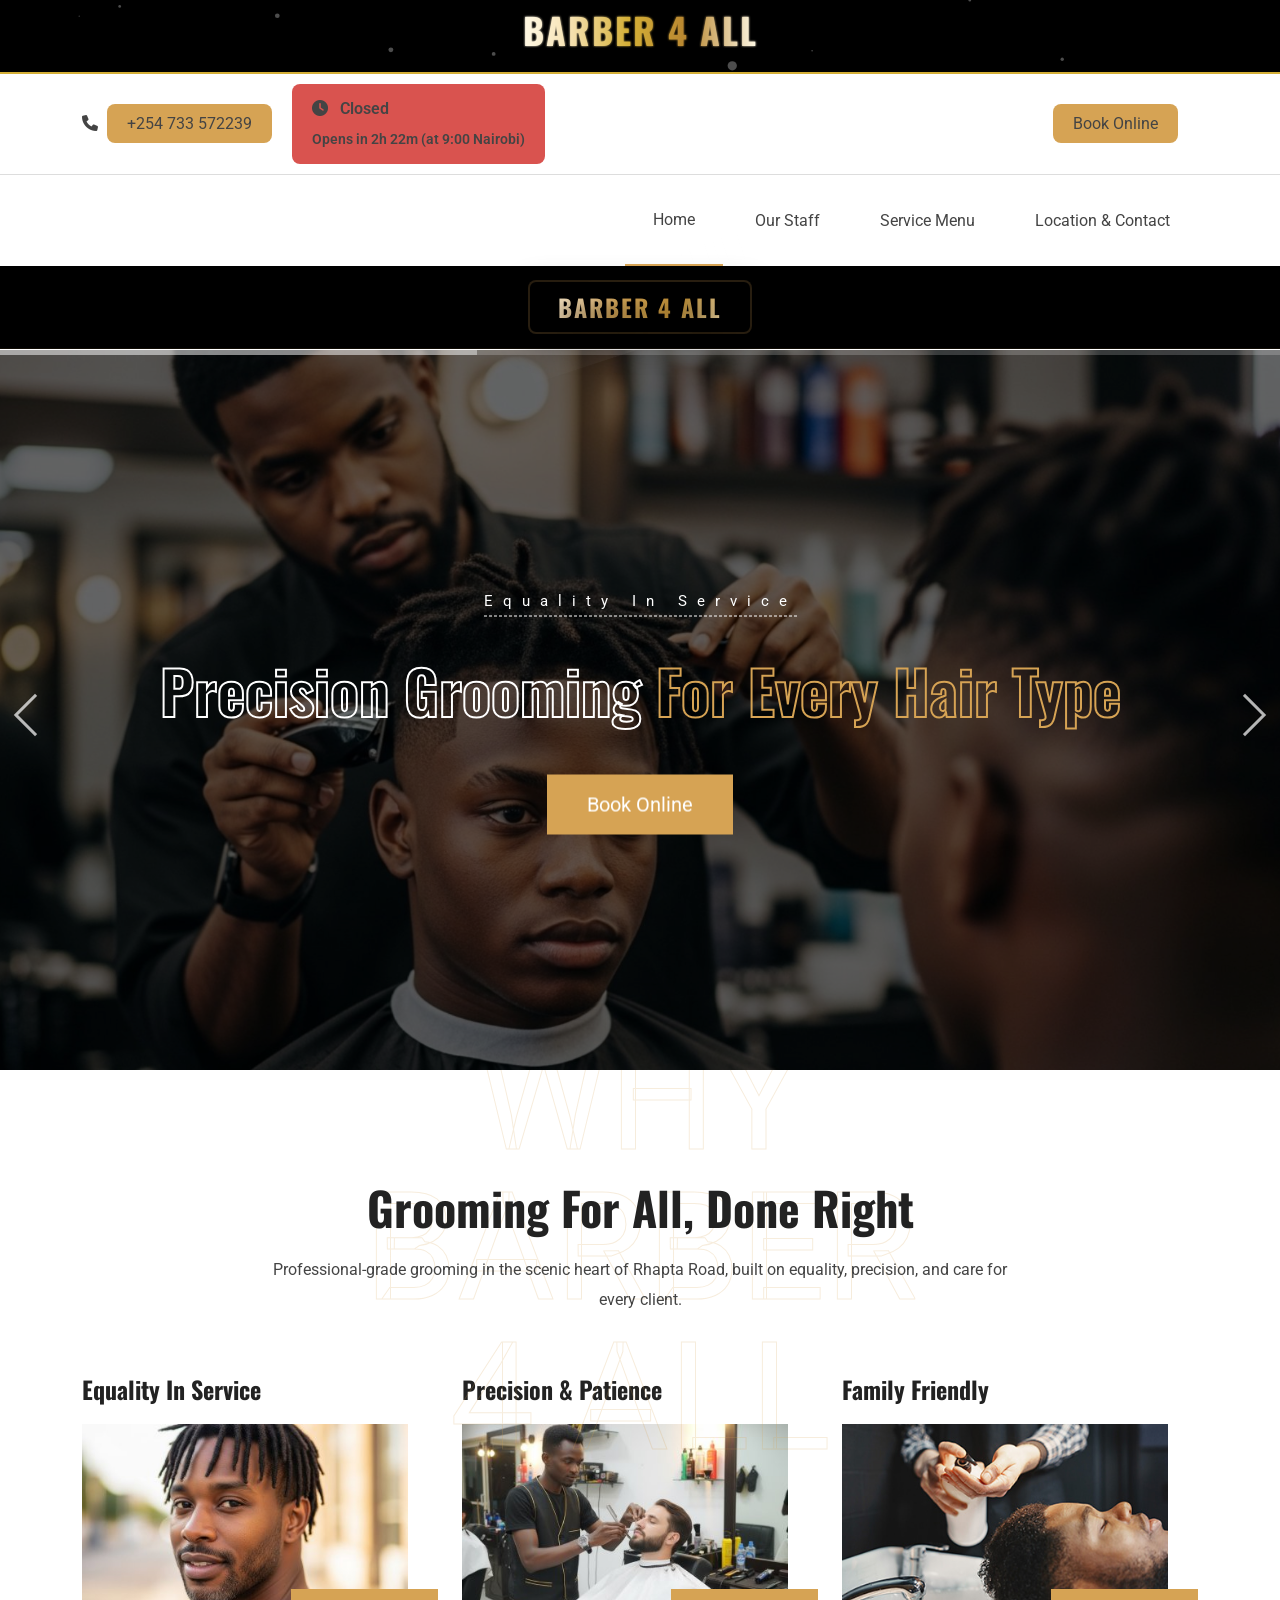
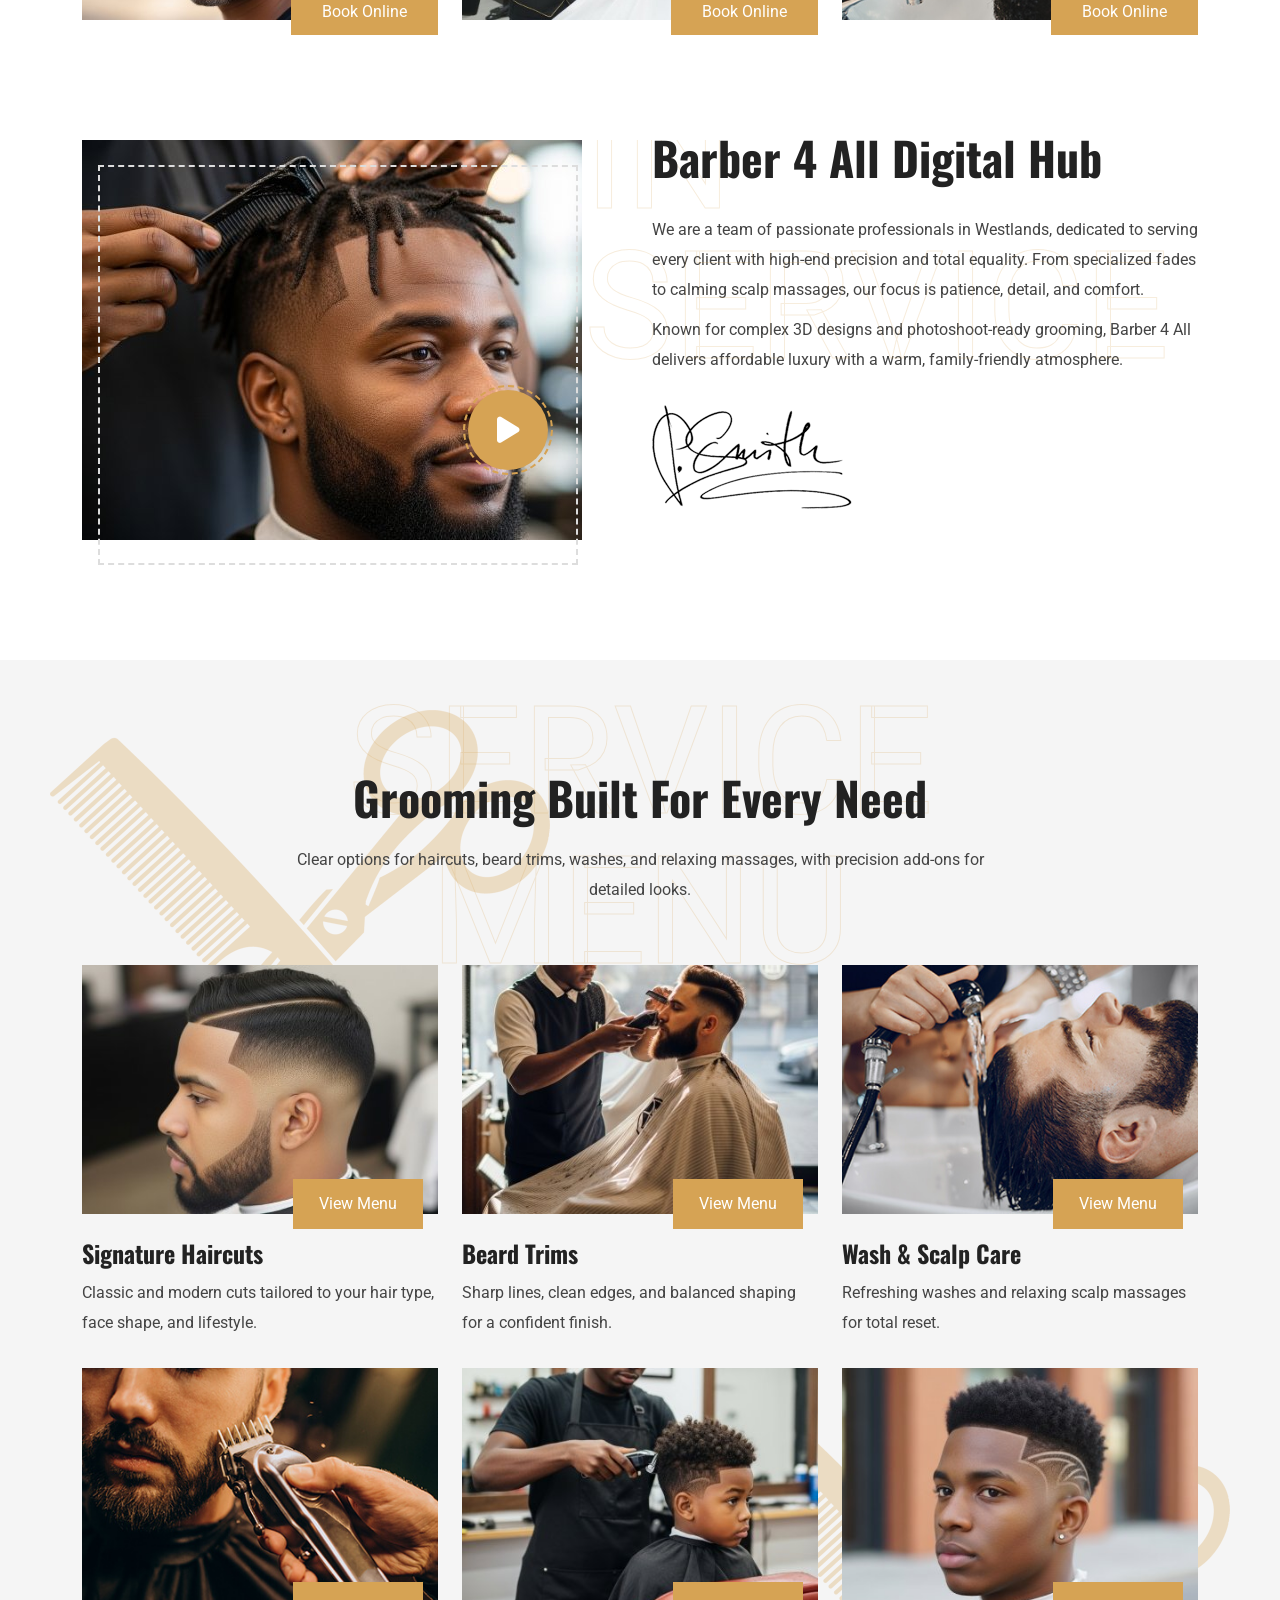
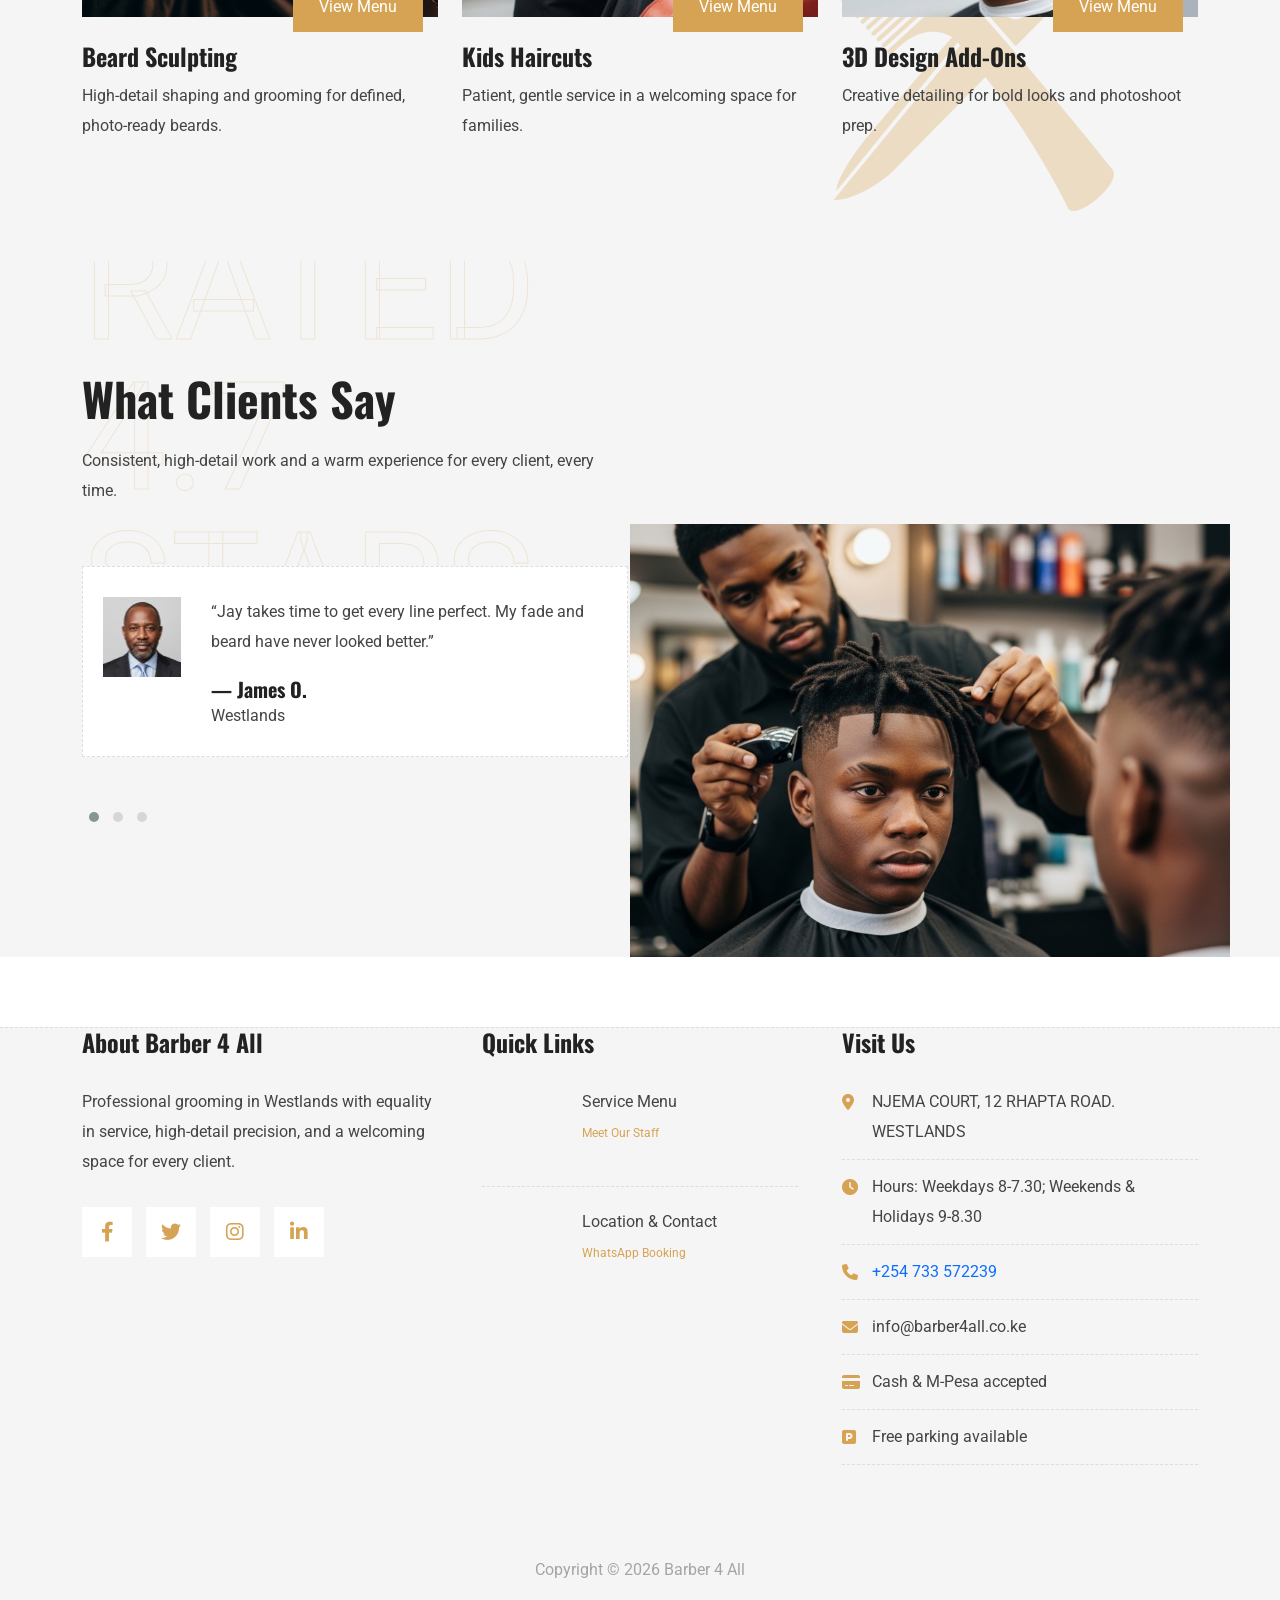
<file: index.html>
<!DOCTYPE html>
<!-- time -->
<html lang="en">


<!-- Mirrored from gico.io/wowhair/index.html by HTTrack Website Copier/3.x [XR&CO'2014], Fri, 20 Feb 2026 07:55:39 GMT -->
    <style>
    /* Badge/button styles are in style.css; keep small overrides here to ensure precedence for the header area */
    .header-topbar { background-color: #ffffff !important; color: inherit !important; background-image: none !important; }
    .header-topbar, .header-area .header-topbar { background-repeat: no-repeat !important; }
    .header-topbar .container { background: transparent !important; }
    .header-topbar * { color: inherit !important; }
    </style>
    <meta name="viewport" content="width=device-width, initial-scale=1">
    <!-- Google Fonts -->
    <link rel="preconnect" href="https://fonts.googleapis.com/">
    <link rel="preconnect" href="https://fonts.gstatic.com/" crossorigin>
    <link href="https://fonts.googleapis.com/css2?family=Oswald:wght@400;500;600;700&amp;display=swap" rel="stylesheet">
    <link href="https://fonts.googleapis.com/css2?family=Roboto:wght@400;500&amp;display=swap" rel="stylesheet">

    <!-- Bootstrap CSS -->
    <link href="css/bootstrap.min.css" rel="stylesheet">
    <!-- font-awesome CSS -->
    <link href="css/font-awesome.min.css" rel="stylesheet">
    <!-- stellarnav.min CSS -->
    <link href="css/stellarnav.min.css" rel="stylesheet">
    <!-- aos CSS -->
    <link href="css/aos.css" rel="stylesheet">
    <!-- flashy.min CSS -->
    <link href="css/flashy.min.css" rel="stylesheet">
    <!-- owl CSS -->
    <link href="css/owl.css" rel="stylesheet">
    <!-- jarallax CSS -->
    <link href="css/jarallax.css" rel="stylesheet">
    <!-- isotop CSS -->
    <link href="css/isotop.css" rel="stylesheet">
    <!-- pogo-slider.min CSS -->
    <link href="css/pogo-slider.min.css" rel="stylesheet">

    <!-- Style CSS -->
    <link href="css/style.css" rel="stylesheet">

    <!-- Responsive CSS -->
    <link href="css/responsive.css" rel="stylesheet">

    <!-- header overrides kept minimal; badge/button styling lives in css/style.css -->

    <!-- HTML5 Shim and Respond.js IE8 support of HTML5 elements and media queries -->
    <!-- WARNING: Respond.js doesn't work if you view the page via file:// -->
    <!--[if lt IE 9]>
        <script src="https://oss.maxcdn.com/libs/html5shiv/3.7.0/html5shiv.js"></script>
        <script src="https://oss.maxcdn.com/libs/respond.js/1.4.2/respond.min.js"></script>
    <![endif]-->


</head>

<body>

    <!-- Preloader start -->
    <div id="preloader"></div>

    <!-- Top full-width SVG banner -->
    <div class="top-full-banner">
        <svg viewBox="0 0 1400 72" preserveAspectRatio="xMidYMid slice" xmlns="http://www.w3.org/2000/svg" aria-hidden="true" role="img">
            <defs>
                <linearGradient id="goldGrad" x1="0" x2="1">
                    <stop offset="0%" stop-color="#fff9e6"/>
                    <stop offset="20%" stop-color="#f6e2b3"/>
                    <stop offset="45%" stop-color="#D4AF37"/>
                    <stop offset="70%" stop-color="#b8862f"/>
                    <stop offset="100%" stop-color="#fff9e6"/>
                </linearGradient>
                <linearGradient id="sheen" x1="0" x2="1">
                    <stop offset="0%" stop-color="#fff" stop-opacity="0"/>
                    <stop offset="50%" stop-color="#fff" stop-opacity="0.38"/>
                    <stop offset="100%" stop-color="#fff" stop-opacity="0"/>
                </linearGradient>
                <filter id="soft" x="-20%" y="-20%" width="140%" height="140%">
                    <feGaussianBlur stdDeviation="1" result="b"/>
                    <feMerge><feMergeNode in="b"/><feMergeNode in="SourceGraphic"/></feMerge>
                </filter>
            </defs>
            <rect width="100%" height="72" fill="#000"/>
            <g class="svg-inner" transform="translate(700,36)">
                <text x="0" y="0" text-anchor="middle" dominant-baseline="middle" font-size="36" fill="url(#goldGrad)" filter="url(#soft)">BARBER 4 ALL</text>
                <rect x="-800" y="-40" width="1600" height="80" fill="url(#sheen)" transform="rotate(-18 0 0)" opacity="0.0">
                    <animate attributeName="opacity" values="0;0.28;0" dur="2.8s" repeatCount="indefinite" />
                    <animate attributeName="x" from="-1200" to="1200" dur="2.8s" repeatCount="indefinite" />
                </rect>
            </g>
        </svg>
    </div>

    <!-- Header Start -->
    <header class="header-area header-two-area">
        <div class="header-topbar">
            <div class="container">
                <div class="row">
                    <div class="col-lg-12">
                        <div class="header-topbar-col topbar-info">
                            <ul>
                                <li><i class="fa-solid fa-phone"></i> <a href="tel:+254733572239">+254 733 572239</a></li>
                                <li class="time-badge" id="opening-status" data-check-hours="4">
                                    <i class="fa-solid fa-clock"></i>
                                    <span class="status-text">Checking hours…</span><br>
                                    <small class="next-text"></small>
                                </li>
                                <li><a href="contact.html#b4a-booking-form">Book Online</a></li>
                            </ul>
                        </div>
                    </div>
                </div>
            </div>
        </div>
        <div class="header-menu sticky">
            <div class="container">
                <div class="row">
                    <div class="col-lg-12 col-md-12 col-sm-12 col-12">
                        <div id="main-nav" class="stellarnav">
                            <ul>
                                <li class="current-menu-item"><a href="index.html">Home</a></li>
                                <li><a href="team.html">Our Staff</a></li>
                                <li><a href="service.html">Service Menu</a></li>
                                <li><a href="contact.html">Location &amp; Contact</a></li>
                            </ul>
                        </div>
                    </div>
                </div>
            </div>
        </div>
        <!-- Brand banner (black & gold) -->
        <div class="brand-banner">
            <div class="container text-center">
                <div class="brand-banner-inner">BARBER 4 ALL</div>
            </div>
        </div>
    </header>

    <!-- Live queue / wait time -->
    <div id="live-queue-bar"></div>

    <!-- Main Slider Start -->
    <section class="main-slider-area">
        <div id="particles-js"></div>
        <!-- Pogo Silder Start -->
        <div class="pogoSlider" id="pogo-slider">
            <div class="pogoSlider-slide" data-transition="fade" data-duration="1000" style="background-image:url(images/slider/1.jpg);">
                <!-- Slider Elements -->
                <div class="silder-elements container">
                    <p class="pogoSlider-slide-element slider-para" data-in="slideDown" data-out="slideDown" data-duration="1000" data-delay="500">Equality in Service</p>
                    <h2 class="pogoSlider-slide-element slider-main-title" data-in="slideUp" data-out="slideUp" data-duration="1000" data-delay="500">Precision grooming <span>for every hair type</span></h2>
                    <div class="pogoSlider-slide-element" data-in="expand" data-out="slideUp" data-duration="1000" data-delay="500">
                        <a class="btn btn-primary theme-btn" href="contact.html#b4a-booking-form" role="button">Book Online</a>
                    </div>
                </div>
            </div>
            <div class="pogoSlider-slide" data-transition="fade" data-duration="1000" style="background-image:url(images/slider/2.jpg);">
                <!-- Slider Elements -->
                <div class="silder-elements container">
                    <p class="pogoSlider-slide-element slider-para" data-in="slideDown" data-out="slideDown" data-duration="1000" data-delay="500">NJEMA COURT, 12 RHAPTA ROAD. WESTLANDS</p>
                    <h2 class="pogoSlider-slide-element slider-main-title" data-in="slideUp" data-out="slideUp" data-duration="1000" data-delay="500">Detailed fades, <span>beard sculpting</span> &amp; 3D designs</h2>
                    <div class="pogoSlider-slide-element" data-in="expand" data-out="slideUp" data-duration="1000" data-delay="500">
                        <a class="btn btn-primary theme-btn" href="service.html" role="button">View Service Menu</a>
                    </div>
                </div>
            </div>
            <div class="pogoSlider-slide" data-transition="fade" data-duration="1000" style="background-image:url(images/slider/3.jpg);">
                <!-- Slider Elements -->
                <div class="silder-elements container">
                    <p class="pogoSlider-slide-element slider-para" data-in="slideDown" data-out="slideDown" data-duration="1000" data-delay="500">Family friendly &amp; patient</p>
                    <h2 class="pogoSlider-slide-element slider-main-title" data-in="slideUp" data-out="slideUp" data-duration="1000" data-delay="500">Kids friendly, <span>free parking</span> &amp; wheelchair access</h2>
                    <div class="pogoSlider-slide-element" data-in="expand" data-out="slideUp" data-duration="1000" data-delay="500">
                        <a class="btn btn-primary theme-btn" href="contact.html" role="button">Find Us</a>
                    </div>
                </div>
            </div>
        </div>
        <!--Pogo Silder End -->
    </section>

    <!-- features start -->
    <section class="features-area">
      <div class="container">
            <div class="row justify-content-center">
                <div class="col-lg-8">
                    <div class="title-col text-center">
                        <span>Why Barber 4 All</span>
                        <h2>Grooming for all, done right</h2>
                        <p>Professional-grade grooming in the scenic heart of Rhapta Road, built on equality, precision, and care for every client.</p>
                    </div>
                </div>
            </div>
            <div class="row">
                <div class="col-lg-4 col-md-6">
                    <div class="feature-col" data-aos="zoom-out" data-aos-offset="-300" data-aos-delay="50" data-aos-duration="1000" data-aos-easing="ease-in-out" data-aos-mirror="true" data-aos-once="true" data-aos-anchor-placement="top-center">
                        <h4>Equality in Service</h4>
                        <div class="feature-img">
                            <img src="images/haircut/1.jpg" alt="" class="img-fluid">
                            <a href="contact.html#b4a-booking-form" class="btn btn-primary theme-btn">Book Online</a>
                        </div>
                    </div>
                </div>
                <div class="col-lg-4 col-md-6">
                    <div class="feature-col" data-aos="zoom-out" data-aos-offset="-300" data-aos-delay="50" data-aos-duration="1000" data-aos-easing="ease-in-out" data-aos-mirror="true" data-aos-once="true" data-aos-anchor-placement="top-center">
                        <h4>Precision &amp; Patience</h4>
                        <div class="feature-img">
                            <img src="images/haircut/2.jpg" alt="" class="img-fluid">
                            <a href="contact.html#b4a-booking-form" class="btn btn-primary theme-btn">Book Online</a>
                        </div>
                    </div>
                </div>
                <div class="col-lg-4 col-md-6">
                    <div class="feature-col" data-aos="zoom-out" data-aos-offset="-300" data-aos-delay="50" data-aos-duration="1000" data-aos-easing="ease-in-out" data-aos-mirror="true" data-aos-once="true" data-aos-anchor-placement="top-center">
                        <h4>Family Friendly</h4>
                        <div class="feature-img">
                            <img src="images/haircut/3.jpg" alt="" class="img-fluid">
                            <a href="contact.html#b4a-booking-form" class="btn btn-primary theme-btn">Book Online</a>
                        </div>
                    </div>
                </div>
            </div>
      </div>  
    </section>

    <!-- about start -->
    <section class="about-area">
        <div class="container">
            <div class="row">
                <div class="col-lg-6">
                    <div class="about-col" data-aos="fade-right" data-aos-offset="-300" data-aos-delay="50" data-aos-duration="1000" data-aos-easing="ease-in-out" data-aos-mirror="true" data-aos-once="true" data-aos-anchor-placement="top-center">
                            <div class="about-img">
                            <img src="images/about/1.jpg" alt="" class="img-fluid">
                            <div class="myvideo">
                                <a class="mixed" data-flashy-type="video" href="https://www.instagram.com/reel/DQoDodHiDBh/?igsh=dzluMm9uYmM0cTJ5"><i class="fa-solid fa-play"></i></a>
                            </div>
                        </div>
                    </div>
                </div>
                <div class="col-lg-6">
                    <div class="about-col" data-aos="fade-left" data-aos-offset="-300" data-aos-delay="50" data-aos-duration="1000" data-aos-easing="ease-in-out" data-aos-mirror="true" data-aos-once="true" data-aos-anchor-placement="top-center">
                        <div class="title-col">
                            <span>Equality in Service</span>
                            <h2>Barber 4 All Digital Hub</h2>
                        </div>
                        <p>We are a team of passionate professionals in Westlands, dedicated to serving every client with high-end precision and total equality. From specialized fades to calming scalp massages, our focus is patience, detail, and comfort.</p>
                        <p>Known for complex 3D designs and photoshoot-ready grooming, Barber 4 All delivers affordable luxury with a warm, family-friendly atmosphere.</p>
                        <img src="images/about/signature.png" alt="" class="img-fluid signature">
                    </div>
                </div>
            </div>
        </div>  
    </section>

    <!-- Service Start -->
    <section class="service-area service-two-area">
        <div class="service-bg-img1">
            <img src="images/img4.png" alt="" class="img-fluid">
        </div>
        <div class="container">
            <div class="row justify-content-center">
                <div class="col-lg-8">
                    <div class="title-col text-center">
                        <span>Service Menu</span>
                        <h2>Grooming built for every need</h2>
                        <p>Clear options for haircuts, beard trims, washes, and relaxing massages, with precision add-ons for detailed looks.</p>
                    </div>
                </div>
            </div>
            <div class="row">
                <div class="col-lg-4 col-md-6">
                    <div class="service-col">
                        <div class="service-item" data-aos="zoom-in-down" data-aos-offset="-300" data-aos-delay="50" data-aos-duration="1000" data-aos-easing="ease-in-out" data-aos-mirror="true" data-aos-once="true" data-aos-anchor-placement="top-center">
                            <div class="service-img">
                                <img src="images/service/1.jpg" alt="" class="img-fluid">
                                <a class="btn btn-primary theme-btn" href="service.html" role="button">View Menu</a>
                            </div>
                            <h4>Signature Haircuts</h4>
                            <p>Classic and modern cuts tailored to your hair type, face shape, and lifestyle.</p>
                        </div>
                    </div>
                </div>  
                <div class="col-lg-4 col-md-6">
                    <div class="service-col">
                        <div class="service-item" data-aos="zoom-in-down" data-aos-offset="-300" data-aos-delay="50" data-aos-duration="1000" data-aos-easing="ease-in-out" data-aos-mirror="true" data-aos-once="true" data-aos-anchor-placement="top-center">
                            <div class="service-img">
                                <img src="images/service/2.jpg" alt="" class="img-fluid">
                                <a class="btn btn-primary theme-btn" href="service.html" role="button">View Menu</a>
                            </div>
                            <h4>Beard Trims</h4>
                            <p>Sharp lines, clean edges, and balanced shaping for a confident finish.</p>
                        </div>
                    </div>
                </div>
                <div class="col-lg-4 col-md-6">
                    <div class="service-col">
                        <div class="service-item" data-aos="zoom-in-down" data-aos-offset="-300" data-aos-delay="50" data-aos-duration="1000" data-aos-easing="ease-in-out" data-aos-mirror="true" data-aos-once="true" data-aos-anchor-placement="top-center">
                            <div class="service-img">
                                <img src="images/service/3.jpg" alt="" class="img-fluid">
                                <a class="btn btn-primary theme-btn" href="service.html" role="button">View Menu</a>
                            </div>
                            <h4>Wash &amp; Scalp Care</h4>
                            <p>Refreshing washes and relaxing scalp massages for total reset.</p>
                        </div>
                    </div>
                </div>
                <div class="col-lg-4 col-md-6">
                    <div class="service-col">
                        <div class="service-item" data-aos="zoom-in-down" data-aos-offset="-300" data-aos-delay="50" data-aos-duration="1000" data-aos-easing="ease-in-out" data-aos-mirror="true" data-aos-once="true" data-aos-anchor-placement="top-center">
                            <div class="service-img">
                                <img src="images/service/4.jpg" alt="" class="img-fluid">
                                <a class="btn btn-primary theme-btn" href="service.html" role="button">View Menu</a>
                            </div>
                            <h4>Beard Sculpting</h4>
                            <p>High-detail shaping and grooming for defined, photo-ready beards.</p>
                        </div>
                    </div>
                </div>
                <div class="col-lg-4 col-md-6">
                    <div class="service-col">
                        <div class="service-item" data-aos="zoom-in-down" data-aos-offset="-300" data-aos-delay="50" data-aos-duration="1000" data-aos-easing="ease-in-out" data-aos-mirror="true" data-aos-once="true" data-aos-anchor-placement="top-center">
                            <div class="service-img">
                                <img src="images/service/5.jpg" alt="" class="img-fluid">
                                <a class="btn btn-primary theme-btn" href="service.html" role="button">View Menu</a>
                            </div>
                            <h4>Kids Haircuts</h4>
                            <p>Patient, gentle service in a welcoming space for families.</p>
                        </div>
                    </div>
                </div>
                <div class="col-lg-4 col-md-6">
                    <div class="service-col">
                        <div class="service-item" data-aos="zoom-in-down" data-aos-offset="-300" data-aos-delay="50" data-aos-duration="1000" data-aos-easing="ease-in-out" data-aos-mirror="true" data-aos-once="true" data-aos-anchor-placement="top-center">
                            <div class="service-img">
                                <img src="images/service/6.jpg" alt="" class="img-fluid">
                                <a class="btn btn-primary theme-btn" href="service.html" role="button">View Menu</a>
                            </div>
                            <h4>3D Design Add-ons</h4>
                            <p>Creative detailing for bold looks and photoshoot prep.</p>
                        </div>
                    </div>
                </div>
            </div>
        </div>  
        <div class="service-bg-img2">
            <img src="images/img4.png" alt="" class="img-fluid">
        </div>
    </section>

    <!-- Testimonial Start -->
    <section class="testimonial-area">
        <div id="particles-js-2"></div>
        <div class="container">
            <div class="row">
                <div class="col-xl-6">
                    <div class="row justify-content-center">
                        <div class="col-lg-12">
                            <div class="title-col">
                                <span>Rated 4.7 Stars</span>
                                <h2>What clients say</h2>
                                <p>Consistent, high-detail work and a warm experience for every client, every time.</p>
                            </div>
                        </div>
                    </div>
                    <div class="testimonial-col">
                        <div class="testimonial-slider">
                            <div class="testimonial-item">
                                <div class="testimonial-img">
                                    <img src="images/testimonial/1.jpg" alt="">
                                </div>
                                <div class="testimonial-content">
                                    <p>“Jay takes time to get every line perfect. My fade and beard have never looked better.”</p>
                                    <h5>— James O.</h5>
                                    <span>Westlands</span>
                                </div>
                            </div>
                            <div class="testimonial-item">
                                <div class="testimonial-img">
                                    <img src="images/testimonial/2.jpg" alt="">
                                </div>
                                <div class="testimonial-content">
                                    <p>“Friendly with kids and super patient. We finally found a barber our son enjoys visiting.”</p>
                                    <h5>— Neema K.</h5>
                                    <span>Rhapta Road</span>
                                </div>
                            </div>
                            <div class="testimonial-item">
                                <div class="testimonial-img">
                                    <img src="images/testimonial/3.jpg" alt="">
                                </div>
                                <div class="testimonial-content">
                                    <p>“Clean shop, detailed work, and fair prices. The 4.7-star rating makes sense.”</p>
                                    <h5>— Brian M.</h5>
                                    <span>Riverside</span>
                                </div>
                            </div>
                        </div>
                    </div>
                </div>
            </div>
        </div>  
        <div class="testimonial-man-img" data-aos="fade-left" data-aos-offset="-100" data-aos-delay="50" data-aos-duration="1000" data-aos-easing="ease-in-out" data-aos-mirror="true" data-aos-once="true" data-aos-anchor-placement="top-center">
            <img src="images/img3.png" alt="" class="img-fluid">
        </div>
    </section>

    <!-- Footer Start -->
    <section class="footer-area">
        <div class="container">
            <div class="row">
                <div class="col-lg-4 col-md-6">
                    <div class="footer-col footer-about">
                        <h4>About Barber 4 All</h4>
                        <p>Professional grooming in Westlands with equality in service, high-detail precision, and a welcoming space for every client.</p>
                        <ul>
                            <li><a href="#"><i class="fa-brands fa-facebook-f"></i></a></li>
                            <li><a href="#"><i class="fa-brands fa-twitter"></i></a></li>
                            <li><a href="#"><i class="fa-brands fa-instagram"></i></a></li>
                            <li><a href="#"><i class="fa-brands fa-linkedin-in"></i></a></li>
                        </ul>
                    </div>
                </div>
                <div class="col-lg-4 col-md-6">
                    <div class="footer-col footer-news">
                        <h4>Quick Links</h4>
                        <div class="news-item">
                            <a href="service.html">Service Menu</a>
                            <span><a href="team.html">Meet Our Staff</a></span>
                        </div>
                        <div class="news-item">
                            <a href="contact.html">Location &amp; Contact</a>
                            <span><a href="https://wa.me/254733572239">WhatsApp Booking</a></span>
                        </div>
                    </div>
                </div>
                <div class="col-lg-4 col-md-6">
                    <div class="footer-col footer-contact">
                        <h4>Visit Us</h4>
                        <ul>
                            <li>
                                <i class="fa-solid fa-location-dot"></i>
                                NJEMA COURT, 12 RHAPTA ROAD. WESTLANDS
                            </li>
                            <li>
                                <i class="fa-solid fa-clock"></i>
                                Hours: Weekdays 8-7.30; Weekends &amp; Holidays 9-8.30
                            </li>
                            <li>
                                <i class="fa-solid fa-phone"></i>
                                <a href="tel:+254733572239">+254 733 572239</a>
                            </li>
                            <li>
                                <i class="fa-solid fa-envelope"></i>
                                info@barber4all.co.ke
                            </li>
                            <li>
                                <i class="fa-solid fa-credit-card"></i>
                                Cash &amp; M-Pesa accepted
                            </li>
                            <li>
                                <i class="fa-solid fa-square-parking"></i>
                                Free parking available
                            </li>
                        </ul>
                    </div>
                </div>
            </div>
        </div>  
        <div class="copyright">
            <p>Copyright © 2026 Barber 4 All</p>
        </div>
    </section>

    <!-- Opening status handled by site script below (keeps topbar unmodified, badge only) -->

    <a href="#" id="back-to-top" title="Back to top"><i class="fa-solid fa-up-long"></i></a>

    <!-- <section>
        <div class="container">
            <div class="row">
                <div class="col-lg-12">

                </div>
            </div>
        </div>  
    </section> -->

        <script>
        (function(){
            const el = document.getElementById('opening-status');
            if(!el) return;
            const checkHours = parseFloat(el.dataset.checkHours) || 4;
            const ENDPOINT = "https://script.google.com/macros/s/AKfycbxu6UuYGuvO0h1t6TkJ67Ls8FyGRZryWK29j2BAtWGs6oE418os8Wti5BjLDWyOf5bK/exec";
            const closedDates = new Map();
            function nowNairobi(){
                const now = new Date();
                return new Date(now.getTime() + 3*60*60*1000);
            }
            function pad(n){return n<10?'0'+n:n;}
            function todayKey(){
                const n = nowNairobi();
                return n.getUTCFullYear() + '-' + pad(n.getUTCMonth()+1) + '-' + pad(n.getUTCDate());
            }
            function dateKey(d){
                return d.getUTCFullYear() + '-' + pad(d.getUTCMonth()+1) + '-' + pad(d.getUTCDate());
            }
            function isClosed(d){
                return closedDates.has(dateKey(d));
            }
            function closedReason(d){
                return closedDates.get(dateKey(d)) || "";
            }
            function fetchClosedDates(){
                var cb = "_b4aClosed" + Date.now();
                var s = document.createElement("script");
                window[cb] = function(data){
                    delete window[cb];
                    if(s.parentNode) s.parentNode.removeChild(s);
                    if(data && data.closedDays){
                        data.closedDays.forEach(function(d){ closedDates.set(d.date, d.reason || ""); });
                        render();
                    }
                };
                s.onerror = function(){ delete window[cb]; if(s.parentNode) s.parentNode.removeChild(s); };
                s.src = ENDPOINT + "?closed=1&callback=" + encodeURIComponent(cb) + "&v=" + Date.now();
                document.head.appendChild(s);
            }
            function getStatus(){
                const n = nowNairobi();
                const day = n.getUTCDay();
                const h = n.getUTCHours();
                const m = n.getUTCMinutes();
                const weekdayOpen = {open: 8*60, close: 19*60 + 30};
                const weekendOpen = {open: 9*60, close: 20*60 + 30};
                const isWeekend = (day===0||day===6);
                const minutes = h*60 + m;
                const openRange = isWeekend ? weekendOpen : weekdayOpen;
                const todayClosed = isClosed(n);
                const openNow = !todayClosed && minutes >= openRange.open && minutes < openRange.close;
                const closingSoon = minutes >= 19*60 && minutes < openRange.close && !todayClosed;
                return {openNow,minutes,openRange,day,n,closingSoon,todayClosed,closedReason: closedReason(n)};
            }
            function nextOpeningInfo(){
                const s = getStatus();
                let base = s.n;
                for(let add=0; add<14; add++){
                    const test = new Date(base.getTime() + add*24*60*60*1000);
                    if(isClosed(test)) continue;
                    const day = test.getUTCDay();
                    const isWeekend = (day===0||day===6);
                    const openMins = (isWeekend ? 9*60 : 8*60);
                    const openLocal = new Date(test);
                    openLocal.setUTCHours(Math.floor(openMins/60), openMins%60,0,0);
                    if(openLocal.getTime() > s.n.getTime()){
                        return {opensAt: openLocal};
                    }
                }
                return null;
            }
            function humanDiff(ms){
                const mins = Math.round(ms/60000);
                const h = Math.floor(mins/60);
                const m = mins%60;
                if(h>0) return h+'h '+m+'m';
                return m+'m';
            }
            function render(){
                const s = getStatus();
                const statusText = el.querySelector('.status-text');
                const nextText = el.querySelector('.next-text');
                el.classList.remove('open','closed','opening-soon','closing-soon');

                if(s.openNow){
                    if(s.closingSoon){
                        statusText.textContent = 'Open • Closing soon';
                        el.classList.add('closing-soon');
                        nextText.textContent = 'Closes at ' + (function(){ const c = s.openRange.close; return Math.floor(c/60)+':'+pad(c%60); })();
                    } else {
                        statusText.textContent = 'Open • Closes at ' + (function(){ const c = s.openRange.close; return Math.floor(c/60)+':'+pad(c%60); })();
                        nextText.textContent = '';
                        el.classList.add('open');
                    }
                } else {
                    statusText.textContent = s.todayClosed ? ('Closed' + (s.closedReason ? ' (' + s.closedReason + ')' : '')) : 'Closed';
                    const next = nextOpeningInfo();
                    if(next){
                        const diffMs = next.opensAt.getTime() - s.n.getTime();
                        const hours = diffMs/3600000;
                        nextText.textContent = 'Opens in ' + humanDiff(diffMs) + ' (at ' + (function(){ const d=next.opensAt; return d.getUTCHours()+':'+pad(d.getUTCMinutes()); })() + ' Nairobi)';
                        if(hours <= checkHours){
                            el.classList.add('opening-soon');
                        }
                    } else {
                        nextText.textContent = 'Opening schedule unavailable';
                    }
                    el.classList.add('closed');
                }
            }
            fetchClosedDates();
            render();
            setInterval(render, 60*1000);
        })();
        </script>

        <!-- jQuery -->
        <script src="js/jquery.min.js"></script>

    <!-- Bootstrap Core JavaScript -->
    <script src="js/bootstrap.min.js"></script>

    <!-- All Included JavaScript -->
    <script src="js/stellarnav.min.js"></script>
    <script src="js/jquery.pogo-slider.min.js"></script>
    <script src="js/aos.js"></script>
    <script src="js/jarallax.min.js"></script>
    <script src="js/particles.js"></script>
    <script src="js/app.js"></script>
    <script src="js/owl.carousel.min.js"></script>
    <script src="js/jquery.flashy.min.js"></script>
    <script src="js/isotope.js"></script>
    <script src="js/jquery.waypoints.min.js"></script>
    <script src="js/jquery.countup.min.js"></script>
    
    <!-- Custom Js -->
    <script src="js/main.js"></script>

        <!-- Operational status color-sync script -->
        <script>
        (function(){
            function applyStatusStyles(){
                var el = document.getElementById('opening-status');
                if(!el) return;
                var statusEl = el.querySelector('.status-text');
                var nextEl = el.querySelector('.next-text');
                var text = (statusEl && statusEl.textContent) ? statusEl.textContent.trim().toLowerCase() : el.textContent.trim().toLowerCase();
                // unify padding/border-radius/font-weight to match WhatsApp button
                el.style.padding = '10px 20px';
                el.style.borderRadius = '8px';
                el.style.fontWeight = '600';
                el.style.boxShadow = 'none';
                el.style.color = '#ffffff';
                // determine color
                var bg = '';
                if(text.indexOf('closed') !== -1){
                    bg = '#d9534f'; // muted red
                } else if(text.indexOf('open') !== -1){
                    // prefer soon states if present
                    if(el.classList.contains('closing-soon') || el.classList.contains('opening-soon') || text.indexOf('soon') !== -1){
                        bg = '#f0ad4e'; // light orange
                    } else {
                        bg = '#5cb85c'; // green
                    }
                } else if(el.classList.contains('opening-soon') || el.classList.contains('closing-soon') || (nextEl && nextEl.textContent && nextEl.textContent.toLowerCase().indexOf('opens in') !== -1)){
                    bg = '#f0ad4e';
                }
                if(bg){ el.style.background = bg; el.style.color = '#ffffff'; }
            }
            // run after initial render and then periodically
            setTimeout(applyStatusStyles, 300);
            setInterval(applyStatusStyles, 30*1000);
        })();
        </script>

    <!-- Live queue + barber status -->
    <script src="live-status.js"></script>

</body>


<!-- Mirrored from gico.io/wowhair/index.html by HTTrack Website Copier/3.x [XR&CO'2014], Fri, 20 Feb 2026 07:55:41 GMT -->
</html>
</file>
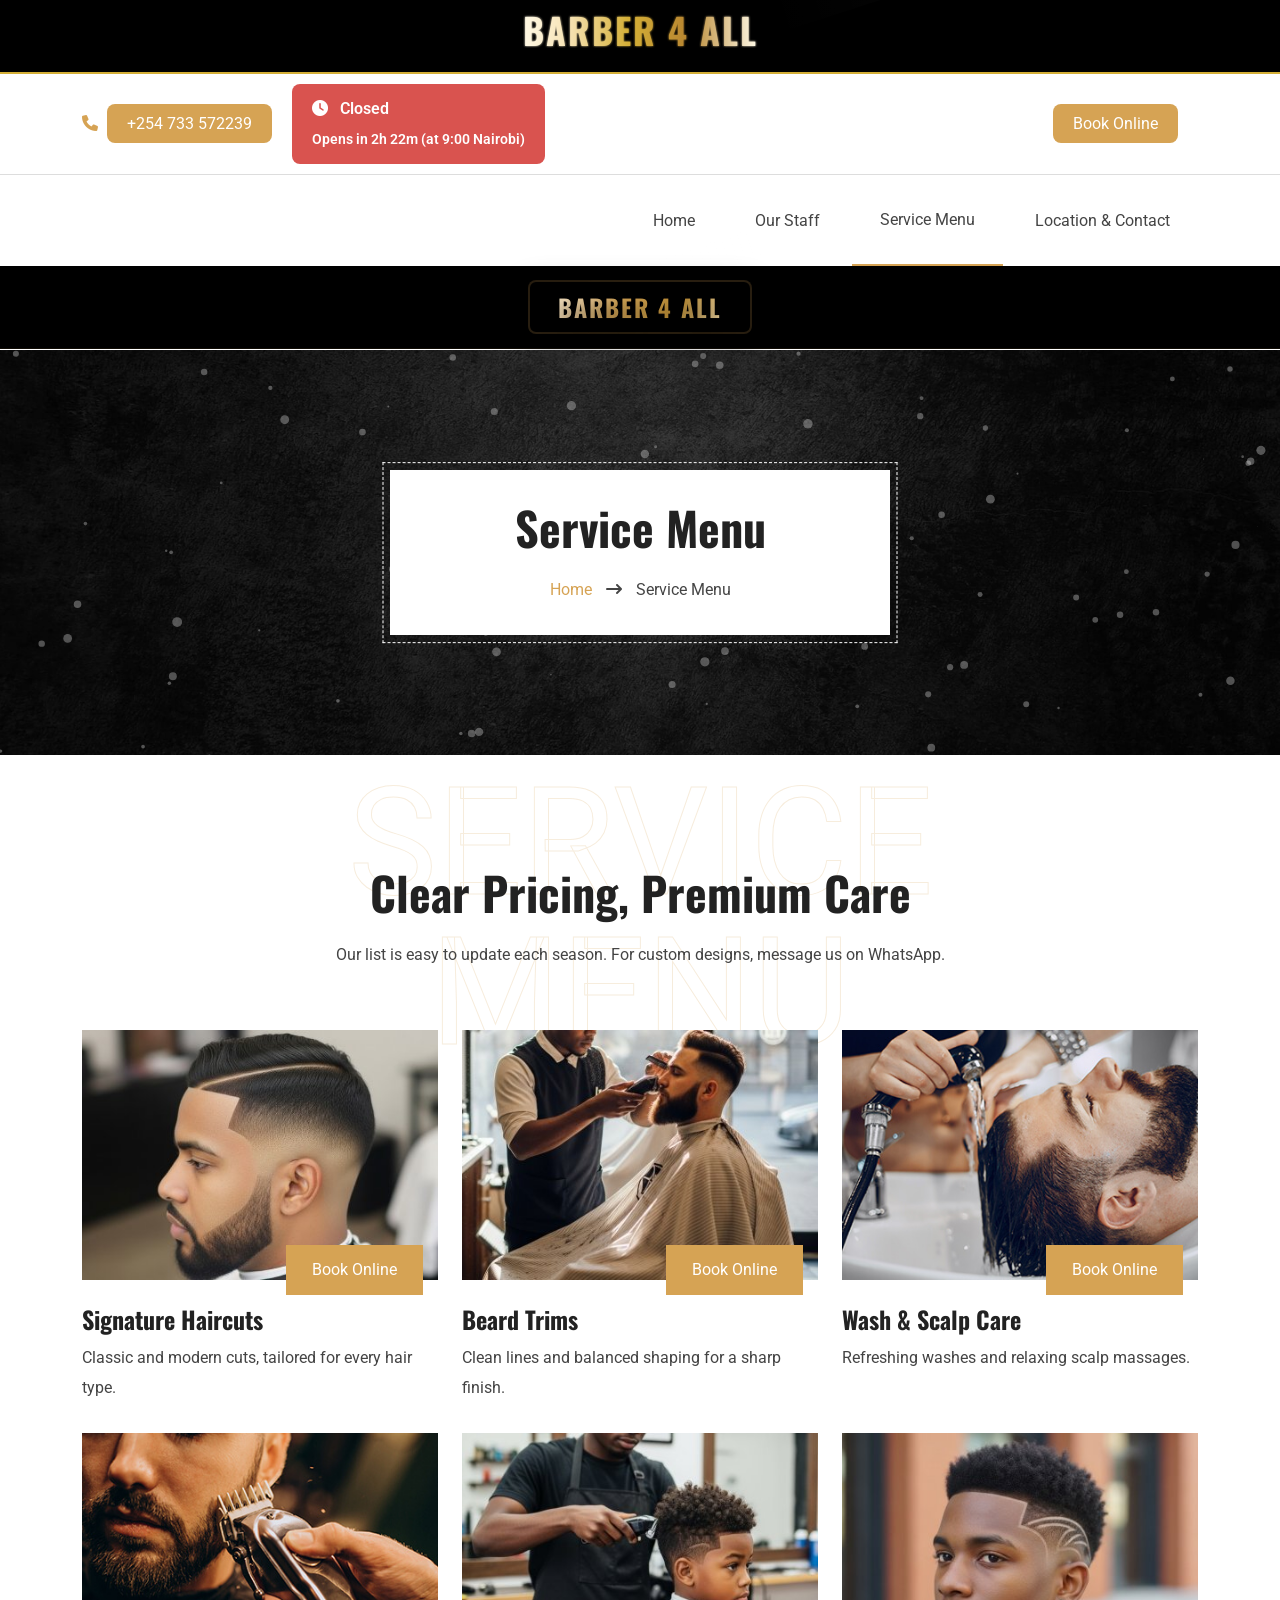
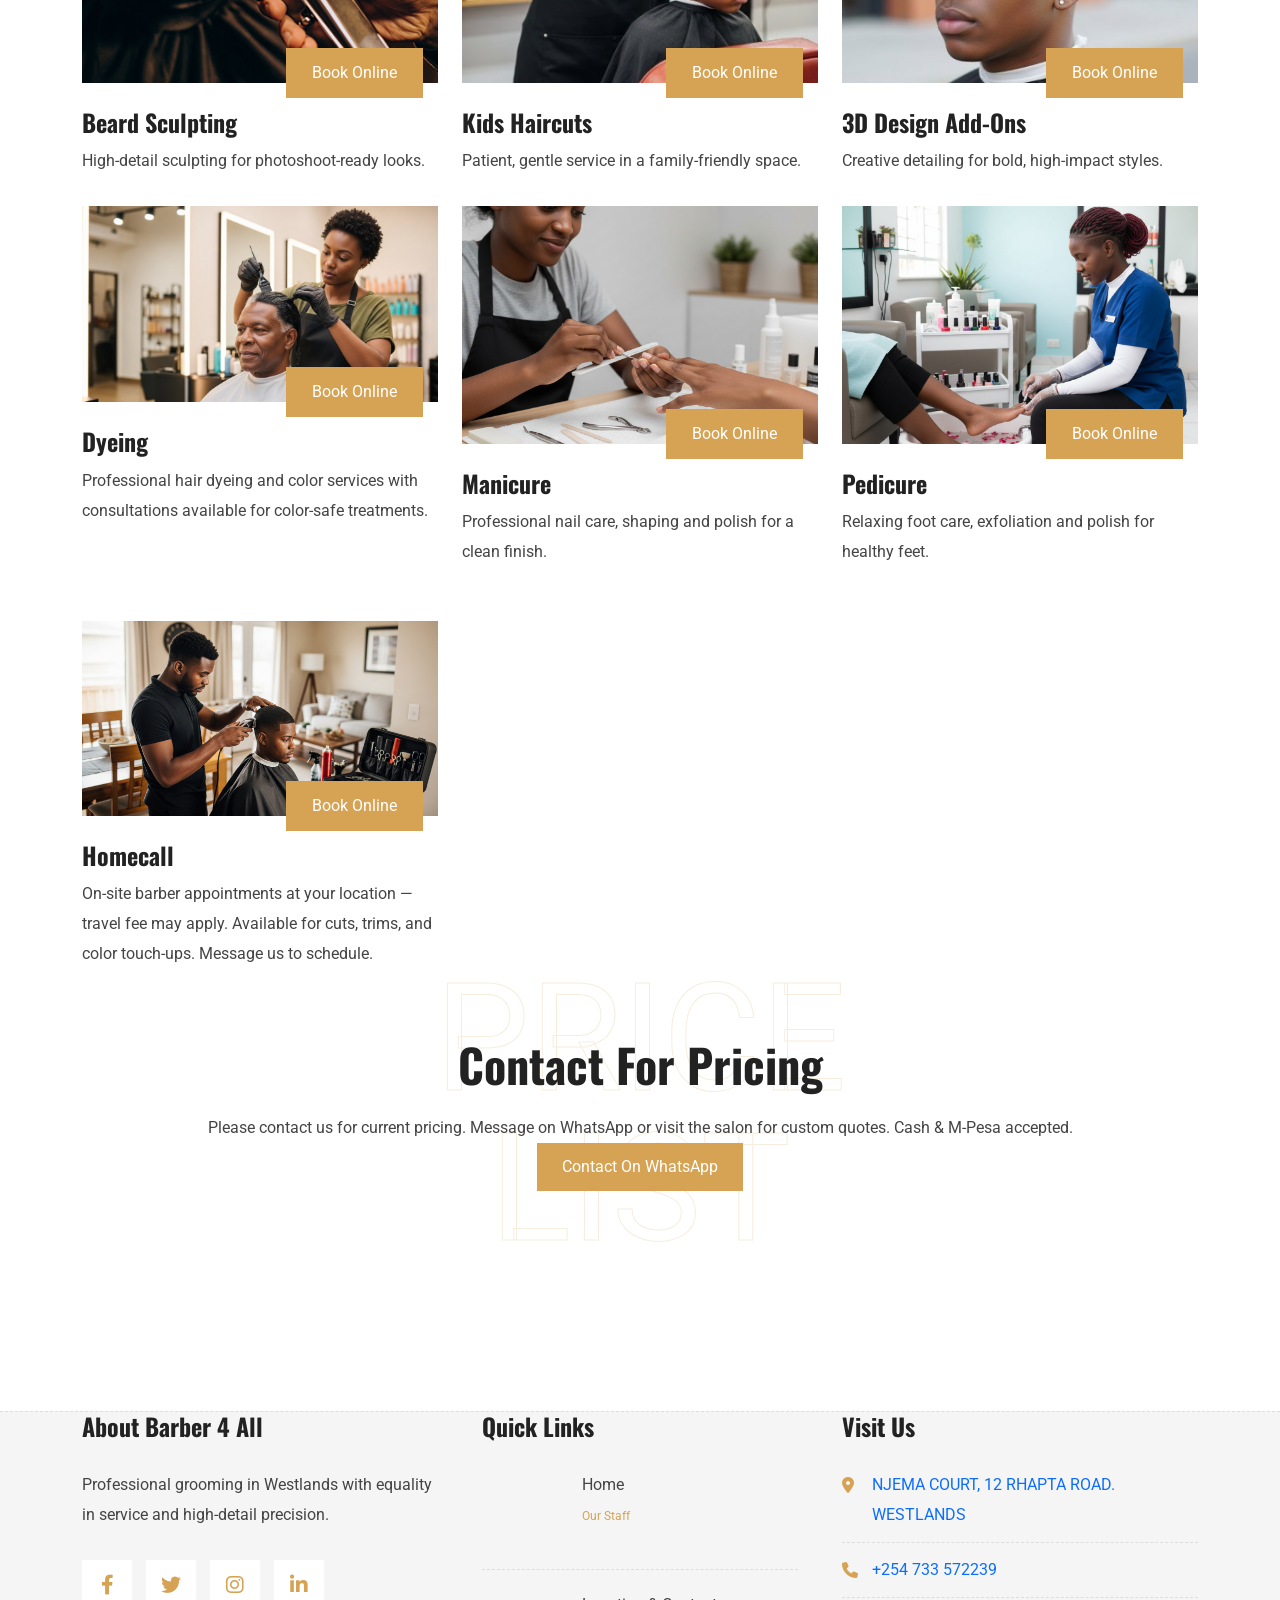
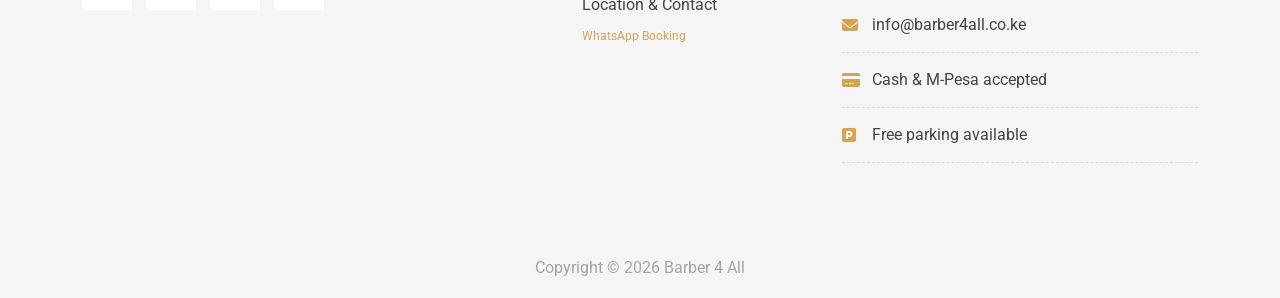
<file: service.html>
<!DOCTYPE html>
<!-- time -->
<html lang="en">


<!-- Mirrored from gico.io/wowhair/service.html by HTTrack Website Copier/3.x [XR&CO'2014], Fri, 20 Feb 2026 07:55:43 GMT -->
<head>

    <meta charset="utf-8">
    <meta http-equiv="X-UA-Compatible" content="IE=edge">
    <meta name="viewport" content="width=device-width, initial-scale=1">
    <meta name="description" content="Explore the Barber 4 All service menu with clear pricing for haircuts, beard trims, washes, and relaxing massages in Westlands.">
    <meta name="keywords" content="Barber 4 All Nairobi, Best barber Rhapta Road, Affordable luxury grooming Westlands, Kids barber Nairobi">
    <meta name="author" content="irstheme">

    <title>Service Menu | Barber 4 All</title>

    <!-- Favicon -->
    <link href="images/favicon.png" rel="shortcut icon" type="image/png">
    <link href="images/apple-icon.png" rel="icon" type="image/png">

    <!-- Google Fonts -->
    <link rel="preconnect" href="https://fonts.googleapis.com/">
    <link rel="preconnect" href="https://fonts.gstatic.com/" crossorigin>
    <link href="https://fonts.googleapis.com/css2?family=Oswald:wght@400;500;600;700&amp;display=swap" rel="stylesheet">
    <link href="https://fonts.googleapis.com/css2?family=Roboto:wght@400;500&amp;display=swap" rel="stylesheet">

    <!-- Bootstrap CSS -->
    <link href="css/bootstrap.min.css" rel="stylesheet">
    <!-- font-awesome CSS -->
    <link href="css/font-awesome.min.css" rel="stylesheet">
    <!-- stellarnav.min CSS -->
    <link href="css/stellarnav.min.css" rel="stylesheet">
    <!-- aos CSS -->
    <link href="css/aos.css" rel="stylesheet">
    <!-- flashy.min CSS -->
    <link href="css/flashy.min.css" rel="stylesheet">
    <!-- owl CSS -->
    <link href="css/owl.css" rel="stylesheet">
    <!-- jarallax CSS -->
    <link href="css/jarallax.css" rel="stylesheet">
    <!-- isotop CSS -->
    <link href="css/isotop.css" rel="stylesheet">
    <!-- pogo-slider.min CSS -->
    <link href="css/pogo-slider.min.css" rel="stylesheet">

    <!-- Style CSS -->
    <link href="css/style.css" rel="stylesheet">

    <!-- Responsive CSS -->
    <link href="css/responsive.css" rel="stylesheet">

    <!-- header badge overrides moved to css/style.css -->

    <!-- HTML5 Shim and Respond.js IE8 support of HTML5 elements and media queries -->
    <!-- WARNING: Respond.js doesn't work if you view the page via file:// -->
    <!--[if lt IE 9]>
        <script src="https://oss.maxcdn.com/libs/html5shiv/3.7.0/html5shiv.js"></script>
        <script src="https://oss.maxcdn.com/libs/respond.js/1.4.2/respond.min.js"></script>
    <![endif]-->


</head>

<body>

    <!-- Preloader start -->
    <div id="preloader"></div>

    <!-- Top full-width SVG banner -->
    <div class="top-full-banner">
        <svg viewBox="0 0 1400 72" preserveAspectRatio="xMidYMid slice" xmlns="http://www.w3.org/2000/svg" aria-hidden="true" role="img">
            <defs>
                <linearGradient id="goldGrad" x1="0" x2="1">
                    <stop offset="0%" stop-color="#fff9e6"/>
                    <stop offset="20%" stop-color="#f6e2b3"/>
                    <stop offset="45%" stop-color="#D4AF37"/>
                    <stop offset="70%" stop-color="#b8862f"/>
                    <stop offset="100%" stop-color="#fff9e6"/>
                </linearGradient>
                <linearGradient id="sheen" x1="0" x2="1">
                    <stop offset="0%" stop-color="#fff" stop-opacity="0"/>
                    <stop offset="50%" stop-color="#fff" stop-opacity="0.38"/>
                    <stop offset="100%" stop-color="#fff" stop-opacity="0"/>
                </linearGradient>
                <filter id="soft" x="-20%" y="-20%" width="140%" height="140%">
                    <feGaussianBlur stdDeviation="1" result="b"/>
                    <feMerge><feMergeNode in="b"/><feMergeNode in="SourceGraphic"/></feMerge>
                </filter>
            </defs>
            <rect width="100%" height="72" fill="#000"/>
            <g class="svg-inner" transform="translate(700,36)">
                <text x="0" y="0" text-anchor="middle" dominant-baseline="middle" font-size="36" fill="url(#goldGrad)" filter="url(#soft)">BARBER 4 ALL</text>
                <rect x="-800" y="-40" width="1600" height="80" fill="url(#sheen)" transform="rotate(-18 0 0)" opacity="0.0">
                    <animate attributeName="opacity" values="0;0.28;0" dur="2.8s" repeatCount="indefinite" />
                    <animate attributeName="x" from="-1200" to="1200" dur="2.8s" repeatCount="indefinite" />
                </rect>
            </g>
        </svg>
    </div>

    <!-- Header Start -->
    <header class="header-area header-two-area">
        <div class="header-topbar">
            <div class="container">
                <div class="row">
                    <div class="col-lg-12">
                        <div class="header-topbar-col topbar-info">
                            <ul>
                                <li><i class="fa-solid fa-phone"></i> <a href="tel:+254733572239">+254 733 572239</a></li>
                                <li class="time-badge" id="opening-status" data-check-hours="4">
                                    <i class="fa-solid fa-clock"></i>
                                    <span class="status-text">Checking hours…</span><br>
                                    <small class="next-text"></small>
                                </li>
                                <li><a href="contact.html#b4a-booking-form">Book Online</a></li>
                            </ul>
                        </div>
                    </div>
                </div>
            </div>
        </div>
        <div class="header-menu sticky">
            <div class="container">
                <div class="row">
                    <div class="col-lg-12 col-md-12 col-sm-12 col-12">
                        <div id="main-nav" class="stellarnav">
                            <ul>
                                <li><a href="index.html">Home</a></li>
                                <li><a href="team.html">Our Staff</a></li>
                                <li class="current-menu-item"><a href="service.html">Service Menu</a></li>
                                <li><a href="contact.html">Location &amp; Contact</a></li>
                            </ul>
                        </div>
                    </div>
                </div>
            </div>
        </div>
        <div class="brand-banner">
            <div class="container text-center">
                <div class="brand-banner-inner">BARBER 4 ALL</div>
            </div>
        </div>
    </header>

    <!-- Pagename Start -->
    <section class="pagename-area jarallax background-image" data-src="images/bg/1.jpg">
        <div id="particles-js"></div>
        <div class="container">
            <div class="row">
                <div class="col-lg-12">
                    <div class="pagename-col">
                        <h2>Service Menu</h2>
                        <ul>
                            <li><a href="index.html">Home</a></li>
                            <li><i class="fa-solid fa-arrow-right-long"></i></li>
                            <li>Service Menu</li>
                        </ul>
                    </div>
                </div>
            </div>
        </div>  
    </section>

    <!-- Service Start -->
    <section class="service-area service-two-area bg-transparent">
        <div class="container">
            <div class="row justify-content-center">
                <div class="col-lg-8">
                    <div class="title-col text-center">
                        <span>Service Menu</span>
                        <h2>Clear pricing, premium care</h2>
                        <p>Our list is easy to update each season. For custom designs, message us on WhatsApp.</p>
                    </div>
                </div>
            </div>
            <div class="row">
                <div class="col-lg-4 col-md-6">
                    <div class="service-col">
                        <div class="service-item" data-aos="zoom-in-down" data-aos-offset="-300" data-aos-delay="50" data-aos-duration="1000" data-aos-easing="ease-in-out" data-aos-mirror="true" data-aos-once="true" data-aos-anchor-placement="top-center">
                            <div class="service-img">
                                <img src="images/service/1.jpg" alt="" class="img-fluid">
                                <a class="btn btn-primary theme-btn" href="contact.html#b4a-booking-form" role="button">Book Online</a>
                            </div>
                            <h4>Signature Haircuts</h4>
                            <p>Classic and modern cuts, tailored for every hair type.</p>
                        </div>
                    </div>
                </div>  
                <div class="col-lg-4 col-md-6">
                    <div class="service-col">
                        <div class="service-item" data-aos="zoom-in-down" data-aos-offset="-300" data-aos-delay="50" data-aos-duration="1000" data-aos-easing="ease-in-out" data-aos-mirror="true" data-aos-once="true" data-aos-anchor-placement="top-center">
                            <div class="service-img">
                                <img src="images/service/2.jpg" alt="" class="img-fluid">
                                <a class="btn btn-primary theme-btn" href="contact.html#b4a-booking-form" role="button">Book Online</a>
                            </div>
                            <h4>Beard Trims</h4>
                            <p>Clean lines and balanced shaping for a sharp finish.</p>
                        </div>
                    </div>
                </div>
                <div class="col-lg-4 col-md-6">
                    <div class="service-col">
                        <div class="service-item" data-aos="zoom-in-down" data-aos-offset="-300" data-aos-delay="50" data-aos-duration="1000" data-aos-easing="ease-in-out" data-aos-mirror="true" data-aos-once="true" data-aos-anchor-placement="top-center">
                            <div class="service-img">
                                <img src="images/service/3.jpg" alt="" class="img-fluid">
                                <a class="btn btn-primary theme-btn" href="contact.html#b4a-booking-form" role="button">Book Online</a>
                            </div>
                            <h4>Wash &amp; Scalp Care</h4>
                            <p>Refreshing washes and relaxing scalp massages.</p>
                        </div>
                    </div>
                </div>
                <div class="col-lg-4 col-md-6">
                    <div class="service-col">
                        <div class="service-item" data-aos="zoom-in-down" data-aos-offset="-300" data-aos-delay="50" data-aos-duration="1000" data-aos-easing="ease-in-out" data-aos-mirror="true" data-aos-once="true" data-aos-anchor-placement="top-center">
                            <div class="service-img">
                                <img src="images/service/4.jpg" alt="" class="img-fluid">
                                <a class="btn btn-primary theme-btn" href="contact.html#b4a-booking-form" role="button">Book Online</a>
                            </div>
                            <h4>Beard Sculpting</h4>
                            <p>High-detail sculpting for photoshoot-ready looks.</p>
                        </div>
                    </div>
                </div>
                <div class="col-lg-4 col-md-6">
                    <div class="service-col">
                        <div class="service-item" data-aos="zoom-in-down" data-aos-offset="-300" data-aos-delay="50" data-aos-duration="1000" data-aos-easing="ease-in-out" data-aos-mirror="true" data-aos-once="true" data-aos-anchor-placement="top-center">
                            <div class="service-img">
                                <img src="images/service/5.jpg" alt="" class="img-fluid">
                                <a class="btn btn-primary theme-btn" href="contact.html#b4a-booking-form" role="button">Book Online</a>
                            </div>
                            <h4>Kids Haircuts</h4>
                            <p>Patient, gentle service in a family-friendly space.</p>
                        </div>
                    </div>
                </div>
                <div class="col-lg-4 col-md-6">
                    <div class="service-col">
                        <div class="service-item" data-aos="zoom-in-down" data-aos-offset="-300" data-aos-delay="50" data-aos-duration="1000" data-aos-easing="ease-in-out" data-aos-mirror="true" data-aos-once="true" data-aos-anchor-placement="top-center">
                            <div class="service-img">
                                <img src="images/service/6.jpg" alt="" class="img-fluid">
                                <a class="btn btn-primary theme-btn" href="contact.html#b4a-booking-form" role="button">Book Online</a>
                            </div>
                            <h4>3D Design Add-ons</h4>
                            <p>Creative detailing for bold, high-impact styles.</p>
                        </div>
                    </div>
                </div>
                <div class="col-lg-4 col-md-6">
                    <div class="service-col">
                        <div class="service-item" data-aos="zoom-in-down" data-aos-offset="-300" data-aos-delay="50" data-aos-duration="1000" data-aos-easing="ease-in-out" data-aos-mirror="true" data-aos-once="true" data-aos-anchor-placement="top-center">
                            <div class="service-img">
                                <img src="images/service/big.jpg" alt="Dyeing" class="img-fluid">
                                <a class="btn btn-primary theme-btn" href="contact.html#b4a-booking-form" role="button">Book Online</a>
                            </div>
                            <h4>Dyeing</h4>
                            <p>Professional hair dyeing and color services with consultations available for color-safe treatments.</p>
                        </div>
                    </div>
                </div>
                <div class="col-lg-4 col-md-6">
                    <div class="service-col">
                        <div class="service-item" data-aos="zoom-in-down" data-aos-offset="-300" data-aos-delay="50" data-aos-duration="1000" data-aos-easing="ease-in-out" data-aos-mirror="true" data-aos-once="true" data-aos-anchor-placement="top-center">
                            <div class="service-img">
                                <img src="images/service/manicure.svg" alt="Manicure" class="img-fluid">
                                <a class="btn btn-primary theme-btn" href="contact.html#b4a-booking-form" role="button">Book Online</a>
                            </div>
                            <h4>Manicure</h4>
                            <p>Professional nail care, shaping and polish for a clean finish.</p>
                        </div>
                    </div>
                </div>
                <div class="col-lg-4 col-md-6">
                    <div class="service-col">
                        <div class="service-item" data-aos="zoom-in-down" data-aos-offset="-300" data-aos-delay="50" data-aos-duration="1000" data-aos-easing="ease-in-out" data-aos-mirror="true" data-aos-once="true" data-aos-anchor-placement="top-center">
                            <div class="service-img">
                                <img src="images/service/pedicure.svg" alt="Pedicure" class="img-fluid">
                                <a class="btn btn-primary theme-btn" href="contact.html#b4a-booking-form" role="button">Book Online</a>
                            </div>
                            <h4>Pedicure</h4>
                            <p>Relaxing foot care, exfoliation and polish for healthy feet.</p>
                        </div>
                    </div>
                </div>
            </div>
            <div class="row mt-4">
                <div class="col-lg-4 col-md-6">
                    <div class="service-col">
                        <div class="service-item" data-aos="zoom-in-down" data-aos-offset="-300" data-aos-delay="50" data-aos-duration="1000" data-aos-easing="ease-in-out" data-aos-mirror="true" data-aos-once="true" data-aos-anchor-placement="top-center">
                            <div class="service-img">
                                <img src="images/service/homecall.jpg" alt="Homecall" class="img-fluid">
                                <a class="btn btn-primary theme-btn" href="contact.html#b4a-booking-form" role="button">Book Online</a>
                            </div>
                            <h4>Homecall</h4>
                            <p>On-site barber appointments at your location — travel fee may apply. Available for cuts, trims, and color touch-ups. Message us to schedule.</p>
                        </div>
                    </div>
                </div>
            </div>
            <div class="row mt-5" id="price-list">
                <div class="col-lg-12">
                    <div class="title-col text-center">
                        <span>Price List</span>
                        <h2>Contact for pricing</h2>
                        <p>Please contact us for current pricing. Message on WhatsApp or visit the salon for custom quotes. Cash &amp; M-Pesa accepted.</p>
                        <a class="btn btn-primary theme-btn" href="https://wa.me/254733572239" role="button">Contact on WhatsApp</a>
                    </div>
                </div>
            </div>
        </div>  
    </section>

    <!-- Footer Start -->
    <section class="footer-area">
        <div class="container">
            <div class="row">
                <div class="col-lg-4 col-md-6">
                    <div class="footer-col footer-about">
                        <h4>About Barber 4 All</h4>
                        <p>Professional grooming in Westlands with equality in service and high-detail precision.</p>
                        <ul>
                            <li><a href="#"><i class="fa-brands fa-facebook-f"></i></a></li>
                            <li><a href="#"><i class="fa-brands fa-twitter"></i></a></li>
                            <li><a href="#"><i class="fa-brands fa-instagram"></i></a></li>
                            <li><a href="#"><i class="fa-brands fa-linkedin-in"></i></a></li>
                        </ul>
                    </div>
                </div>
                <div class="col-lg-4 col-md-6">
                    <div class="footer-col footer-news">
                        <h4>Quick Links</h4>
                        <div class="news-item">
                            <a href="index.html">Home</a>
                            <span><a href="team.html">Our Staff</a></span>
                        </div>
                        <div class="news-item">
                            <a href="contact.html">Location &amp; Contact</a>
                            <span><a href="https://wa.me/254733572239">WhatsApp Booking</a></span>
                        </div>
                    </div>
                </div>
                <div class="col-lg-4 col-md-6">
                    <div class="footer-col footer-contact">
                        <h4>Visit Us</h4>
                        <ul>
                            <li>
                                <i class="fa-solid fa-location-dot"></i>
                                <a href="https://www.google.com/maps/search/?api=1&query=NJEMA+COURT+12+Rhapta+Road+Westlands+Nairobi" target="_blank" rel="noopener">NJEMA COURT, 12 RHAPTA ROAD. WESTLANDS</a>
                            </li>
                            <li>
                                <i class="fa-solid fa-phone"></i>
                                <a href="tel:+254733572239">+254 733 572239</a>
                            </li>
                            <li>
                                <i class="fa-solid fa-envelope"></i>
                                info@barber4all.co.ke
                            </li>
                            <li>
                                <i class="fa-solid fa-credit-card"></i>
                                Cash &amp; M-Pesa accepted
                            </li>
                            <li>
                                <i class="fa-solid fa-square-parking"></i>
                                Free parking available
                            </li>
                        </ul>
                    </div>
                </div>
            </div>
        </div>  
        <div class="copyright">
            <p>Copyright © 2026 Barber 4 All</p>
        </div>
    </section>

    <a href="#" id="back-to-top" title="Back to top"><i class="fa-solid fa-up-long"></i></a>

    <!-- <section>
        <div class="container">
            <div class="row">
                <div class="col-lg-12">

                </div>
            </div>
        </div>  
    </section> -->

        <script>
        (function(){
            const el = document.getElementById('opening-status');
            if(!el) return;
            const checkHours = parseFloat(el.dataset.checkHours) || 4;
            const ENDPOINT = "https://script.google.com/macros/s/AKfycbxu6UuYGuvO0h1t6TkJ67Ls8FyGRZryWK29j2BAtWGs6oE418os8Wti5BjLDWyOf5bK/exec";
            const closedDates = new Map();
            function nowNairobi(){ const now = new Date(); return new Date(now.getTime() + 3*60*60*1000); }
            function pad(n){return n<10?'0'+n:n;}
            function todayKey(){ const n = nowNairobi(); return n.getUTCFullYear()+'-'+pad(n.getUTCMonth()+1)+'-'+pad(n.getUTCDate()); }
            function dateKey(d){ return d.getUTCFullYear()+'-'+pad(d.getUTCMonth()+1)+'-'+pad(d.getUTCDate()); }
            function isClosed(d){ return closedDates.has(dateKey(d)); }
            function closedReason(d){ return closedDates.get(dateKey(d)) || ""; }
            function fetchClosedDates(){
                var cb="_b4aClosed"+Date.now(); var s=document.createElement("script");
                window[cb]=function(data){delete window[cb];if(s.parentNode)s.parentNode.removeChild(s);if(data&&data.closedDays){data.closedDays.forEach(function(d){closedDates.set(d.date,d.reason||"");});render();}};
                s.onerror=function(){delete window[cb];if(s.parentNode)s.parentNode.removeChild(s);};
                s.src=ENDPOINT+"?closed=1&callback="+encodeURIComponent(cb)+"&v="+Date.now();document.head.appendChild(s);
            }
            function getStatus(){
                const n = nowNairobi();
                const day = n.getUTCDay();
                const h = n.getUTCHours();
                const m = n.getUTCMinutes();
                const weekdayOpen = {open: 8*60, close: 19*60 + 30};
                const weekendOpen = {open: 9*60, close: 20*60 + 30};
                const isWeekend = (day===0||day===6);
                const minutes = h*60 + m;
                const openRange = isWeekend ? weekendOpen : weekdayOpen;
                const todayClosed = isClosed(n);
                const openNow = !todayClosed && minutes >= openRange.open && minutes < openRange.close;
                const closingSoon = minutes >= 19*60 && minutes < openRange.close && !todayClosed;
                return {openNow,minutes,openRange,day,n,closingSoon,todayClosed,closedReason: closedReason(n)};
            }
            function nextOpeningInfo(){
                const s = getStatus(); if(s.openNow) return null; let base = s.n;
                for(let add=0; add<14; add++){
                    const test = new Date(base.getTime() + add*24*60*60*1000);
                    if(isClosed(test)) continue;
                    const day = test.getUTCDay();
                    const isWeekend = (day===0||day===6);
                    const openMins = (isWeekend ? 9*60 : 8*60);
                    const openLocal = new Date(test);
                    openLocal.setUTCHours(Math.floor(openMins/60), openMins%60,0,0);
                    if(openLocal.getTime() > s.n.getTime()) return {opensAt: openLocal};
                }
                return null;
            }
            function humanDiff(ms){ const mins = Math.round(ms/60000); const h = Math.floor(mins/60); const m = mins%60; if(h>0) return h+'h '+m+'m'; return m+'m'; }
            function render(){
                const s = getStatus();
                const statusText = el.querySelector('.status-text');
                const nextText = el.querySelector('.next-text');
                el.classList.remove('open','closed','opening-soon','closing-soon');
                if(s.openNow){
                    if(s.closingSoon){ statusText.textContent = 'Open • Closing soon'; el.classList.add('closing-soon'); nextText.textContent = 'Closes at ' + (function(){ const c = s.openRange.close; return Math.floor(c/60)+':'+pad(c%60); })(); }
                    else { statusText.textContent = 'Open • Closes at ' + (function(){ const c = s.openRange.close; return Math.floor(c/60)+':'+pad(c%60); })(); nextText.textContent = ''; el.classList.add('open'); }
                } else {
                    statusText.textContent = s.todayClosed ? ('Closed' + (s.closedReason ? ' (' + s.closedReason + ')' : '')) : 'Closed';
                    const next = nextOpeningInfo();
                    if(next){ const diffMs = next.opensAt.getTime() - s.n.getTime(); const hours = diffMs/3600000; nextText.textContent = 'Opens in ' + humanDiff(diffMs) + ' (at ' + (function(){ const d=next.opensAt; return d.getUTCHours()+':'+pad(d.getUTCMinutes()); })() + ' Nairobi)'; if(hours <= checkHours){ el.classList.add('opening-soon'); } }
                    else { nextText.textContent = 'Opening schedule unavailable'; }
                    el.classList.add('closed');
                }
            }
            fetchClosedDates(); render(); setInterval(render, 60*1000);
        })();
        </script>

        <!-- jQuery -->
        <script src="js/jquery.min.js"></script>

    <!-- Bootstrap Core JavaScript -->
    <script src="js/bootstrap.min.js"></script>

    <!-- All Included JavaScript -->
    <script src="js/stellarnav.min.js"></script>
    <script src="js/jquery.pogo-slider.min.js"></script>
    <script src="js/aos.js"></script>
    <script src="js/jarallax.min.js"></script>
    <script src="js/particles.js"></script>
    <script src="js/app.js"></script>
    <script src="js/owl.carousel.min.js"></script>
    <script src="js/jquery.flashy.min.js"></script>
    <script src="js/isotope.js"></script>
    <script src="js/jquery.waypoints.min.js"></script>
    <script src="js/jquery.countup.min.js"></script>
    
    <!-- Custom Js -->
    <script src="js/main.js"></script>

        <!-- Operational status color-sync script -->
        <script>
        (function(){
            function applyStatusStyles(){
                var el = document.getElementById('opening-status');
                if(!el) return;
                var statusEl = el.querySelector('.status-text');
                var nextEl = el.querySelector('.next-text');
                var text = (statusEl && statusEl.textContent) ? statusEl.textContent.trim().toLowerCase() : el.textContent.trim().toLowerCase();
                el.style.padding = '10px 20px';
                el.style.borderRadius = '8px';
                el.style.fontWeight = '600';
                el.style.boxShadow = 'none';
                el.style.color = '#ffffff';
                var bg = '';
                if(text.indexOf('closed') !== -1){ bg = '#d9534f'; }
                else if(text.indexOf('open') !== -1){ if(el.classList.contains('closing-soon') || el.classList.contains('opening-soon') || text.indexOf('soon') !== -1) bg = '#f0ad4e'; else bg = '#5cb85c'; }
                else if(el.classList.contains('opening-soon') || el.classList.contains('closing-soon')){ bg = '#f0ad4e'; }
                if(bg){ el.style.background = bg; el.style.color = '#ffffff'; }
            }
            setTimeout(applyStatusStyles, 300);
            setInterval(applyStatusStyles, 30*1000);
        })();
        </script>

</body>


<!-- Mirrored from gico.io/wowhair/service.html by HTTrack Website Copier/3.x [XR&CO'2014], Fri, 20 Feb 2026 07:55:43 GMT -->
</html>
</file>
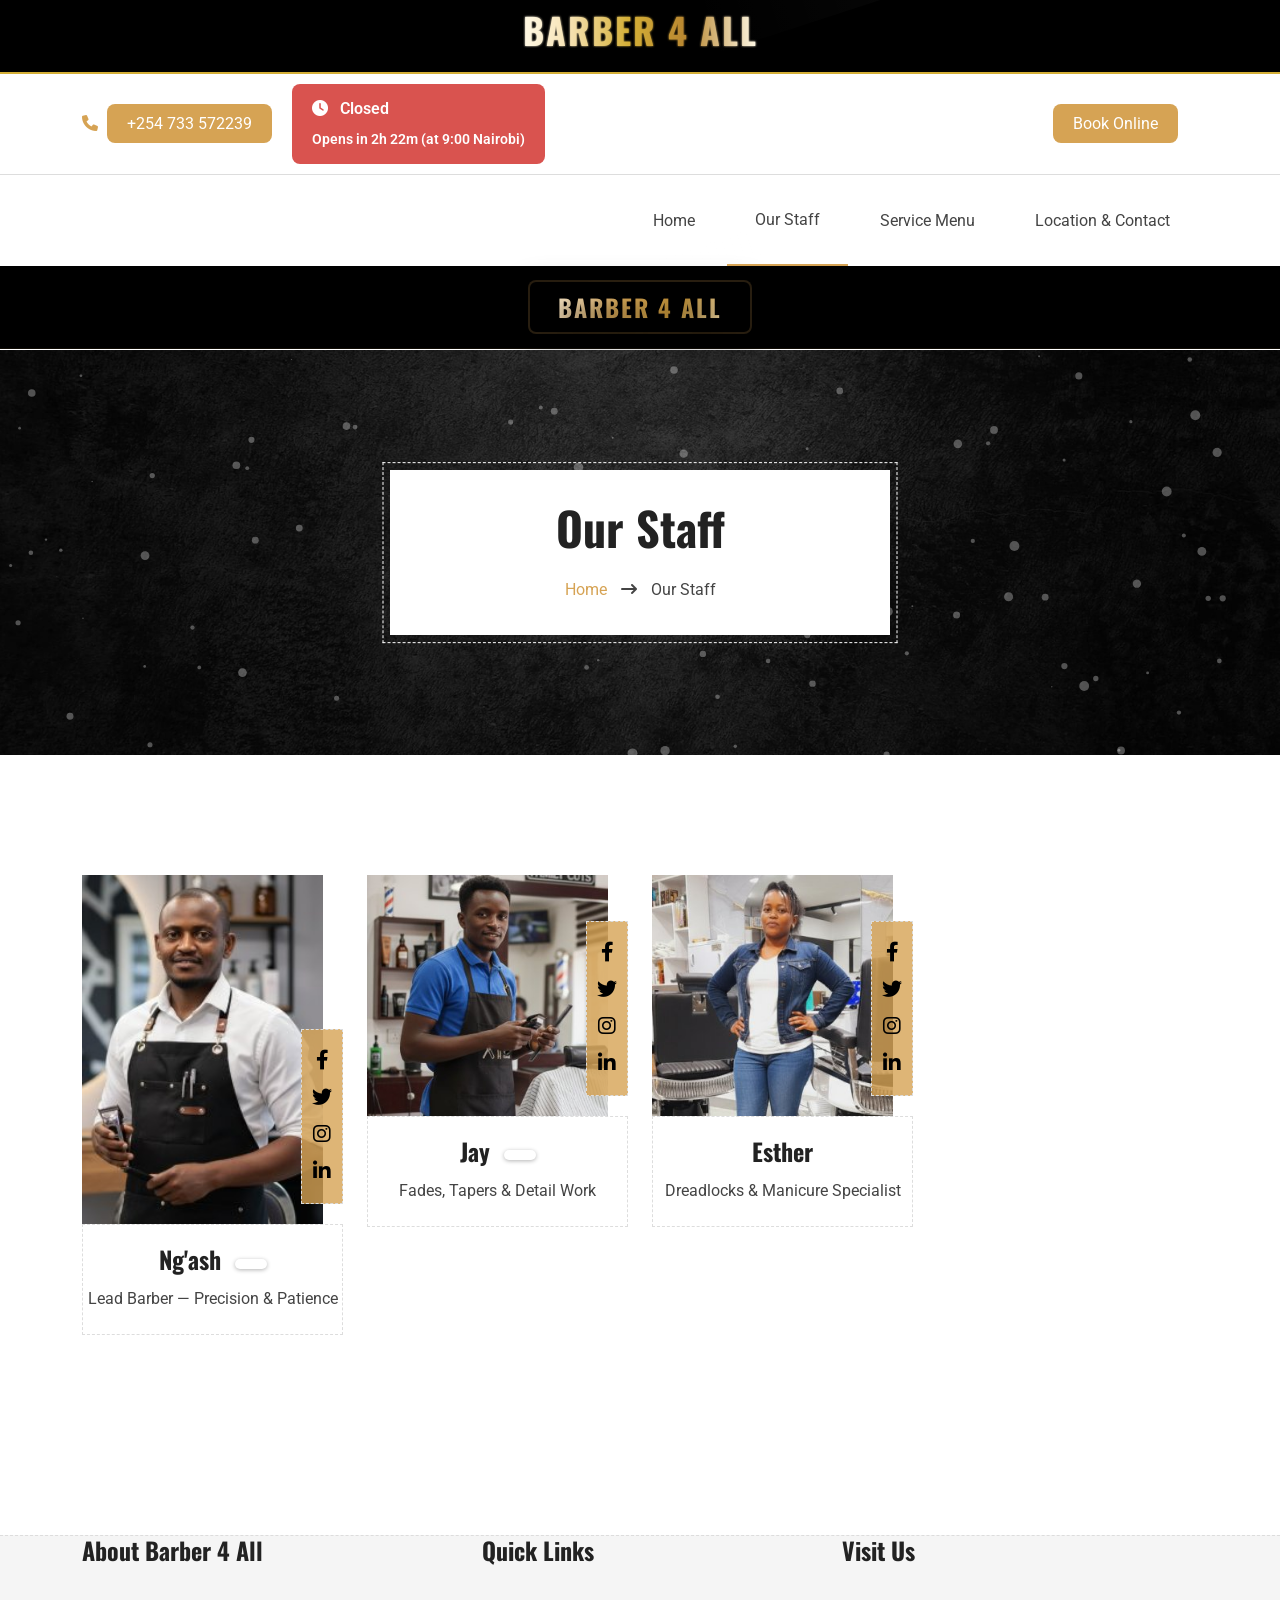
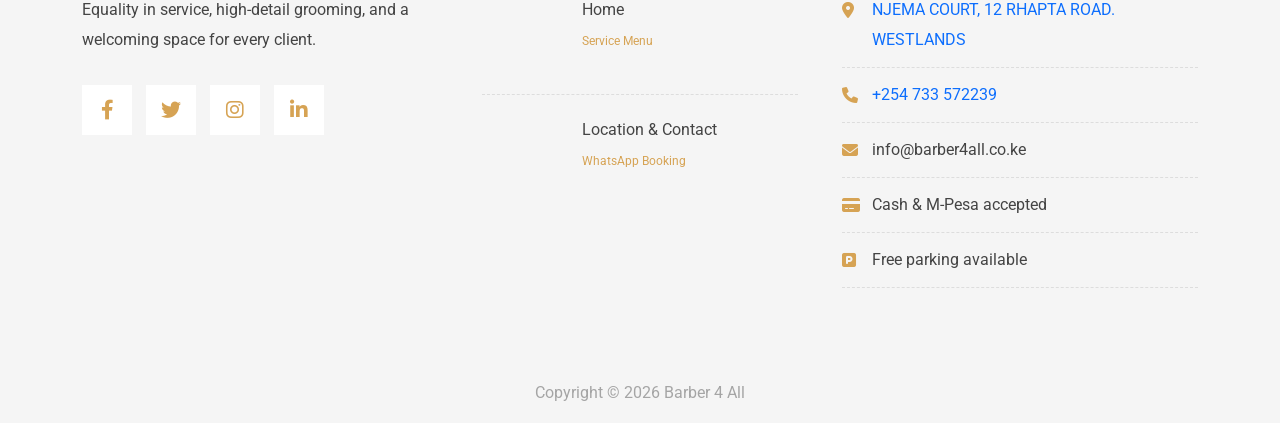
<file: team.html>
<!DOCTYPE html>
<!-- time -->
<html lang="en">


<!-- Mirrored from gico.io/wowhair/team.html by HTTrack Website Copier/3.x [XR&CO'2014], Fri, 20 Feb 2026 07:55:44 GMT -->
<head>

    <meta charset="utf-8">
    <meta http-equiv="X-UA-Compatible" content="IE=edge">
    <meta name="viewport" content="width=device-width, initial-scale=1">
    <meta name="description" content="Meet the Barber 4 All team in Westlands, led by Jay and focused on precision, patience, and equality in service.">
    <meta name="keywords" content="Barber 4 All Nairobi, Best barber Rhapta Road, Affordable luxury grooming Westlands, Kids barber Nairobi">
    <meta name="author" content="irstheme">

    <title>Our Staff | Barber 4 All</title>

    <!-- Favicon -->
    <link href="images/favicon.png" rel="shortcut icon" type="image/png">
    <link href="images/apple-icon.png" rel="icon" type="image/png">

    <!-- Google Fonts -->
    <link rel="preconnect" href="https://fonts.googleapis.com/">
    <link rel="preconnect" href="https://fonts.gstatic.com/" crossorigin>
    <link href="https://fonts.googleapis.com/css2?family=Oswald:wght@400;500;600;700&amp;display=swap" rel="stylesheet">
    <link href="https://fonts.googleapis.com/css2?family=Roboto:wght@400;500&amp;display=swap" rel="stylesheet">

    <!-- Bootstrap CSS -->
    <link href="css/bootstrap.min.css" rel="stylesheet">
    <!-- font-awesome CSS -->
    <link href="css/font-awesome.min.css" rel="stylesheet">
    <!-- stellarnav.min CSS -->
    <link href="css/stellarnav.min.css" rel="stylesheet">
    <!-- aos CSS -->
    <link href="css/aos.css" rel="stylesheet">
    <!-- flashy.min CSS -->
    <link href="css/flashy.min.css" rel="stylesheet">
    <!-- owl CSS -->
    <link href="css/owl.css" rel="stylesheet">
    <!-- jarallax CSS -->
    <link href="css/jarallax.css" rel="stylesheet">
    <!-- isotop CSS -->
    <link href="css/isotop.css" rel="stylesheet">
    <!-- pogo-slider.min CSS -->
    <link href="css/pogo-slider.min.css" rel="stylesheet">

    <!-- Style CSS -->
    <link href="css/style.css" rel="stylesheet">

    <!-- Responsive CSS -->
    <link href="css/responsive.css" rel="stylesheet">

    <!-- header badge overrides moved to css/style.css -->

    <!-- HTML5 Shim and Respond.js IE8 support of HTML5 elements and media queries -->
    <!-- WARNING: Respond.js doesn't work if you view the page via file:// -->
    <!--[if lt IE 9]>
        <script src="https://oss.maxcdn.com/libs/html5shiv/3.7.0/html5shiv.js"></script>
        <script src="https://oss.maxcdn.com/libs/respond.js/1.4.2/respond.min.js"></script>
    <![endif]-->


</head>

<body>

    <!-- Preloader start -->
    <div id="preloader"></div>

    <!-- Top full-width SVG banner -->
    <div class="top-full-banner">
        <svg viewBox="0 0 1400 72" preserveAspectRatio="xMidYMid slice" xmlns="http://www.w3.org/2000/svg" aria-hidden="true" role="img">
            <defs>
                <linearGradient id="goldGrad" x1="0" x2="1">
                    <stop offset="0%" stop-color="#fff9e6"/>
                    <stop offset="20%" stop-color="#f6e2b3"/>
                    <stop offset="45%" stop-color="#D4AF37"/>
                    <stop offset="70%" stop-color="#b8862f"/>
                    <stop offset="100%" stop-color="#fff9e6"/>
                </linearGradient>
                <linearGradient id="sheen" x1="0" x2="1">
                    <stop offset="0%" stop-color="#fff" stop-opacity="0"/>
                    <stop offset="50%" stop-color="#fff" stop-opacity="0.38"/>
                    <stop offset="100%" stop-color="#fff" stop-opacity="0"/>
                </linearGradient>
                <filter id="soft" x="-20%" y="-20%" width="140%" height="140%">
                    <feGaussianBlur stdDeviation="1" result="b"/>
                    <feMerge><feMergeNode in="b"/><feMergeNode in="SourceGraphic"/></feMerge>
                </filter>
            </defs>
            <rect width="100%" height="72" fill="#000"/>
            <g class="svg-inner" transform="translate(700,36)">
                <text x="0" y="0" text-anchor="middle" dominant-baseline="middle" font-size="36" fill="url(#goldGrad)" filter="url(#soft)">BARBER 4 ALL</text>
                <rect x="-800" y="-40" width="1600" height="80" fill="url(#sheen)" transform="rotate(-18 0 0)" opacity="0.0">
                    <animate attributeName="opacity" values="0;0.28;0" dur="2.8s" repeatCount="indefinite" />
                    <animate attributeName="x" from="-1200" to="1200" dur="2.8s" repeatCount="indefinite" />
                </rect>
            </g>
        </svg>
    </div>

    <!-- Header Start -->
    <header class="header-area header-two-area">
        <div class="header-topbar">
            <div class="container">
                <div class="row">
                    <div class="col-lg-12">
                        <div class="header-topbar-col topbar-info">
                            <ul>
                                <li><i class="fa-solid fa-phone"></i> <a href="tel:+254733572239">+254 733 572239</a></li>
                                <li class="time-badge" id="opening-status" data-check-hours="4">
                                    <i class="fa-solid fa-clock"></i>
                                    <span class="status-text">Checking hours…</span><br>
                                    <small class="next-text"></small>
                                </li>
                                <li><a href="contact.html#b4a-booking-form">Book Online</a></li>
                            </ul>
                        </div>
                    </div>
                </div>
            </div>
        </div>
        <div class="header-menu sticky">
            <div class="container">
                <div class="row">
                    <div class="col-lg-12 col-md-12 col-sm-12 col-12">
                        <div id="main-nav" class="stellarnav">
                            <ul>
                                <li><a href="index.html">Home</a></li>
                                <li class="current-menu-item"><a href="team.html">Our Staff</a></li>
                                <li><a href="service.html">Service Menu</a></li>
                                <li><a href="contact.html">Location &amp; Contact</a></li>
                            </ul>
                        </div>
                    </div>
                </div>
            </div>
        </div>
        <div class="brand-banner">
            <div class="container text-center">
                <div class="brand-banner-inner">BARBER 4 ALL</div>
            </div>
        </div>
    </header>

    <!-- Live queue / wait time -->
    <div id="live-queue-bar"></div>

    <!-- Pagename Start -->
    <section class="pagename-area jarallax background-image" data-src="images/bg/1.jpg">
        <div id="particles-js"></div>
        <div class="container">
            <div class="row">
                <div class="col-lg-12">
                    <div class="pagename-col">
                        <h2>Our Staff</h2>
                        <ul>
                            <li><a href="index.html">Home</a></li>
                            <li><i class="fa-solid fa-arrow-right-long"></i></li>
                            <li>Our Staff</li>
                        </ul>
                    </div>
                </div>
            </div>
        </div>  
    </section>

    <!-- Team Start -->
    <section class="team-area pb-100">
        <div class="container">
            <div class="row">
                <div class="col-lg-3 col-md-6">
                    <div class="team-col">
                        <div class="team-img">
                            <img src="images/team/1.jpg" alt="" class="img-fluid">
                            <ul>
                                <li><a href="#."><i class="fa-brands fa-facebook-f"></i></a></li>
                                <li><a href="#."><i class="fa-brands fa-twitter"></i></a></li>
                                <li><a href="#."><i class="fa-brands fa-instagram"></i></a></li>
                                <li><a href="#."><i class="fa-brands fa-linkedin-in"></i></a></li>
                            </ul>
                        </div>
                        <div class="team-content">
                            <h4>Ng'ash <span class="barber-status" data-barber="Ng'ash"></span></h4>
                            <p>Lead Barber — precision &amp; patience</p>
                        </div>
                    </div>
                </div>
                <div class="col-lg-3 col-md-6">
                    <div class="team-col">
                        <div class="team-img">
                            <img src="images/team/2.jpg" alt="" class="img-fluid">
                            <ul>
                                <li><a href="#."><i class="fa-brands fa-facebook-f"></i></a></li>
                                <li><a href="#."><i class="fa-brands fa-twitter"></i></a></li>
                                <li><a href="#."><i class="fa-brands fa-instagram"></i></a></li>
                                <li><a href="#."><i class="fa-brands fa-linkedin-in"></i></a></li>
                            </ul>
                        </div>
                        <div class="team-content">
                            <h4>Jay <span class="barber-status" data-barber="Jay"></span></h4>
                            <p>Fades, tapers &amp; detail work</p>
                        </div>
                    </div>
                </div>
                <div class="col-lg-3 col-md-6">
                    <div class="team-col">
                        <div class="team-img">
                            <img src="images/team/4.jpg" alt="" class="img-fluid">
                            <ul>
                                <li><a href="#."><i class="fa-brands fa-facebook-f"></i></a></li>
                                <li><a href="#."><i class="fa-brands fa-twitter"></i></a></li>
                                <li><a href="#."><i class="fa-brands fa-instagram"></i></a></li>
                                <li><a href="#."><i class="fa-brands fa-linkedin-in"></i></a></li>
                            </ul>
                        </div>
                        <div class="team-content">
                            <h4>Esther</h4>
                            <p>Dreadlocks &amp; Manicure Specialist</p>
                        </div>
                    </div>
                </div>
            </div>
        </div>  
    </section>

    <!-- Footer Start -->
    <section class="footer-area">
        <div class="container">
            <div class="row">
                <div class="col-lg-4 col-md-6">
                    <div class="footer-col footer-about">
                        <h4>About Barber 4 All</h4>
                        <p>Equality in service, high-detail grooming, and a welcoming space for every client.</p>
                        <ul>
                            <li><a href="#"><i class="fa-brands fa-facebook-f"></i></a></li>
                            <li><a href="#"><i class="fa-brands fa-twitter"></i></a></li>
                            <li><a href="#"><i class="fa-brands fa-instagram"></i></a></li>
                            <li><a href="#"><i class="fa-brands fa-linkedin-in"></i></a></li>
                        </ul>
                    </div>
                </div>
                <div class="col-lg-4 col-md-6">
                    <div class="footer-col footer-news">
                        <h4>Quick Links</h4>
                        <div class="news-item">
                            <a href="index.html">Home</a>
                            <span><a href="service.html">Service Menu</a></span>
                        </div>
                        <div class="news-item">
                            <a href="contact.html">Location &amp; Contact</a>
                            <span><a href="https://wa.me/254733572239">WhatsApp Booking</a></span>
                        </div>
                    </div>
                </div>
                <div class="col-lg-4 col-md-6">
                    <div class="footer-col footer-contact">
                        <h4>Visit Us</h4>
                        <ul>
                            <li>
                                <i class="fa-solid fa-location-dot"></i>
                                <a href="https://www.google.com/maps/search/?api=1&query=NJEMA+COURT+12+Rhapta+Road+Westlands+Nairobi" target="_blank" rel="noopener">NJEMA COURT, 12 RHAPTA ROAD. WESTLANDS</a>
                            </li>
                            <li>
                                <i class="fa-solid fa-phone"></i>
                                <a href="tel:+254733572239">+254 733 572239</a>
                            </li>
                            <li>
                                <i class="fa-solid fa-envelope"></i>
                                info@barber4all.co.ke
                            </li>
                            <li>
                                <i class="fa-solid fa-credit-card"></i>
                                Cash &amp; M-Pesa accepted
                            </li>
                            <li>
                                <i class="fa-solid fa-square-parking"></i>
                                Free parking available
                            </li>
                        </ul>
                    </div>
                </div>
            </div>
        </div>  
        <div class="copyright">
            <p>Copyright © 2026 Barber 4 All</p>
        </div>
    </section>

    <a href="#" id="back-to-top" title="Back to top"><i class="fa-solid fa-up-long"></i></a>

    <!-- <section>
        <div class="container">
            <div class="row">
                <div class="col-lg-12">

                </div>
            </div>
        </div>  
    </section> -->

        <script>
        (function(){
            const el = document.getElementById('opening-status');
            if(!el) return;
            const checkHours = parseFloat(el.dataset.checkHours) || 4;
            const ENDPOINT = "https://script.google.com/macros/s/AKfycbxu6UuYGuvO0h1t6TkJ67Ls8FyGRZryWK29j2BAtWGs6oE418os8Wti5BjLDWyOf5bK/exec";
            const closedDates = new Map();
            function nowNairobi(){ const now = new Date(); return new Date(now.getTime() + 3*60*60*1000); }
            function pad(n){return n<10?'0'+n:n;}
            function todayKey(){ const n = nowNairobi(); return n.getUTCFullYear()+'-'+pad(n.getUTCMonth()+1)+'-'+pad(n.getUTCDate()); }
            function dateKey(d){ return d.getUTCFullYear()+'-'+pad(d.getUTCMonth()+1)+'-'+pad(d.getUTCDate()); }
            function isClosed(d){ return closedDates.has(dateKey(d)); }
            function closedReason(d){ return closedDates.get(dateKey(d)) || ""; }
            function fetchClosedDates(){
                var cb="_b4aClosed"+Date.now(); var s=document.createElement("script");
                window[cb]=function(data){delete window[cb];if(s.parentNode)s.parentNode.removeChild(s);if(data&&data.closedDays){data.closedDays.forEach(function(d){closedDates.set(d.date,d.reason||"");});render();}};
                s.onerror=function(){delete window[cb];if(s.parentNode)s.parentNode.removeChild(s);};
                s.src=ENDPOINT+"?closed=1&callback="+encodeURIComponent(cb)+"&v="+Date.now();document.head.appendChild(s);
            }
            function getStatus(){
                const n = nowNairobi();
                const day = n.getUTCDay();
                const h = n.getUTCHours();
                const m = n.getUTCMinutes();
                const weekdayOpen = {open: 8*60, close: 19*60 + 30};
                const weekendOpen = {open: 9*60, close: 20*60 + 30};
                const isWeekend = (day===0||day===6);
                const minutes = h*60 + m;
                const openRange = isWeekend ? weekendOpen : weekdayOpen;
                const todayClosed = isClosed(n);
                const openNow = !todayClosed && minutes >= openRange.open && minutes < openRange.close;
                const closingSoon = minutes >= 19*60 && minutes < openRange.close && !todayClosed;
                return {openNow,minutes,openRange,day,n,closingSoon,todayClosed,closedReason: closedReason(n)};
            }
            function nextOpeningInfo(){
                const s = getStatus(); if(s.openNow) return null; let base = s.n;
                for(let add=0; add<14; add++){
                    const test = new Date(base.getTime() + add*24*60*60*1000);
                    if(isClosed(test)) continue;
                    const day = test.getUTCDay();
                    const isWeekend = (day===0||day===6);
                    const openMins = (isWeekend ? 9*60 : 8*60);
                    const openLocal = new Date(test);
                    openLocal.setUTCHours(Math.floor(openMins/60), openMins%60,0,0);
                    if(openLocal.getTime() > s.n.getTime()) return {opensAt: openLocal};
                }
                return null;
            }
            function humanDiff(ms){ const mins = Math.round(ms/60000); const h = Math.floor(mins/60); const m = mins%60; if(h>0) return h+'h '+m+'m'; return m+'m'; }
            function render(){
                const s = getStatus();
                const statusText = el.querySelector('.status-text');
                const nextText = el.querySelector('.next-text');
                el.classList.remove('open','closed','opening-soon','closing-soon');
                if(s.openNow){
                    if(s.closingSoon){ statusText.textContent = 'Open • Closing soon'; el.classList.add('closing-soon'); nextText.textContent = 'Closes at ' + (function(){ const c = s.openRange.close; return Math.floor(c/60)+':'+pad(c%60); })(); }
                    else { statusText.textContent = 'Open • Closes at ' + (function(){ const c = s.openRange.close; return Math.floor(c/60)+':'+pad(c%60); })(); nextText.textContent = ''; el.classList.add('open'); }
                } else {
                    statusText.textContent = s.todayClosed ? ('Closed' + (s.closedReason ? ' (' + s.closedReason + ')' : '')) : 'Closed';
                    const next = nextOpeningInfo();
                        if(next){ const diffMs = next.opensAt.getTime() - s.n.getTime(); const hours = diffMs/3600000; nextText.textContent = 'Opens in ' + humanDiff(diffMs) + ' (at ' + (function(){ const d=next.opensAt; return d.getUTCHours()+':'+pad(d.getUTCMinutes()); })() + ' Nairobi)'; if(hours <= checkHours){ el.classList.add('opening-soon'); } }
                    else { nextText.textContent = 'Opening schedule unavailable'; }
                    el.classList.add('closed');
                }
            }
            fetchClosedDates(); render(); setInterval(render, 60*1000);
        })();
        </script>

        <!-- jQuery -->
        <script src="js/jquery.min.js"></script>

    <!-- Bootstrap Core JavaScript -->
    <script src="js/bootstrap.min.js"></script>

    <!-- All Included JavaScript -->
    <script src="js/stellarnav.min.js"></script>
    <script src="js/jquery.pogo-slider.min.js"></script>
    <script src="js/aos.js"></script>
    <script src="js/jarallax.min.js"></script>
    <script src="js/particles.js"></script>
    <script src="js/app.js"></script>
    <script src="js/owl.carousel.min.js"></script>
    <script src="js/jquery.flashy.min.js"></script>
    <script src="js/isotope.js"></script>
    <script src="js/jquery.waypoints.min.js"></script>
    <script src="js/jquery.countup.min.js"></script>
    
    <!-- Custom Js -->
    <script src="js/main.js"></script>

        <!-- Operational status color-sync script -->
        <script>
        (function(){
            function applyStatusStyles(){
                var el = document.getElementById('opening-status');
                if(!el) return;
                var statusEl = el.querySelector('.status-text');
                var nextEl = el.querySelector('.next-text');
                var text = (statusEl && statusEl.textContent) ? statusEl.textContent.trim().toLowerCase() : el.textContent.trim().toLowerCase();
                el.style.padding = '10px 20px';
                el.style.borderRadius = '8px';
                el.style.fontWeight = '600';
                el.style.boxShadow = 'none';
                el.style.color = '#ffffff';
                var bg = '';
                if(text.indexOf('closed') !== -1){ bg = '#d9534f'; }
                else if(text.indexOf('open') !== -1){ if(el.classList.contains('closing-soon') || el.classList.contains('opening-soon') || text.indexOf('soon') !== -1) bg = '#f0ad4e'; else bg = '#5cb85c'; }
                else if(el.classList.contains('opening-soon') || el.classList.contains('closing-soon')){ bg = '#f0ad4e'; }
                if(bg){ el.style.background = bg; el.style.color = '#ffffff'; }
            }
            setTimeout(applyStatusStyles, 300);
            setInterval(applyStatusStyles, 30*1000);
        })();
        </script>

    <!-- Live barber status + queue -->
    <script src="live-status.js"></script>

</body>


<!-- Mirrored from gico.io/wowhair/team.html by HTTrack Website Copier/3.x [XR&CO'2014], Fri, 20 Feb 2026 07:55:45 GMT -->
</html>
</file>
<file: css/jarallax.css>
.jarallax {
    position: relative;
    z-index: 0;
}
.jarallax > .jarallax-img {
    position: absolute;
    object-fit: cover;
    /* support for plugin https://github.com/bfred-it/object-fit-images */
    font-family: 'object-fit: cover;';
    top: 0;
    left: 0;
    width: 100%;
    height: 100%;
    z-index: -1;
}
</file>
<file: css/isotop.css>
// ========== 	isotope
.isotope,.isotope .isotope-item{-webkit-transition-duration:.8s;-moz-transition-duration:.8s;-o-transition-duration:.8s;transition-duration:.8s}.isotope{-webkit-transition-property:height,width;-moz-transition-property:height,width;-o-transition-property:height,width;transition-property:height,width}.isotope .isotope-item{-webkit-transition-property:-webkit-transform,opacity;-moz-transition-property:-moz-transform,opacity;-o-transition-property:top,left,opacity;transition-property:transform,opacity}.isotope .isotope-item.no-transition,.isotope.no-transition,.isotope.no-transition .isotope-item{-webkit-transition-duration:0s;-moz-transition-duration:0s;-o-transition-duration:0s;transition-duration:0s}.isotope.infinite-scrolling{-webkit-transition:none;-moz-transition:none;-o-transition:none;transition:none}.isotope-item{z-index:2}.isotope-hidden.isotope-item{pointer-events:none;z-index:1}
</file>
<file: css/style.css>
/* time */
/* CSS Document
Project Name: Wowhair
Version:  1.0
Author Name: gicotech (https://themeforest.net/user/gicotech)
*/
/*

01. General CSS
        -> Common CSS
        -> Form CSS
        -> Background Over Layer CSS
        -> Section Title CSS
        -> Theme btn CSS
        -> Preloader CSS
        -> Scroll To Top CSS
        -> Pagination CSS
02. Header CSS
03. Banner CSS



*/


/*-------------------------------------------------
            01. General CSS 
---------------------------------------------------*/
 body {
     background: #ffffff;
     font-family: 'Roboto', sans-serif;
     font-size: 16px;
     font-weight: 400;
     line-height: 30px;
     color: #444444;
     overflow-x: hidden;
}

/* Custom Container */
@media (min-width: 1366px) {
    .container {
        max-width: 1280px;
    }
}

/* Common CSS */
 h1, h2, h3, h4, h5, h6 {
     font-family: 'Oswald', sans-serif;
     color: #222222;
     line-height: 1.2;
     font-weight: 700;
     margin-top: 0;
     margin-bottom: 10px;
     padding: 0;
     text-transform: capitalize;
}
p {
     margin: 0;
     padding: 0;
}
a {
     margin: 0;
     padding: 0;
     text-decoration: none;
     -webkit-transition: all 0.3s ease-in-out;
     -moz-transition: all 0.3s ease-in-out;
     -o-transition: all 0.3s ease-in-out;
     -ms-transition: all 0.3s ease-in-out;
     transition: all 0.3s ease-in-out;
}
 a:focus, a:hover {
     text-decoration: none;
     -webkit-transition: all 0.3s ease-in-out;
     -moz-transition: all 0.3s ease-in-out;
     -o-transition: all 0.3s ease-in-out;
     -ms-transition: all 0.3s ease-in-out;
     transition: all 0.3s ease-in-out;
}
 ul {
     margin: 0;
     padding: 0;
}
 ul li {
     list-style-type: none;
     margin: 0;
     padding: 0;
}
 img {
     max-width: 100%;
     height: auto;
}
/* Form CSS */
 .form-control {
     height: 45px;
     margin-bottom: 30px;
     box-shadow: none;
     border: 1px solid #e4e4e4;
     -webkit-box-shadow: none;
     -moz-box-shadow: none;
     border-radius: 0px;
     -moz-border-radius: 0px;
     -webkit-border-radius: 0px;
}
 .form-control:focus {
     border-color: #999999;
     box-shadow: none;
     -webkit-box-shadow: none;
     -moz-box-shadow: none;
}

 ::-webkit-input-placeholder {
     color: #676767 !important;
}
 ::-moz-placeholder {
     color: #676767 !important;
}
 ::-o-placeholder {
     color: #676767 !important;
}
 :-ms-input-placeholder {
     color: #676767 !important;
}
 input:-moz-placeholder {
     color: #676767 !important;
}

/* Background Over Layer CSS */
 .over-layer-black {
     position: relative;
}
 .over-layer-black:before {
     content: "";
     position: absolute;
     top: 0;
     left: 0;
     width: 100%;
     height: 100%;
     z-index: 0;
     background-color: rgba(34, 34, 34, 0.8);
}
 .over-layer-white {
     position: relative;
}
 .over-layer-white:before {
     content: "";
     position: absolute;
     top: 0;
     left: 0;
     width: 100%;
     height: 100%;
     z-index: 0;
     background-color: rgba(255, 255, 255, 0.8);
}




/* Theme btn CSS */
 .theme-btn {
     display: inline-block;
     vertical-align: middle;
     -webkit-transform: perspective(0px) translateZ(0);
     transform: perspective(0px) translateZ(0);
     position: relative;
     background: #D6A354;
     border: none;
     text-transform: capitalize;
     padding: 12px 25px 12px;
     border-radius: 0;
     -webkit-transition-property: color;
     transition-property: color;
     -webkit-transition-duration: 0.3s;
     transition-duration: 0.3s;
}
 .theme-btn i {
    font-size: 30px;
    position: relative;
    bottom: -5px;
 }
 .theme-btn:hover {
     background: #D6A354;
}
 .theme-btn:before {
     content: "";
     position: absolute;
     z-index: -1;
     top: 0;
     bottom: 0;
     left: 0;
     right: 0;
      border-radius: 0;
     background: #efefef;
     -webkit-transform: scaleX(0);
     transform: scaleX(0);
     -webkit-transform-origin: 50%;
     transform-origin: 50%;
     -webkit-transition-property: transform;
     transition-property: transform;
     -webkit-transition-duration: 0.3s;
     transition-duration: 0.3s;
     -webkit-transition-timing-function: ease-out;
     transition-timing-function: ease-out;
}
 .theme-btn:hover, .theme-btn:focus, .theme-btn:active {
     color: #D6A354;
     box-shadow: none;
}
 .theme-btn:hover:before, .theme-btn:focus:before, .theme-btn:active:before {
     -webkit-transform: scaleX(1);
     transform: scaleX(1);
}


/* Preloader CSS */
 #preloader {
     position: fixed;
     left: 0;
     top: 0;
     z-index: 99999999;
     width: 100%;
     height: 100%;
     overflow: visible;
     background: #ffffff url("../images/preloader.gif") no-repeat center center;
}



/* back-to-top CSS */
 #back-to-top {
    position: fixed;
    bottom: 100%;
    right: 15px;
    z-index: 9999;
    width: 40px;
    height: 40px;
    padding-bottom: 15px;
    text-align: center;
    font-size: 20px;
    line-height: 40px;
    color: #ffffff;
    cursor: pointer;
    text-decoration: none;
    transition: opacity 0.2s ease-out;
    opacity: 0;
    background: #D6A354;
}

 #back-to-top.show {
    opacity: 1;
    bottom: 15px;
    transition: 1s ease-out;
}




/* Pagination CSS */
 .my-pagination {
     text-align: center;
     display: flex;
     justify-content: center;
}
 .my-pagination {
     margin-top: 20px;
}
 .my-pagination .page-link {
     color: #D6A354;
     margin: 0 10px;
     padding: 3px 15px;
     border: 1px dashed #D6A354;
}
 .my-pagination .page-link:hover {
    background: #D6A354;
    border-color: #D6A354;
    color: #ffffff;
 }
 .my-pagination .page-item.active .page-link {
     background: #D6A354;
     border-color: #D6A354;
}




/*------------------------------------------------ 
          02. Header CSS 
--------------------------------------------------*/
.header-area {
  position: absolute;
  left: 0;
  top: 0;
  z-index: 9999;
  width: 100%;
    background-color: transparent;
    border-bottom: 1px solid rgba(255,255,255,0.2);
    -webkit-transition: all 0.3s ease-in-out;
    -moz-transition: all 0.3s ease-in-out;
    -o-transition: all 0.3s ease-in-out;
    -ms-transition: all 0.3s ease-in-out;
    transition: all 0.3s ease-in-out;
}
.header-area .container-fluid {
    padding: 0 150px;
}
/* Header Nav CSS Start */
.header-navbar {
   
}
.header-logo {
    display: flex;
    align-items: center;
    height: 100%;
    -webkit-transition: all 0.3s ease-in-out;
    -moz-transition: all 0.3s ease-in-out;
    -o-transition: all 0.3s ease-in-out;
    -ms-transition: all 0.3s ease-in-out;
    transition: all 0.3s ease-in-out;
}
.header-logo img {
    height: auto;
}
.stellarnav ul {
    text-align: right;
}
.stellarnav>ul>li>a {
    color: #ffffff !important;
    font-size: 16px;
    font-weight: 400;
    text-transform: capitalize;
    padding: 35px 28px;
    position: relative;
}
.stellarnav>ul>li.menu-item-has-children>a:before {
    content: "\f107";
    font-family: 'FontAwesome';
    color: #D6A354;
    position: absolute;
    right: 10px;
    top: 50%;
    transform: translateY(-50%);
    z-index: 0;
    -webkit-transition: all 0.3s ease-in-out;
    -moz-transition: all 0.3s ease-in-out;
    -o-transition: all 0.3s ease-in-out;
    -ms-transition: all 0.3s ease-in-out;
    transition: all 0.3s ease-in-out;
}
.stellarnav.light {
  background: transparent;
}
.stellarnav>ul>li>a:hover {
    border-bottom-color: #D6A354;
}
.stellarnav>ul>li.active>a {
    border-bottom-color: #D6A354 !important;
}
.stellarnav ul ul {
    border-radius: 0;
    border-top: 2px solid #D6A354;
    background-color: #efefef !important;
}
.stellarnav ul li ul li a {
    padding: 15px 15px;
    border-bottom: 1px solid rgba(0,0,0,.15);
    text-transform: capitalize;
}
.logo-white {
  display: block;
}
.logo-black {
  display: none;
}



/* Header Top Bar CSS */
.header-topbar {
  padding: 10px 0 0;
  border-bottom: 1px solid rgba(255,255,255,0.2);
}
.header-topbar-col {
  margin-bottom: 10px;
}
.topbar-info ul li {
  display: inline-block;
  color: #ffffff;
  margin-right: 20px;
}
.topbar-info ul li i {
  color: #D6A354;
  margin-right: 5px;
}
.topbar-info ul {
  display: flex; /* Use flexbox for layout */
  align-items: center; /* Align items vertically */
  justify-content: space-between; /* Distribute space between items */
  flex-wrap: wrap; /* Allow wrapping on smaller screens */
}
.topbar-info ul li:last-child {
  margin-left: auto;
  float: none;
}
.topbar-info ul li a {
  background-color: #D6A354;
  color: #ffffff;
  padding: 10px 20px;
  border-radius: 8px;
}

/* Timing badge: match WhatsApp button background and padding */
.topbar-info ul li.time-badge {
  /* Button-like badge that is colored via .time-badge.open/.closed/.opening-soon/.closing-soon */
  display: inline-block;
  padding: 10px 20px;
  border-radius: 8px;
  font-weight: 600;
  box-shadow: none;
  transition: all 180ms ease-in-out;
  color: #fff; /* JS will set text color to white for readability */
  background: transparent;
}
/* State colors (defaults; JS will apply exact colors) */
.time-badge.open { background: #5cb85c; color: #ffffff; }
.time-badge.closed { background: #d9534f; color: #ffffff; }
.time-badge.opening-soon, .time-badge.closing-soon { background: #f0ad4e; color: #ffffff; }
.time-badge i { margin-right: 8px; }
.topbar-info ul li.time-badge i {
  color: #ffffff;
  margin-right: 8px;
}


/* Header Two CSS */
.header-two-area {
  position: relative;
}
.header-two-area .header-topbar {
  border-color: #dddddd;
}
.header-two-area .topbar-info ul li {
  color: #444444;
}
.header-two-area .stellarnav>ul>li>a {
  color: #444444 !important;
}

/* Brand banner - black & gold premium look */
.brand-banner {
  background: #000000;
  padding: 14px 0;
  border-bottom: 1px solid rgba(214,163,84,0.08);
}
.brand-banner-inner {
  display: inline-block;
  padding: 10px 28px;
  font-family: 'Oswald', sans-serif;
  font-weight: 800;
  text-transform: uppercase;
  color: transparent; /* fill via gradient */
  font-size: 24px;
  letter-spacing: 2px;
  border: 2px solid rgba(214,163,84,0.18);
  border-radius: 8px;
  box-shadow: 0 8px 30px rgba(0,0,0,0.45);
  position: relative;
  /* Metallic gradient text */
  background-image: linear-gradient(120deg, #fff9e6 0%, #f6dfb8 18%, #D6A354 40%, #b8862f 65%, #fff7d8 100%);
  -webkit-background-clip: text;
  background-clip: text;
  -webkit-text-fill-color: transparent;
  text-shadow: 0 1px 0 rgba(255,255,255,0.02), 0 6px 18px rgba(0,0,0,0.6);
}

/* Subtle sheen for metallic effect */
.brand-banner-inner::after {
  content: "";
  position: absolute;
  left: -10%;
  top: -30%;
  width: 120%;
  height: 160%;
  background: linear-gradient(90deg, rgba(255,255,255,0) 0%, rgba(255,255,255,0.35) 50%, rgba(255,255,255,0) 100%);
  transform: rotate(-18deg);
  opacity: 0.18;
  pointer-events: none;
  mix-blend-mode: overlay;
}

/* Top full-width banner (very top) */
.top-full-banner {
  width: 100%;
  background: #000000;
  border-bottom: 2px solid #D4AF37; /* gold bottom border */
}
.top-full-banner .top-full-inner {
  color: #D4AF37;
  font-weight: 700;
  font-size: 1.5rem;
  letter-spacing: 2px;
  padding: 6px 0;
}

/* SVG banner tweaks */
.top-full-banner svg { display: block; width: 100%; height: 72px; }
.top-full-banner .svg-inner { max-width: 1400px; margin: 0 auto; }
.top-full-banner text { font-family: 'Oswald', sans-serif; font-weight: 800; letter-spacing: 2px; }
@media (max-width: 768px) { .top-full-banner svg { height: 56px; } .top-full-banner text { font-size: 22px; } }

/* NavBar Fixed CSS */
.fixed-header {
    position: fixed;
    right: 0;
    left: 0;
    top: 0;
    z-index: 999999;
    background: #ffffff;
    border-bottom: 1px solid #dddddd;
    -webkit-transition: all 0.3s ease-in-out;
    -moz-transition: all 0.3s ease-in-out;
    -o-transition: all 0.3s ease-in-out;
    -ms-transition: all 0.3s ease-in-out;
    transition: all 0.3s ease-in-out;
}
.fixed-header .header-logo .logo-white {
  display: none;
}
.fixed-header .header-logo .logo-black {
  display: block;
}
.fixed-header .stellarnav>ul>li>a {
    color: #333333 !important;
}
.fixed-header .stellarnav>ul>li>a:before {
    
    -webkit-transition: all 0.3s ease-in-out;
    -moz-transition: all 0.3s ease-in-out;
    -o-transition: all 0.3s ease-in-out;
    -ms-transition: all 0.3s ease-in-out;
    transition: all 0.3s ease-in-out;
}
.current-menu-item {
  border-bottom: 2px solid #D6A354;
}








/*------------------------------------------------ 
            03. Banner CSS 
--------------------------------------------------*/
.banner-area {
  position: relative;
  background-size: cover;
  background-position: bottom center;
  background-repeat: no-repeat;
  overflow: hidden;
}
.banner-col {
  height: 100vh;
  padding: 100px 0;
  display: flex;
  align-items: center;
  flex-wrap: wrap;
  position: relative;
  z-index: 1;
}
.banner-col-content {
  width: 100%;
}
.banner-col-content h1 {
  color: #ffffff;
  margin-bottom: 20px;
  font-size: 100px;
  -webkit-text-fill-color: transparent; 
  -webkit-text-stroke-width: 2px;
  -webkit-text-stroke-color: #ffffff;
}
.banner-col-content p {
  color: #ffffff;
  margin-bottom: 30px;
}
.banner-col-content .theme-btn {
  padding: 15px 50px;
}
.haircut-img {
  position: absolute;
  right: 0;
  bottom: 0;
  z-index: 0;
  max-width: 930px;
}
.social-icons {
  position: absolute;
  left: 30px;
  top: 50%;
  z-index: 1;
  text-align: center;
  -webkit-transform: translateY(-50%);
  -moz-transform: translateY(-50%);
  -ms-transform: translateY(-50%);
  -o-transform: translateY(-50%);
  transform: translateY(-50%);
}
.social-icons:before {
  content: "";
  position: absolute;
  top: -60px;
  left: 50%;
  z-index: 1;
  width: 1px;
  height: 50px;
  border-right: 1px dashed #ffffff;
  margin-left: -0.5px;
}
.social-icons:after {
  content: "";
  position: absolute;
  bottom: -60px;
  left: 50%;
  z-index: 1;
  width: 1px;
  height: 50px;
  border-right: 1px dashed #ffffff;
  margin-left: -0.5px;
}
.social-icons ul li {
  margin: 15px 0;
}
.social-icons ul li a i {
  color: #D6A354;
  font-size: 24px;
}
#particles-js {
  width: 100%;
  height: 100%;
  position: absolute;
  left: 0;
  top: 0;
  z-index: 0;
  overflow: hidden;
}
.jarallax {
  position: relative;
  z-index: 0;
}
.jarallax > .jarallax-img {
  position: absolute;
  object-fit: cover;
  /* support for plugin https://github.com/bfred-it/object-fit-images */
  font-family: 'object-fit: cover;';
  top: 0;
  left: 0;
  width: 100%;
  height: 100%;
  z-index: -1;
}


/*------------------------------------------------ 
              04. Features CSS
--------------------------------------------------*/
.features-area {
  padding: 120px 0 90px;
  overflow: hidden;
}
.title-col {
  position: relative;
  z-index: 1;
  margin-bottom: 60px;
}
.title-col h2 {
  font-size: 46px;
  position: relative;
  z-index: 1;
  margin-bottom: 20px;
  margin-top: -10px;
}
.title-col p {
  position: relative;
  z-index: 1;
}
.title-col span {
  font-size: 150px;
  line-height: 1.0;
  -webkit-text-fill-color: transparent;
  -webkit-text-stroke-width: 1px;
  -webkit-text-stroke-color: #D6A354;
  position: absolute;
  left: 50%;
  top: 50%;
  z-index: 0;
  transform: translate(-50%, -50%);
  text-transform: uppercase;
  opacity: 0.2;
}
.feature-col {
  margin-bottom: 30px;
  -webkit-transition: all 0.3s ease-in-out;
  -moz-transition: all 0.3s ease-in-out;
  -o-transition: all 0.3s ease-in-out;
  -ms-transition: all 0.3s ease-in-out;
  transition: all 0.3s ease-in-out;
}
.feature-col h4 {
  margin-bottom: 20px;
}
.feature-img {
  margin-bottom: 30px;
  position: relative;
  padding-right: 30px;
  -webkit-transition: all 0.3s ease-in-out;
  -moz-transition: all 0.3s ease-in-out;
  -o-transition: all 0.3s ease-in-out;
  -ms-transition: all 0.3s ease-in-out;
  transition: all 0.3s ease-in-out;
}
.feature-col:hover .feature-img {
  /*padding-right: 0;*/
  -webkit-transition: all 0.3s ease-in-out;
  -moz-transition: all 0.3s ease-in-out;
  -o-transition: all 0.3s ease-in-out;
  -ms-transition: all 0.3s ease-in-out;
  transition: all 0.3s ease-in-out;
}
.feature-img a {
  position: absolute;
  right: 0;
  bottom: -15px;
  z-index: 0;
  background-color: #D6A354;
  border: 1px dashed transparent;
  padding: 10px 30px;
  color: #ffffff;
  -webkit-transition: all 0.3s ease-in-out;
  -moz-transition: all 0.3s ease-in-out;
  -o-transition: all 0.3s ease-in-out;
  -ms-transition: all 0.3s ease-in-out;
  transition: all 0.3s ease-in-out;
}
.feature-img a:hover {
  border: 1px dashed #D6A354;
  background-color: #ffffff;
}
.feature-col:hover .feature-img a {
  border: 1px dashed #D6A354;
  -webkit-transition: all 0.3s ease-in-out;
  -moz-transition: all 0.3s ease-in-out;
  -o-transition: all 0.3s ease-in-out;
  -ms-transition: all 0.3s ease-in-out;
  transition: all 0.3s ease-in-out;
}
.feature-img img {
  width: 100%;
}



/*------------------------------------------------ 
              05. About CSS
--------------------------------------------------*/
.about-area {
  padding: 0 0 120px;
  overflow: hidden;
}
.about-area .title-col {
  margin-bottom: 30px;
}
.about-col p {
  margin-bottom: 10px;
}
.signature {
  margin-top: 20px;
}
.about-img {
  position: relative;
}
.about-img:before {
  content: "";
  position: absolute;
  right: 50px;
  bottom: -25px;
  z-index: 0;
  width: 88%;
  height: 100%;
  border: 2px dashed #dddddd;
}
.myvideo {
  position: absolute;
  right: 80px;
  bottom: 70px;
  z-index: 1;
}
.myvideo a {
  position: relative;
  z-index: 1;
}
.myvideo a i {
  width: 80px;
  height: 80px;
  border-radius: 50%;
  background: #D6A354;
  text-align: center;
  line-height: 80px;
  color: #ffffff;
  font-size: 30px;
}
.myvideo:before {
  content: "";
  width: 90px;
  height: 90px;
  position: absolute;
  left: -5px;
  top: -5px;
  z-index: 0;
  border-radius: 50%;
  border: 2px dashed #D6A354;
}

/* About Two CSS Start */
.about-two-area {
  padding: 120px 0 90px;
}
.about-two-col {
  margin-bottom: 30px;
}
.about-two-img {
  margin-right: 20px;
  position: relative;
}
.about-two-img {
  width: 100%;
  max-width: 500px;
  padding: 10px;
  border: 1px dashed #dddddd;
  -webkit-transition: all .3s ease-out;
  -moz-transition: all .3s ease-out;
  transition: all .3s ease-out;
}
.about-img-2 {
  position: absolute;
  right: -100px;
  top: 0;
  z-index: 0;
  width: 200px;
  height: 200px;
  border-radius: 50%;
  padding: 10px;
  background-color: #ffffff;
  border: 1px dashed #dddddd;
  -webkit-transition: all .3s ease-out;
  -moz-transition: all .3s ease-out;
  transition: all .3s ease-out;
}
.about-two-col:hover .about-img-2 {
  transform: scale(1.2);
  -webkit-transition: all .3s ease-out;
  -moz-transition: all .3s ease-out;
  transition: all .3s ease-out;
}
.about-two-area .myvideo {
  right: auto;
  left: 40px;
  bottom: 40px;
}
.about-two-img h5 {
  position: absolute;
  right: -170px;
  top: 360px;
  z-index: 1;
  transform: rotate(-90deg);
  color: #D6A354;
}
.about-two-area .title-col {
    margin-bottom: 30px;
}
.about-two-col p {
  margin-bottom: 20px;
}
.counter-cols {
  display: flex;
  align-items: center;
  justify-content: space-between;
}
.counter-col {
  width: 30%;
  text-align: center;
  padding: 30px 20px;
  border: 1px dashed #dddddd;
}
.counter-col span {
  text-transform: capitalize;
  display: block;
  margin-bottom: 10px;
  font-weight: bold;
}
.counter-col h4 {
  position: relative;
  display: inline-block;
}
.counter-col h4:before {
  content: "+";
  position: absolute;
  right: -15px;
  top: 0;
  z-index: 0;
}
.hilight-text {
  background-color: #f5f5f5;
  padding: 20px 20px;
  margin-bottom: 30px;
}
.hilight-text h5 {
  margin-bottom: 0;
  font-weight: bold;
  line-height: 1.5;
}
.pb-100 {
  padding-bottom: 100px !important;
}


/*------------------------------------------------ 
              06. Service CSS
--------------------------------------------------*/
.service-area {
  padding: 120px 0 90px;
  background-color: #f5f5f5;
  position: relative;
  overflow: hidden;
}
.service-area .row {
  align-items: center;
}
.service-col {
  position: relative;
  z-index: 1;
  margin-bottom: 0;
  display: flex;
  justify-content: space-between;
  flex-wrap: wrap;
}
.service-img {
  position: relative;
  margin-bottom: 25px;
}
.service-img img {
  width: 100%;
}
.service-img .theme-btn {
  position: absolute;
  right: 15px;
  bottom: -15px;
  z-index: 0;
  border: 1px dashed transparent;
}
.service-img .theme-btn:hover {
  border: 1px dashed #D6A354;
  background-color: #ffffff;
}
.service-item {
  width: 100%;
  margin-bottom: 30px;
}
.service-col-img {
  margin-bottom: 30px;
  padding: 0 50px;
  text-align: center;
}
.service-col-img img {
  margin-bottom: 30px;
}

/* Service two CSS */
.service-two-area {
  position: relative;
}
.service-two-area .row {
  align-items: inherit;
}
.service-bg-img1 {
  position: absolute;
  left: 50px;
  top: 50px;
  z-index: 0;
  opacity: 0.3;
}
.service-bg-img2 {
  position: absolute;
  right: 50px;
  bottom: 50px;
  z-index: 0;
  opacity: 0.3;
}


/* service details CSS */
.service-details-area {
  padding: 120px 0;
}
.service-details-col h2 {
  margin-bottom: 20px;
}
.service-details-content {
  position: relative;
  padding-left: 200px;
  margin-top: 30px;
}
.service-details-review-col {
  width: 180px;
  position: absolute;
  left: 0;
  top: 0;
  z-index: 0;
}
.service-details-review-col ul li {
  display: inline-block;
}
.service-details-review-col ul li i {
  color: #FFA41B;
}
.service-details-content-col ul {
  margin-top: 20px;
}
.service-details-content-col ul li {
  margin-bottom: 5px;
  position: relative;
  padding-left: 30px;
}
.service-details-content-col ul li:before {
  content: "\f178";
  font-family: FontAwesome;
  position: absolute;
  left: 0;
  top: 0;
  z-index: 0;
  font-size: 16px;
  color: #D6A354;
}
.service-details-content-col ul li:last-child {
  margin: 0;
}


/*------------------------------------------------ 
              07. Gallery CSS
--------------------------------------------------*/
.gallery-area {
  padding: 120px 0 90px;
}
.gallery-area .gallery-filters ul {
  padding: 0;
  margin: 0;
  text-align: center;
  margin-bottom: 80px;
}

.gallery-area .gallery-filters ul li {
  display: inline-block;
  margin: 0 10px;
}

.gallery-area .gallery-filters ul li a {
  color: #484848;
  font-size: 16px;
  font-weight: 500;
  text-transform: capitalize;
  padding: 10px 30px;
  border-radius: 30px;
  border: 1px dashed #D6A354;
}

.gallery-area .gallery-filters ul li a:hover {
  color: #ffffff;
  background: #D6A354;
  border: 1px dashed #D6A354;
  -webkit-transition: all 0.3s ease-in-out;
  -moz-transition: all 0.3s ease-in-out;
  -o-transition: all 0.3s ease-in-out;
  -ms-transition: all 0.3s ease-in-out;
  transition: all 0.3s ease-in-out;
}

.gallery-area .gallery-filters ul li a.active {
  color: #ffffff;
  background: #D6A354;
  border: 2px solid #D6A354;
  -webkit-transition: all 0.3s ease-in-out;
  -moz-transition: all 0.3s ease-in-out;
  -o-transition: all 0.3s ease-in-out;
  -ms-transition: all 0.3s ease-in-out;
  transition: all 0.3s ease-in-out;
}

.gallery-area .masonry-gallery .grid {
  width: 33.33%;
  float: left;
  padding: 0 15px;
  padding-bottom: 30px;
}

.gallery-area .grid img {
  width: 100%;
  height: auto;
  -webkit-transition: all .3s ease;
  -moz-transition: all .3s ease;
  -o-transition: all .3s ease;
  transition: all .3s ease;
}

.gallery-item {
  position: relative;
  overflow: hidden;
}

.gallery-layer {
  position: absolute;
  left: 0;
  top: 0;
  z-index: 0;
  width: 100%;
  height: 0;
  background: rgba(214, 163, 84, 0.8);
  -webkit-transition: all 0.3s ease-in-out;
  -moz-transition: all 0.3s ease-in-out;
  -o-transition: all 0.3s ease-in-out;
  -ms-transition: all 0.3s ease-in-out;
  transition: all 0.3s ease-in-out;
}

.gallery-item:hover .gallery-layer {
  height: 100%;
  -webkit-transition: all 0.3s ease-in-out;
  -moz-transition: all 0.3s ease-in-out;
  -o-transition: all 0.3s ease-in-out;
  -ms-transition: all 0.3s ease-in-out;
  transition: all 0.3s ease-in-out;
}

.gallery-layer i {
  position: absolute;
  right: 0;
  left: 0;
  top: 20%;
  text-align: center;
  font-size: 48px;
  color: #ffffff;
  opacity: 0;
  -webkit-transition: all 0.3s ease-in-out;
  -moz-transition: all 0.3s ease-in-out;
  -o-transition: all 0.3s ease-in-out;
  -ms-transition: all 0.3s ease-in-out;
  transition: all 0.3s ease-in-out;
}

.gallery-item:hover .gallery-layer i {
  opacity: 1;
  top: 50%;
  -webkit-transition: all 1s ease-in-out;
  -moz-transition: all 1s ease-in-out;
  -o-transition: all 1s ease-in-out;
  -ms-transition: all 1s ease-in-out;
  transition: all 1s ease-in-out;
  -ms-transform: translateY(-50%);
  -webkit-transform: translateY(-50%);
  transform: translateY(-50%);
}

.gallery-two-area .masonry-gallery .grid {
  width: 25%;
}




/*------------------------------------------------ 
              08. Testimonial CSS
--------------------------------------------------*/
.testimonial-area {
  padding: 120px 0;
  background-color: #f5f5f5;
  position: relative;
  overflow: hidden;
}
.testimonial-area .title-col span {
  left: 0;
  transform: translate(0, -50%);
}
.testimonial-col {
  position: relative;
  z-index: 1;
}
.testimonial-item {
  position: relative;
  padding: 30px 20px 25px;
  border: 1px dashed #dddddd;
  background-color: #ffffff;
  display: flex;
  width: 100%;
}
.testimonial-img {
  width: 80px;
  height: 80px;
}
.testimonial-img img {
  width: 80px;
  height: 80px;
}
.testimonial-content {
  width: 80%;
  margin-left: 30px;
}
.testimonial-content p {
  margin-bottom: 20px;
}
.testimonial-content h5 {
  margin-bottom: 0;
}
.testimonial-man-img {
  position: absolute;
  right: 50px;
  bottom: 0;
  z-index: 1;
}
.testimonial-man-img img {
  max-width: 900px;
}
#particles-js-2 {
  width: 100%;
  height: 100%;
  position: absolute;
  left: 0;
  top: 0;
  z-index: 0;
  overflow: hidden;
}
.testimonial-area .owl-theme .owl-nav {
  margin-top: 50px;
}
.testimonial-area .owl-theme .owl-dots, .testimonial-area .owl-theme .owl-nav {
  text-align: left;
}



/*------------------------------------------------ 
              09. Blog CSS
--------------------------------------------------*/
.blog-area {
  padding: 120px 0 70px;
  overflow: hidden;
}
.blog-col {
  margin-bottom: 50px;
  padding: 5px 5px;
  border: 1px dashed #dddddd;
}
.blog-img {
  overflow: hidden;
}
.blog-img img {
  width: 100%;
  -webkit-transition: all 0.3s ease-in-out;
  -moz-transition: all 0.3s ease-in-out;
  -o-transition: all 0.3s ease-in-out;
  -ms-transition: all 0.3s ease-in-out;
  transition: all 0.3s ease-in-out;
}
.blog-col:hover .blog-img img {
  transform: scale(1.2);
  -webkit-transition: all 0.3s ease-in-out;
  -moz-transition: all 0.3s ease-in-out;
  -o-transition: all 0.3s ease-in-out;
  -ms-transition: all 0.3s ease-in-out;
  transition: all 0.3s ease-in-out;
}
.blog-content {
  padding: 20px 15px 15px;
}
.blog-content h4 {
  margin-bottom: 20px;
}
.blog-content h4 a {
  line-height: 1.4;
  margin-bottom: 15px;
  color: #222222;
}
.blog-infobar {
  margin-bottom: 10px;
}
.blog-infobar ul li {
  display: inline-block;
  margin-right: 15px;
  text-transform: capitalize;
}
.blog-infobar ul li a {
  color: #222222;
}
.blog-infobar ul li a i {
  margin-right: 5px;
}
.blog-btn {
  margin-bottom: -45px;
  text-align: right;
}
.blog-btn .theme-btn {
  border: 1px solid transparent;
}
.blog-btn .theme-btn:hover {
  border: 1px dashed #dddddd;
}

/* Blog Two Start */
.blog-two-area {

}
.blog-two-area .my-pagination {
  justify-content: flex-start;
}



/* Blog Sidebar CSS */
.blog-sidebar-col {
    margin-bottom: 30px;
}
.sidebar-box {
  border: 1px dashed #dddddd;
  padding: 30px 30px;
  margin-bottom: 30px !important;
}
.blog-sidebar-col .sidebar-search-box {
    margin-bottom: 50px;
}
.sidebar-search-box .input-group-text {
    padding-left: 20px;
    padding-right: 20px;
    background: #D6A354;    
    border: none;
    color: #ffffff;
    font-size: 25px;
    border-radius: 0;
}
.sidebar-search-box .form-control {
    border: none;
    background: #f5f5f5;
    border-bottom: 1px solid #D6A354;
    margin-bottom: 0;
    height: 50px;
}
.sidebar-title {
    margin-bottom: 40px;
    margin-top: -5px;
    position: relative;
}
.sidebar-title:before {
  content: "";
  position: absolute;
  left: 0;
  bottom: -15px;
  z-index: 0;
  width: 100%;
  height: 1px;
  border-bottom: 1px dashed #D6A354;
}
.sidebar-title h4 {
    margin-bottom: 0;
}
.categories-box {
    margin-bottom: 50px;
}
.categories-box ul li {
    display: block;
}
.categories-box ul li a {
    color: #333333;
    text-transform: capitalize;
    padding: 10px 0;
    border-bottom: 1px solid #dddddd;
    display: block;
    -webkit-transition: all 0.3s ease-in-out;
    -moz-transition: all 0.3s ease-in-out;
    -o-transition: all 0.3s ease-in-out;
    -ms-transition: all 0.3s ease-in-out;
    transition: all 0.3s ease-in-out;
}
.categories-box ul li a:hover {
    padding: 10px 15px;
    color: #ffffff;
  background: #D6A354;
  -webkit-transition: all 0.3s ease-in-out;
    -moz-transition: all 0.3s ease-in-out;
    -o-transition: all 0.3s ease-in-out;
    -ms-transition: all 0.3s ease-in-out;
    transition: all 0.3s ease-in-out;
}
.categories-box ul li a span {
    float: right;
}
.recent-post-box {
    margin-bottom: 50px;
}
.recent-post-box ul li {
    position: relative;
    padding-left: 100px;
    min-height: 100px;
    margin-bottom: 20px;
    border-bottom: 1px solid #dddddd;
}
.recent-post-box ul li:last-child {
    border-bottom: none;
    margin-bottom: 0;
}
.recent-post-box ul li img {
    position: absolute;
    left: 0;
    top: 0;
    z-index: 0;
    width: 80px;
    height: 80px;
}
.recent-post-box ul li h5 {
    font-size: 16px;
    line-height: 24px;
    margin-bottom: 5px;
}
.recent-post-box ul li h5 a {
    color: #222222;
    padding-bottom: 50px;
}
.recent-post-box ul li span a {
    color: #969696;
}
.popular-tags {

}
.popular-tags ul li {
    display: inline-block;
    margin-bottom: 12px;
    margin-right: 2px;
    height: 35px;
}
.popular-tags ul li a {
    color: #444444;
    background: #dddddd;    
    padding: 12px 18px;
    text-transform: uppercase;
}
.popular-tags ul li a:hover {
  background: #D6A354; 
  color: #ffffff;
}
.ads-img {
  position: relative;
}
.ads-img img {
  width: 100%;
}
.ads-img a {
  line-height: 25px;
  position: absolute;
  bottom: 20px;
  left: 0;
  right: 0;
  z-index: 0;
  text-align: center;
  width: 80%;
  background-color: rgba(214,163,84,0.8);
  color: #ffffff;
  margin: 0 auto;
  padding: 5px 10px;
}
.blog-two-area .my-pagination {
  margin-bottom: 30px;
}

/* Blog Details CSS */
.blog-details-area {

}
.blog-details-col {
  margin-bottom: 30px;
}
.blog-details-area .blog-col {
  padding: 0;
  margin: 0;
  border: none;
}
.blog-details-area .blog-col:hover .blog-img img {
    transform: scale(1);
    -webkit-transition: all 0.3s ease-in-out;
    -moz-transition: all 0.3s ease-in-out;
    -o-transition: all 0.3s ease-in-out;
    -ms-transition: all 0.3s ease-in-out;
    transition: all 0.3s ease-in-out;
}
.blog-details-area .blog-content {
  padding: 0;
  margin-top: 30px;
}
.blog-details-col h2 {
  margin-bottom: 20px;
}
.blog-details-col p {
  margin-bottom: 15px;
}
.hilightbox {
  border: 1px dashed #dddddd;
  padding: 30px 30px;
  margin-top: 20px;
  margin-bottom: 30px;
}
.hilightbox p {
  margin-bottom: 0;
}
.hilightbox p i {
  font-size: 30px;
  margin: 0 10px;
  color: #D6A354;
}
.imgbox-col {
  margin-bottom: 25px;
}
.shairebox {
  display: flex;
  align-items: center;
  margin-top: 10px;
  margin-bottom: 40px;
}
.shairebox p {
  margin-bottom: 0;
  margin-right: 15px;
}
.shairebox ul li {
  display: inline-block;
  margin-right: 5px;
}
.shairebox ul li a i {
  width: 40px;
  height: 40px;
  border: 1px dashed #dddddd;
  text-align: center;
  line-height: 40px;
  color: #D6A354;
  -webkit-transition: all 0.3s ease-in-out;
  -moz-transition: all 0.3s ease-in-out;
  -o-transition: all 0.3s ease-in-out;
  -ms-transition: all 0.3s ease-in-out;
  transition: all 0.3s ease-in-out;
}
.shairebox ul li a i:hover {
  color: #ffffff;
  background-color: #D6A354;
  -webkit-transition: all 0.3s ease-in-out;
  -moz-transition: all 0.3s ease-in-out;
  -o-transition: all 0.3s ease-in-out;
  -ms-transition: all 0.3s ease-in-out;
  transition: all 0.3s ease-in-out;
}
.author-comment {
  display: flex;
  width: 100%;
  margin-bottom: 40px;
}
.author-img {
  width: 150px;
}
.author-content {
  width: 80%;
  padding-left: 30px;
}
.author-content p {
  margin-bottom: 10px;
  border-bottom: 1px solid #dddddd;
  padding-bottom: 10px;
}
.author-content ul li {
  display: inline-block;
  margin-right: 15px;
}
.author-content ul li a i {
  color: #D6A354;
}
.nextprevious-box {
  display: flex;
  width: 100%;
  justify-content: space-between;
}
.nextprevious-col {
  width: 48%;
  position: relative;
  padding: 20px;
  padding-left: 40px;
  background-color: #f5f5f5;
}
.nextprevious-col i {
  position: absolute;
  left: 20px;
  top: 50%;
  z-index: 0;
  color: #D6A354;
  font-size: 20px;
  -webkit-transform: translateY(-50%);
  -moz-transform: translateY(-50%);
  -ms-transform: translateY(-50%);
  -o-transform: translateY(-50%);
  transform: translateY(-50%); 
}
.nextprevious-col a {
  color: #444444;
}
.nextprevious-col:nth-child(2) {
  position: relative;
  padding: 20px;
  padding-right: 40px;
  text-align: right;
}
.nextprevious-col:nth-child(2) i {
  left: auto;
  right: 20px;
}
.blog-comments {
  margin-top: 30px;
}
.blog-comments h3 {
  margin-bottom: 40px;
}
.blog-comments h3 a {
  color: #D6A354;
}
.blog-comments-item {
  position: relative;
  padding-left: 100px;
  padding-bottom: 30px;
  margin-bottom: 30px;
  border-bottom: 1px dashed #dddddd;
}
.blog-comments-item img {
  position: absolute;
  left: 0;
  top: 0;
  z-index: 0;
  width: 80px;
  height: 80px;
  border: 1px solid #dddddd;
}
.admin-name {
  position: relative;
  margin-bottom: 20px;
}
.admin-name h6 {
  font-size: 16px;
  font-weight: bold;
  padding-top: 5px;
}
.admin-name a {
  position: absolute;
  right: 0;
  top: 0;
  z-index: 0;
  padding: 6px 20px;
  border: 1px solid #dddddd;
  border-radius: 5px;
  color: #5d5d5d;
}
.admin-name a i {
  margin-right: 5px;
}
.comment-left-space {
  padding-left: 180px;
}
.comment-left-space img {
  left: 80px;
}
.comment-col {
  margin-bottom: 0;
}
.comment-col h3 {
  font-size: 28px;
  margin-bottom: 30px;
  margin-top: 20px;
}
.comment-col .form-control {
  border-radius: 0;
}
.comment-col textarea.form-control {
  height: 100%;
}




/*------------------------------------------------ 
              09. pagename CSS
--------------------------------------------------*/
.pagename-area {
  padding: 120px 0;
}
.pagename-col {
  width: 100%;
  max-width: 500px;
  background-color: #ffffff;
  padding: 30px 30px;
  text-align: center;
  margin: 0 auto;
  position: relative;
  z-index: 1;
}
.pagename-col:before {
  content: "";
  position: absolute;
  left: 50%;
  top: 50%;
  z-index: -1;
  width: 103%;
  height: 110%;
  border: 1px dashed #ffffff;
  transform: translate(-50%, -50%);
}
.pagename-col h2 {
  margin-bottom: 20px;
  font-size: 46px;
}
.pagename-col ul li {
  display: inline-block;
  margin: 0 5px;
  text-transform: capitalize;
}
.pagename-col ul li a {
  color: #D6A354;
}



/*------------------------------------------------ 
              09. Main slider CSS
--------------------------------------------------*/
.main-slider-area {
  overflow: hidden;
}
.pogoSlider {
    height: 80vh;
}
.pogoSlider-dir-btn {
  z-index: 1;
  width: 30px;
  height: 30px;
}
.pogoSlider--dirBottomRight .pogoSlider-dir-btn--next, 
.pogoSlider--dirCenterHorizontal .pogoSlider-dir-btn--next, 
.pogoSlider--dirTopRight .pogoSlider-dir-btn--next {
    right: 20px;
}
.pogoSlider--dirBottomLeft .pogoSlider-dir-btn--prev, 
.pogoSlider--dirCenterHorizontal .pogoSlider-dir-btn--prev, 
.pogoSlider--dirTopLeft .pogoSlider-dir-btn--prev {
    left: 20px;
}
.pogoSlider-slide {
    background-size: cover;
    background-position: center;
    background-repeat: no-repeat;
}
.pogoSlider-slide:before {
    content: "";
    width: 100%;
    height: 100%;
    position: absolute;
    left: 0;
    top: 0;
    z-index: 0;
    background: rgba(0, 0, 0, 0.6);
}
.silder-elements {
    text-align: center;
    position: relative;
    top: 50%;
    left: 0;
    right: 0;
    -webkit-transform: translateY(-50%);
    -ms-transform: translateY(-50%);
    -o-transform: translateY(-50%);
    transform: translateY(-50%);
    z-index: 999;
    padding: 0;
}
.slider-para {
    color: #ffffff;
    text-transform: capitalize;
    letter-spacing: 10px;
    font-size: 15px !important;
    margin-bottom: 35px !important;
    border-bottom: 1px dashed #ffffff;
    display: inline-block;
}
.slider-main-title {
  display: block;
  width: 100%;
    font-size: 60px !important;
    color: #ffffff;
    margin-bottom: 40px;
    line-height: 1.1;
    display: inline-block;
    padding: 5px 25px 12px;
    -webkit-text-fill-color: transparent;
    -webkit-text-stroke-width: 2px;
    -webkit-text-stroke-color: #ffffff;
}
.slider-main-title span {
    -webkit-text-stroke-color: #D6A354;
}
.silder-elements .theme-btn {
    margin: 0 5px;
    color: #ffffff;
    padding: 15px 40px;
    font-size: 20px;
}
.silder-elements .theme-btn:hover {
  color: #D6A354;
}
.pogoSlider--navBottom .pogoSlider-nav {
    display: none;
}




/*------------------------------------------------ 
              09. Team CSS
--------------------------------------------------*/
.team-area {
  padding: 120px 0 70px;
}
.team-col {
  margin-bottom: 30px;
  position: relative;
  text-align: center;
}
.team-img {
  position: relative;
  padding-right: 20px;
  overflow: hidden;
}
.team-img img {
  width: 100%;
  -webkit-transition: all 0.3s ease-in-out;
  -moz-transition: all 0.3s ease-in-out;
  -o-transition: all 0.3s ease-in-out;
  -ms-transition: all 0.3s ease-in-out;
  transition: all 0.3s ease-in-out;
}
.team-col:hover .team-img img {
  transform: scale(1.2);
  -webkit-transition: all 0.3s ease-in-out;
  -moz-transition: all 0.3s ease-in-out;
  -o-transition: all 0.3s ease-in-out;
  -ms-transition: all 0.3s ease-in-out;
  transition: all 0.3s ease-in-out;
}
.team-img ul {
  position: absolute;
  right: 0;
  bottom: 20px;
  z-index: 0;
  border: 1px dashed #dddddd;
  padding: 10px 10px;
  background-color: rgba(214,163,84,0.8);
  -webkit-transition: all 0.3s ease-in-out;
  -moz-transition: all 0.3s ease-in-out;
  -o-transition: all 0.3s ease-in-out;
  -ms-transition: all 0.3s ease-in-out;
  transition: all 0.3s ease-in-out;
}
.team-col:hover .team-img ul {
  bottom: 0;
  -webkit-transition: all 0.3s ease-in-out;
  -moz-transition: all 0.3s ease-in-out;
  -o-transition: all 0.3s ease-in-out;
  -ms-transition: all 0.3s ease-in-out;
  transition: all 0.3s ease-in-out;
}
.team-img ul li {
  margin: 5px 0;
}
.team-img ul li a {
  color: #000000;
  font-size: 20px;
}
.team-img ul li a:hover {
  color: #ffffff;
}
.team-col h4 {
  margin-top: 20px;
  margin-bottom: 10px;
}
.team-col p {
  text-transform: capitalize;
}
.team-content {
  padding-bottom: 20px;
  border: 1px dashed #dddddd;
}


/*------------------------------------------------ 
              09. Error CSS
--------------------------------------------------*/
.error-area {
  padding: 120px 0;
}
.error-col {
  text-align: center;
}
.error-col h2 {
  color: #ffffff;
  margin-bottom: 20px;
  font-size: 150px;
  -webkit-text-fill-color: transparent;
  -webkit-text-stroke-width: 2px;
  -webkit-text-stroke-color: #D6A354;
  border-bottom: 1px dashed #dddddd;
  display: inline-block;
  padding: 0 30px 50px 30px;
  margin-bottom: 40px;
}
.error-col p {
  margin-bottom: 20px;
}




/*------------------------------------------------ 
              09. Contact CSS
--------------------------------------------------*/
.contact-area {
  padding: 120px 0;
  background: transparent;
  position: relative;
  z-index: 999;
}
.contact-col {
  background-color: #F5F5F5;
  padding: 50px 30px;
  border-radius: 5px;
  -webkit-box-shadow: 0px 60px 80px 0px rgba(0,0,0,0.15);
  -moz-box-shadow: 0px 60px 80px 0px rgba(0,0,0,0.15);
  box-shadow: 0px 60px 80px 0px rgba(0,0,0,0.15);
}
.contact-info-col {
  display: flex;
  justify-content: space-between;
}
.contact-info-box {
  width: 45%;
  border-right: 1px dashed #D6A354;
  text-align: center;
  margin-bottom: 30px;
}
.contact-info-box:last-child {
  border: none;
}
.contact-info-box i {
  width: 50px;
  height: 50px;
  margin: 0 auto;
  display: block;
  text-align: center;
  font-size: 20px;
  color: #ffffff;
  line-height: 50px;
  background-color: #D6A354;
  border-radius: 50%;
  margin-bottom: 15px;
}
.form-col {
  max-width: 700px;
  margin: 0 auto;
  padding: 30px;
  border: 1px dashed #D6A354;
}
.form-col .form-control {
  min-height: 48px;
  border: none;
}
.form-col textarea.form-control {
  height: 100%;
}
.form-col .btn {
  margin-top: 30px;
}
.map-area {
  padding-bottom: 100px;
}
#map {
  width: 100%;
  height: 470px;
}



/*------------------------------------------------ 
              09. Footer CSS
--------------------------------------------------*/
.footer-area {
  margin-top: 70px;
  border-top: 1px dashed #dddddd;
  background-color: #f5f5f5;
}
.subscribe-box {
  border: 1px dashed #dddddd;
  max-width: 650px;
  margin: 0 auto;
  margin-bottom: 50px;
  margin-top: -50px;
  padding: 25px 30px 30px;
  background-color: #ffffff;
  text-align: center;
}
.subscribe-box h4 {
  margin-bottom: 20px;
}
.subscribe-box .form-control {
  height: 55px;
}
.subscribe-box .input-group-text {
  padding: 0;
  border: none;
  border-radius: 0;
}
.subscribe-box .input-group-text a {
  padding: 15px 30px;
  height: 55px;
  border: none;
  background-color: #D6A354;
  color: #ffffff;
}
.footer-col {
  margin-bottom: 30px !important;
}
.footer-col h4 {
  margin-bottom: 30px;
}
.footer-about {

}
.footer-about ul {
  margin-top: 30px;
}
.footer-about ul li {
  display: inline-block;
  margin-right: 10px;
}
.footer-about ul li a i {
  font-size: 20px;
  background: #ffffff;
  width: 50px;
  height: 50px;
  text-align: center;
  line-height: 50px;
  color: #D6A354;
  -webkit-transition: all 0.3s ease-in-out;
  -moz-transition: all 0.3s ease-in-out;
  -o-transition: all 0.3s ease-in-out;
  -ms-transition: all 0.3s ease-in-out;
  transition: all 0.3s ease-in-out;
}
.footer-about ul li a i:hover {
  background: #D6A354;
  color: #ffffff;
  -webkit-transition: all 0.3s ease-in-out;
  -moz-transition: all 0.3s ease-in-out;
  -o-transition: all 0.3s ease-in-out;
  -ms-transition: all 0.3s ease-in-out;
  transition: all 0.3s ease-in-out;
}
.footer-news {
  padding: 0 10px;
  margin: 0 10px;
}
.news-item {
  min-height: 100px;
  position: relative;
  padding-left: 100px;
  margin-bottom: 20px;
  padding-bottom: 20px;
  border-bottom: 1px dashed #dddddd;
}
.news-item:last-child {
  border: none;
  padding-bottom: 0;
  margin-bottom: 0;
}
.news-img {
  position: absolute;
  left: 0;
  top: 5px;
  z-index: 0;
  width: 80px;
  height: 80px;
}
.news-item a {
  color: #444444;
  line-height: 24px;
}
.news-item span {
  display: block;
}
.news-item span a {
  color: #D6A354;
  font-size: 12px;
  line-height: 18px;
}
.footer-contact ul li {
  padding-left: 30px;
  position: relative;
  margin-bottom: 12px;
  padding-bottom: 12px;
  border-bottom: 1px dashed #dddddd;
}
.footer-contact ul li i {
  position: absolute;
  left: 0;
  top: 7px;
  z-index: 0;
  color: #D6A354;
}
.copyright {
  padding: 0 15px;
  text-align: center;
  margin-top: 60px;
  padding-bottom: 15px;
}
.copyright p {
  color: #a5a5a5;
}

@media (max-width: 768px) {
  .topbar-info ul li a {
    padding: 8px 15px; /* Reduce padding for smaller screens */
    font-size: 14px; /* Adjust font size for better fit */
  }

  .topbar-info ul li.time-badge {
    padding: 8px 15px; /* Reduce padding for smaller screens */
    font-size: 14px; /* Adjust font size for better fit */
  }
}copyright {
  padding: 0 15px;
  text-align: center;
  margin-top: 60px;
  padding-bottom: 15px;
}
.copyright p {
  color: #a5a5a5;
}

@media (max-width: 768px) {
  .topbar-info ul li a {
    padding: 8px 15px; /* Reduce padding for smaller screens */
    font-size: 14px; /* Adjust font size for better fit */
  }

  .topbar-info ul li.time-badge {
    padding: 8px 15px; /* Reduce padding for smaller screens */
    font-size: 14px; /* Adjust font size for better fit */
  }
}
</file>
<file: css/responsive.css>
@media only screen and (max-width:1920px) {
	
}

@media only screen and (max-width:1680px) {
	.testimonial-man-img img {
	    max-width: 700px;
	}
}

@media only screen and (max-width:1600px) {
	.haircut-img {
		max-width: 850px;
	}
}

@media only screen and (max-width:1440px) {
	.banner-col-content {
		padding-left: 30px;
	}
	.banner-col-content h1 {
		font-size: 60px;
	}
	.haircut-img {
		max-width: 850px;
	}
	.testimonial-man-img img {
	    max-width: 600px;
	}
}

@media only screen and (max-width:1366px) {
	.haircut-img {
		max-width: 680px;
	}
	.about-img-2 {
		right: -40px;
	}
}


@media only screen and (max-width:1199px) {
	.stellarnav>ul>li>a, .stellarnav.desktop li.has-sub a {
	    padding: 40px 20px;
	}
	.fixed-header .stellarnav>ul>li>a {
		
	}
	.stellarnav>ul>li.menu-item-has-children>a:before {
		right: 0;
	}
	.fixed-header .stellarnav>ul>li.menu-item-has-children>a:before {
		right: 0;
	}
	.header-area-three .stellarnav>ul>li>a {
	    padding: 40px 15px;
	}
	.nav-search-col ul {
		margin-top: 35px;
	}
	.testimonial-man-img {
		position: relative;
		right: auto;
		left: auto;
		text-align: center;
		margin-top: 30px;
	}
	.testimonial-man-img img {
		width: 90%;
	    max-width: 520px;
	}
	.testimonial-area {
		padding: 120px 0 0;
	}
	.testimonial-area .testimonial-col {
		width: 100%;
		max-width: 700px;
		margin: 0 auto;
	}
	.about-img-2 {
		right: 0;
	}
	.about-two-img h5 {
		right: -100px;
	}
	.counter-col {
		padding: 10px;
	}
	.counter-col span {
		font-size: 13px;
	}


}

@media only screen and (max-width:1024px) {
	
}

@media only screen and (max-width:991px) {
	.center991 {
		text-align: center;
		float: none;
	}
	/* Header Nav CSS Start */
	.header-area {
		z-index: 9;
	}
	.nav-search-col {
		
	} 
	.nav-search-col ul {
		text-align: right;
	}
	.stellarnav.mobile.right>ul {
		max-width: 100%;
	}
	.stellarnav.light {
		text-align: right;
	}
	.stellarnav .menu-toggle {
		padding: 0;
		margin-top: 32px;
	}
	.header-logo {
		padding: 10px 0;
	}
	.nav-search-col ul {
		margin: 30px 0;
	}
	.fixed-header .nav-search-col ul {
		margin: 20px 0;
	}
	.stellarnav>ul>li.menu-item-has-children>a:before {
		display: none;
	}
	.stellarnav > ul > li > a {
		color: #333333 !important;
	}
	.stellarnav.light .menu-toggle span.bars span {
		background-color: #ffffff;
	}
	.stellarnav .menu-toggle span.bars span {
		width: 25px;
		height: 3px;
		margin: 0 0 5px;
	}
	.fixed-header .stellarnav.light .menu-toggle span.bars span {
		background-color: #000000;
	}
	
	/* Header Nav CSS End */
	

	.haircut-img {
		position: relative;
		right: auto;
		text-align: center;
		left: auto;
		margin: 0 auto;
	}
	.banner-col {
		height: auto;
		padding: 150px 0 30px;
		text-align: center;
	}
	.social-icons {
		position: relative;
		left: auto;
		right: auto;
		top: auto;
		z-index: 1;
		text-align: center;
		-webkit-transform: translateY(0%);
		-moz-transform: translateY(0%);
		-ms-transform: translateY(0%);
		-o-transform: translateY(0%);
		transform: translateY(0%);
		margin-bottom: 30px;
		padding: 0 15px;
	}
	.social-icons::before,
	.social-icons::after {
		display: none;
	}
	.social-icons ul li {
		display: inline-block;
		margin: 0 10px;
	}
	.banner-col-content {
		padding-left: 0;
	}
	.about-area {
		padding-bottom: 70px;
		overflow: hidden;
	}
	.about-col {
		margin-bottom: 50px;
	}
	.service-col-img {
		display: none;
	}
	.dis-none-991 {
		display: none;
	}
	.gallery-area .gallery-filters ul li {
		margin: 0 2.5px;
	}
	.gallery-area .gallery-filters ul li a {
		padding: 8px 20px;
	}
	.gallery-area .masonry-gallery .grid {
		width: 50%;
	}
	.header-two-area .stellarnav.light .menu-toggle span.bars span {
	    background-color: #000000;
	}
	.contact-info-col {
		display: block;
	}
	.contact-info-box {
		width: 100%;
		margin-bottom: 30px;
		border-right: none;
	}
	.about-two-img {
		margin-bottom: 30px;
	}
	.error-col h2 {
		font-size: 100px;
	}
	.imgbox-col img {
		width: 100%;
	}
	.nextprevious-box {
		display: block;
	}
	.nextprevious-col {
		width: 100%;
		margin-bottom: 10px;
	}
	.comment-left-space {
		padding-left: 0;
		padding-left: 100px;
	}
	.comment-left-space img {
		left: 0;
	}
}

@media only screen and (max-width:767px) {
	.haircut-img {
		max-width: 80%;
	}
	.banner-col-content h1 {
		font-size: 46px;
	}
	.title-col span {
		font-size: 70px;
	}
	.gallery-layer i {
		font-size: 25px;
	}
	.gallery-area .gallery-filters ul {
		margin-bottom: 50px;
	}
	.gallery-area .gallery-filters ul li {
		margin-bottom: 20px;
	}
	.footer-news {
		padding: 0;
		margin: 0;
		margin-bottom: 30px;
	}
	.pogoSlider {
	    height: 70vh;
	}
	.slider-main-title {
		font-size: 40px !important;
		-webkit-text-stroke-width: 1px;
	}
	.topbar-info ul li {
		margin-right: 10px;
	}
	.service-details-content {
		padding-left: 0;
	}
	.service-details-review-col {
		position: relative;
		width: 100%;
		margin-bottom: 30px;
	}
	
	
}

@media only screen and (max-width:600px) {
	.pogoSlider {
	    height: 60vh;
	}
	.silder-elements .theme-btn {
		padding: 10px 25px;
		font-size: 16px;
	}
	.slider-main-title {
		font-size: 32px !important;
		-webkit-text-stroke-width: 1px;
		margin-bottom: 25px !important;
	}
	.slider-para {
		letter-spacing: 1px;
		margin-bottom: 20px !important;
	}
}

@media only screen and (max-width:575px) {
	.title-col h2,
	.pagename-col h2 {
		font-size: 30px;
	}
	.feature-col h4 {
		font-size: 20px;
	}
	.title-col span {
		display: none;
	}
	.gallery-area .masonry-gallery .grid {
		width: 100%;
	}
	.testimonial-item {
		display: block;
		text-align: center;
	}
	.testimonial-content {
		width: 100%;
		margin: 0;
	}
	.testimonial-img {
		margin: 0 auto;
		margin-bottom: 20px;
	}
	.testimonial-area .owl-theme .owl-dots, 
	.testimonial-area .owl-theme .owl-nav {
	    text-align: center;
	}
	.header-two-area .topbar-info {
		text-align: center;
	}
	.header-two-area .topbar-info ul li {
		display: block;
		margin-bottom: 10px;
	}
	.topbar-info ul li:last-child {
		float: none;
		margin-bottom: 20px;
	}
	.header-logo img {
	    height: 50px;
	}
	.stellarnav .menu-toggle {
		margin-top: 22px;
	}
	.form-col {
		padding: 15px;
	}
	.counter-cols {
		display: block;
	}
	.counter-col {
		width: 100%;
		margin-bottom: 30px;
	}
	.about-img-2 {
		width: 160px;
		height: 160px;
	}
	.about-two-img h5 {
		position: relative;
		transform: rotate(0deg);
		right: auto;
		top: auto;
		margin-top: 15px;
	}
	.about-two-area .myvideo {
		left: auto;
		right: 30px;
		bottom: 80px;
	}
	.error-col h2 {
	    font-size: 52px;
	}
	.blog-comments-item img {
		width: 50px;
		height: 50px;
	}
	.blog-comments-item {
		padding-left: 60px;
	}
	.admin-name a {
		padding: 2px 12px;
	}
}

@media only screen and (max-width:480px) {
	.subscribe-box .input-group-text a {
		padding: 15px 10px;
	}
	.pogoSlider-dir-btn {
		width: 15px;
		height: 15px;
	}

}

@media only screen and (max-width:420px) {
	.about-img-2 {
		width: 100px;
		height: 100px;
	}
}

@media only screen and (max-width:375px) {
	
}

@media only screen and (max-width:320px) {

}
</file>
<file: css/stellarnav.min.css>
.stellarnav,.stellarnav li{position:relative;line-height:normal}.stellarnav{width:100%;z-index:9900}.stellarnav a{color:#777}.stellarnav ul{margin:0;padding:0;text-align:center}.stellarnav li{list-style:none;display:block;margin:0;padding:0;vertical-align:middle}.stellarnav li a{padding:15px;display:block;text-decoration:none;color:#777;font-size:inherit;font-family:inherit;box-sizing:border-box;-webkit-transition:all .3s ease-out;-moz-transition:all .3s ease-out;transition:all .3s ease-out}.stellarnav.light a,.stellarnav.light li a{color:#000}.stellarnav>ul>li{display:inline-block}.stellarnav>ul>li>a{padding:20px 40px}.stellarnav ul ul{top:auto;width:220px;position:absolute;z-index:9900;text-align:left;display:none;background:#ddd}.stellarnav.light,.stellarnav.light ul ul{background:rgba(255,255,255,1)}.stellarnav li li{display:block}.stellarnav ul ul ul{top:0;left:220px}.stellarnav>ul>li:hover>ul>li:hover>ul{opacity:1;visibility:visible;top:0}.stellarnav>ul>li.drop-left>ul{right:0}.stellarnav li.drop-left ul ul{left:auto;right:220px}.stellarnav.dark,.stellarnav.dark ul ul{background:rgba(0,0,0,1)}.stellarnav.dark a,.stellarnav.dark li a{color:#FFF}.stellarnav.fixed{position:fixed;width:100%;top:0;left:0;z-index:9999}body.stellarnav-noscroll-x{overflow-x:hidden}.stellarnav li.has-sub>a:after{content:'';margin-left:10px;border-left:6px solid transparent;border-right:6px solid transparent;border-top:6px solid #FFF;display:inline-block}.stellarnav .dd-toggle,.stellarnav li.call-btn-mobile,.stellarnav li.location-btn-mobile,.stellarnav.hide-arrows li li.has-sub>a:after,.stellarnav.hide-arrows li.drop-left li.has-sub>a:after,.stellarnav.hide-arrows li.has-sub>a:after{display:none}.stellarnav li li.has-sub>a:after{margin-left:10px;float:right;border-top:6px solid transparent;border-bottom:6px solid transparent;border-left:6px solid #FFF;position:relative;top:4px}.stellarnav li.drop-left li.has-sub>a:after{float:left;margin-right:10px;border-left:0;border-top:6px solid transparent;border-bottom:6px solid transparent;border-right:6px solid #FFF}.stellarnav .call-btn-mobile,.stellarnav .close-menu,.stellarnav .location-btn-mobile,.stellarnav .menu-toggle{display:none;text-transform:uppercase;text-decoration:none}.stellarnav .dd-toggle{position:absolute;top:0;right:15px;padding:0;width:100%;height:48px;text-align:right;z-index:9999;border:0}.stellarnav.desktop li.has-sub a{padding-right:5px}.stellarnav.desktop.hide-arrows li.has-sub a{padding-right:15px}.stellarnav.mobile>ul>li>a.dd-toggle{padding:0}.stellarnav svg{fill:currentColor;width:1em;height:1em;position:relative;top:2px}.stellarnav a.dd-toggle .icon-plus{box-sizing:border-box;transition:transform .3s;width:12px;height:100%;position:relative;vertical-align:middle;display:inline-block}.stellarnav a.dd-toggle .icon-plus:after,.stellarnav a.dd-toggle .icon-plus:before{content:'';display:block;height:0;top:50%;border-bottom:solid 3px #777;position:absolute;width:12px}.stellarnav a.dd-toggle .icon-plus:before{transform:rotate(90deg);transition:width .3s}.stellarnav li.open>a.dd-toggle .icon-plus{-webkit-transform:rotate(135deg);-ms-transform:rotate(135deg);-o-transform:rotate(135deg);transform:rotate(135deg)}.stellarnav.light a.dd-toggle .icon-plus:after,.stellarnav.light a.dd-toggle .icon-plus:before{border-color:#000}.stellarnav.dark a.dd-toggle .icon-plus:after,.stellarnav.dark a.dd-toggle .icon-plus:before{border-color:#FFF}.stellarnav .icon-close{box-sizing:border-box;width:12px;height:12px;position:relative;display:inline-block}.stellarnav .icon-close:after,.stellarnav .icon-close:before{content:'';display:block;width:12px;height:0;top:50%;border-bottom:solid 3px #777;position:absolute}.stellarnav .icon-close:before{transform:rotate(45deg)}.stellarnav .icon-close:after{transform:rotate(-45deg)}.stellarnav.light .icon-close:after,.stellarnav.light .icon-close:before{border-color:#000}.stellarnav.dark .icon-close:after,.stellarnav.dark .icon-close:before{border-color:#FFF}.stellarnav .call-btn-mobile,.stellarnav .close-menu,.stellarnav .location-btn-mobile,.stellarnav .menu-toggle{padding:15px;box-sizing:border-box}.stellarnav .menu-toggle span.bars{display:inline-block;margin-right:7px;position:relative;top:3px}.stellarnav .menu-toggle span.bars span{display:block;width:15px;height:2px;border-radius:6px;background:#777;margin:0 0 3px}.stellarnav .full{width:100%}.stellarnav .half{width:50%}.stellarnav .third{width:33%;text-align:center}.stellarnav .location-btn-mobile.third{text-align:center}.stellarnav .location-btn-mobile.half{text-align:right}.stellarnav.light .half,.stellarnav.light .third{border-left:1px solid rgba(0,0,0,.15)}.stellarnav.light.left .half,.stellarnav.light.left .third,.stellarnav.light.right .half,.stellarnav.light.right .third{border-bottom:1px solid rgba(0,0,0,.15)}.stellarnav.light .half:first-child,.stellarnav.light .third:first-child{border-left:0}.stellarnav.dark .half,.stellarnav.dark .third{border-left:1px solid rgba(255,255,255,.15)}.stellarnav.dark.left .half,.stellarnav.dark.left .third,.stellarnav.dark.right .half,.stellarnav.dark.right .third{border-bottom:1px solid rgba(255,255,255,.15)}.stellarnav.dark.left .menu-toggle,.stellarnav.dark.right .menu-toggle,.stellarnav.light.left .menu-toggle,.stellarnav.light.right .menu-toggle{border-bottom:0}.stellarnav.dark .half:first-child,.stellarnav.dark .third:first-child{border-left:0}.stellarnav.light .menu-toggle span.bars span{background:#000}.stellarnav.dark .menu-toggle span.bars span{background:#FFF}.stellarnav.mobile,.stellarnav.mobile.fixed{position:static}.stellarnav.mobile ul{position:relative;display:none;text-align:left;background:rgba(221,221,221,1)}.stellarnav.mobile.active>ul,.stellarnav.mobile>ul>li{display:block}.stellarnav.mobile.active{padding-bottom:0}.stellarnav.mobile>ul>li>a{padding:15px}.stellarnav.mobile ul ul{position:relative;opacity:1;visibility:visible;width:auto;display:none;-moz-transition:none;-webkit-transition:none;-o-transition:color 0 ease-in;transition:none}.stellarnav.mobile ul ul ul{left:auto;top:auto}.stellarnav.mobile li.drop-left ul ul{right:auto}.stellarnav.mobile li a{border-bottom:1px solid rgba(255,255,255,.15)}.stellarnav.mobile>ul{border-top:1px solid rgba(255,255,255,.15)}.stellarnav.mobile.light li a{border-bottom:1px solid rgba(0,0,0,.15)}.stellarnav.mobile.light>ul{border-top:1px solid rgba(0,0,0,.15)}.stellarnav.mobile li a.dd-toggle,.stellarnav.mobile.light li a.dd-toggle{border:0}.stellarnav.mobile .call-btn-mobile,.stellarnav.mobile .close-menu,.stellarnav.mobile .dd-toggle,.stellarnav.mobile .location-btn-mobile,.stellarnav.mobile .menu-toggle{display:inline-block}.stellarnav.mobile li.call-btn-mobile{border-right:1px solid rgba(255,255,255,.1);box-sizing:border-box}.stellarnav.mobile li.call-btn-mobile,.stellarnav.mobile li.location-btn-mobile{display:inline-block;width:50%;text-transform:uppercase;text-align:center}.stellarnav.mobile li.call-btn-mobile.full,.stellarnav.mobile li.location-btn-mobile.full{display:block;width:100%;text-transform:uppercase;border-right:0;text-align:left}.stellarnav.mobile.light ul{background:rgba(255,255,255,1)}.stellarnav.mobile.dark ul{background:rgba(0,0,0,1)}.stellarnav.mobile.dark ul ul{background:rgba(255,255,255,.08)}.stellarnav.mobile.light li.call-btn-mobile{border-right:1px solid rgba(0,0,0,.1)}.stellarnav.mobile.top{position:absolute;width:100%;top:0;left:0;z-index:9999}.stellarnav.mobile li li.has-sub>a:after,.stellarnav.mobile li.drop-left li.has-sub>a:after,.stellarnav.mobile li.has-sub>a:after{display:none}.stellarnav.mobile.left>ul,.stellarnav.mobile.right>ul{position:fixed;z-index:99999999;top:0;bottom:0;width:100%;max-width:280px;overflow-x:hidden;overflow-y:auto;-webkit-overflow-scrolling:touch}.stellarnav.mobile.right>ul{right:0}.stellarnav.mobile.left .close-menu,.stellarnav.mobile.right .close-menu{display:inline-block;text-align:right}.stellarnav.mobile.left>ul{left:0}.stellarnav.mobile.left .call-btn-mobile.half,.stellarnav.mobile.left .call-btn-mobile.third,.stellarnav.mobile.left .close-menu.half,.stellarnav.mobile.left .close-menu.third,.stellarnav.mobile.left .location-btn-mobile.half,.stellarnav.mobile.left .location-btn-mobile.third,.stellarnav.mobile.right .call-btn-mobile.half,.stellarnav.mobile.right .call-btn-mobile.third,.stellarnav.mobile.right .close-menu.half,.stellarnav.mobile.right .close-menu.third,.stellarnav.mobile.right .location-btn-mobile.half,.stellarnav.mobile.right .location-btn-mobile.third{text-align:center}.stellarnav.mobile.left .menu-toggle.half,.stellarnav.mobile.left .menu-toggle.third,.stellarnav.mobile.right .menu-toggle.half,.stellarnav.mobile.right .menu-toggle.third{text-align:left}.stellarnav.mobile.left .close-menu.third span,.stellarnav.mobile.right .close-menu.third span{display:none}.stellarnav.desktop li.mega ul ul{background:0 0;width:auto}.stellarnav.desktop li.mega li{display:inline-block;vertical-align:top;margin-left:-4px}.stellarnav.desktop li.mega li li{display:block;position:relative;left:4px}.stellarnav.desktop>ul>li.mega{position:inherit}.stellarnav.desktop>ul>li.mega>ul{width:100%}.stellarnav.desktop>ul>li.mega>ul li.has-sub ul{display:block;position:relative;left:auto}.stellarnav.desktop>ul>li.mega>ul>li{padding-bottom:15px;box-sizing:border-box}.stellarnav.desktop li.mega li li a{padding:5px 15px}.stellarnav.desktop li.mega li.has-sub a:after{display:none}.stellarnav.desktop>ul>li.mega>ul>li>a{color:#ff0}@media only screen and (max-width :768px){.stellarnav{overflow:hidden;display:block}.stellarnav ul{position:relative;display:none}}@media only screen and (max-width :420px){.stellarnav.mobile .call-btn-mobile.third span,.stellarnav.mobile .location-btn-mobile.third span{display:none}}
</file>
<file: css/pogo-slider.min.css>
.pogoSlider-dir-btn:focus,.pogoSlider-nav-btn:focus{outline:0}.pogoSlider{width:100%;height:0;padding-bottom:48%;position:relative;overflow:hidden}#column-left .pogoSlider,#column-right .pogoSlider,#content .pogoSlider{margin-bottom:20px}.pogoSlider--banner .pogoSlider-slide{ms-filter:"progid:DXImageTransform.Microsoft.Alpha(Opacity=100)";filter:alpha(opacity=100);opacity:1}.pogoSlider-slide{width:100%;height:100%;position:absolute;background-size:cover;-ms-filter:"progid:DXImageTransform.Microsoft.Alpha(Opacity=0)";filter:alpha(opacity=0);opacity:0;-webkit-perspective:1300px;perspective:1300px;overflow:hidden}.pogoSlider-loading{position:absolute;top:0;left:0;width:100%;height:100%;background:#eaeaea;z-index:11}.pogoSlider-loading-icon{position:absolute;top:50%;margin-top:-18px;left:50%;margin-left:-18px;width:36px;height:36px;background-image:url([data-uri])}.pogoSlider-slide-element{-webkit-animation-fill-mode:both;animation-fill-mode:both}.m-pogoSlider .pogoSlider-slide-element{position:absolute;margin:0;box-sizing:border-box}.pogoSlider-progressBar{position:absolute;width:100%;height:5px;top:0;left:0;background:#fff;-ms-filter:"progid:DXImageTransform.Microsoft.Alpha(Opacity=20)";filter:alpha(opacity=20);background:rgba(255,255,255,.2);z-index:6}.pogoSlider-progressBar-duration{position:absolute;height:100%;left:0;width:0;background:#fff;-ms-filter:"progid:DXImageTransform.Microsoft.Alpha(Opacity=40)";filter:alpha(opacity=40);background:rgba(255,255,255,.4)}.pogoSlider-dir-btn{position:absolute;z-index:10;background:0 0;width:20px;height:20px;border-color:#eaeaea;border-color:rgba(255,255,255,.7);border-style:solid;-webkit-transform:rotate(45deg);-ms-transform:rotate(45deg);transform:rotate(45deg);cursor:pointer}.pogoSlider-dir-btn:hover{border-color:#fff}.pogoSlider--dirBottomLeft .pogoSlider-dir-btn--prev,.pogoSlider--dirBottomRight .pogoSlider-dir-btn--prev,.pogoSlider--dirCenterHorizontal .pogoSlider-dir-btn--prev,.pogoSlider--dirTopLeft .pogoSlider-dir-btn--prev,.pogoSlider--dirTopRight .pogoSlider-dir-btn--prev{border-width:0 0 3px 3px}.pogoSlider--dirBottomLeft .pogoSlider-dir-btn--next,.pogoSlider--dirBottomRight .pogoSlider-dir-btn--next,.pogoSlider--dirCenterHorizontal .pogoSlider-dir-btn--next,.pogoSlider--dirTopLeft .pogoSlider-dir-btn--next,.pogoSlider--dirTopRight .pogoSlider-dir-btn--next{border-width:3px 3px 0 0}.pogoSlider--dirCenterVertical .pogoSlider-dir-btn--next{border-width:3px 0 0 3px}.pogoSlider--dirCenterVertical .pogoSlider-dir-btn--prev{border-width:0 3px 3px 0}.pogoSlider--dirCenterVertical .pogoSlider-dir-btn--next,.pogoSlider--dirTopLeft .pogoSlider-dir-btn,.pogoSlider--dirTopRight .pogoSlider-dir-btn{top:14px}.pogoSlider--dirBottomLeft .pogoSlider-dir-btn--prev,.pogoSlider--dirCenterHorizontal .pogoSlider-dir-btn--prev,.pogoSlider--dirTopLeft .pogoSlider-dir-btn--prev{left:14px}.pogoSlider--dirBottomLeft .pogoSlider-dir-btn--next,.pogoSlider--dirTopLeft .pogoSlider-dir-btn--next{left:50px}.pogoSlider--dirBottomRight .pogoSlider-dir-btn--prev,.pogoSlider--dirTopRight .pogoSlider-dir-btn--prev{right:50px}.pogoSlider--dirBottomRight .pogoSlider-dir-btn--next,.pogoSlider--dirCenterHorizontal .pogoSlider-dir-btn--next,.pogoSlider--dirTopRight .pogoSlider-dir-btn--next{right:14px}.pogoSlider--dirBottomLeft .pogoSlider-dir-btn,.pogoSlider--dirBottomRight .pogoSlider-dir-btn,.pogoSlider--dirCenterVertical .pogoSlider-dir-btn--prev{bottom:14px}.pogoSlider--dirCenterVertical .pogoSlider-dir-btn{left:50%;margin-left:-10px}.pogoSlider--dirCenterHorizontal .pogoSlider-dir-btn{top:50%;margin-top:-10px}.pogoSlider-nav{position:absolute;padding:0;margin:0;z-index:10}.pogoSlider--navBottom .pogoSlider-nav,.pogoSlider--navTop .pogoSlider-nav{left:50%;-webkit-transform:translateX(-50%);-ms-transform:translateX(-50%);transform:translateX(-50%)}.pogoSlider--navTop .pogoSlider-nav{top:10px}.pogoSlider--navBottom .pogoSlider-nav{bottom:10px}.pogoSlider--navBottom .pogoSlider-nav li,.pogoSlider--navTop .pogoSlider-nav li{display:inline;margin:0 6px}.pogoSlider--navLeft .pogoSlider-nav,.pogoSlider--navRight .pogoSlider-nav{top:50%;-webkit-transform:translateY(-50%);-ms-transform:translateY(-50%);transform:translateY(-50%)}.pogoSlider--navLeft .pogoSlider-nav{left:10px}.pogoSlider--navRight .pogoSlider-nav{right:10px}.pogoSlider--navLeft .pogoSlider-nav li,.pogoSlider--navRight .pogoSlider-nav li{display:block;margin:6px 0}.pogoSlider-nav-btn{background:#ccc;background:rgba(255,255,255,.5);border:none;border-radius:50%;width:20px;height:20px;box-shadow:0 1px 1px rgba(0,0,0,.1);cursor:pointer}.pogoSlider-nav-btn--selected{background:#fff;box-shadow:0 1px 1px rgba(0,0,0,.3)}.pogoSlider-slide-slice{overflow:hidden;position:absolute;background-size:cover}.pogoSlider-slide-slice-inner{position:absolute;overflow:hidden}.pogoSlider-animation-slideDownIn{-webkit-animation-name:slideDownIn;animation-name:slideDownIn}@-webkit-keyframes slideDownIn{0%{-webkit-transform:translateY(-50px);transform:translateY(-50px);opacity:0}100%{-webkit-transform:translateY(0);transform:translateY(0);opacity:1}}@keyframes slideDownIn{0%{-webkit-transform:translateY(-50px);transform:translateY(-50px);opacity:0}100%{-webkit-transform:translateY(0);transform:translateY(0);opacity:1}}.pogoSlider-animation-slideDownOut{-webkit-animation-name:slideDownOut;animation-name:slideDownOut}@-webkit-keyframes slideDownOut{0%{-webkit-transform:translateY(0);transform:translateY(0);opacity:1}100%{-webkit-transform:translateY(50px);transform:translateY(50px);opacity:0}}@keyframes slideDownOut{0%{-webkit-transform:translateY(0);transform:translateY(0);opacity:1}100%{-webkit-transform:translateY(50px);transform:translateY(50px);opacity:0}}.pogoSlider-animation-slideUpIn{-webkit-animation-name:slideUpIn;animation-name:slideUpIn}@-webkit-keyframes slideUpIn{0%{-webkit-transform:translateY(50px);transform:translateY(50px);opacity:0}100%{-webkit-transform:translateY(0);transform:translateY(0);opacity:1}}@keyframes slideUpIn{0%{-webkit-transform:translateY(50px);transform:translateY(50px);opacity:0}100%{-webkit-transform:translateY(0);transform:translateY(0);opacity:1}}.pogoSlider-animation-slideUpOut{-webkit-animation-name:slideUpOut;animation-name:slideUpOut}@-webkit-keyframes slideUpOut{0%{-webkit-transform:translateY(0);transform:translateY(0);opacity:1}100%{-webkit-transform:translateY(50px);transform:translateY(50px);opacity:0}}@keyframes slideUpOut{0%{-webkit-transform:translateY(0);transform:translateY(0);opacity:1}100%{-webkit-transform:translateY(50px);transform:translateY(50px);opacity:0}}.pogoSlider-animation-slideRightIn{-webkit-animation-name:slideRightIn;animation-name:slideRightIn}.pogoSlider-animation-slideRightOut{-webkit-animation-name:slideRightOut;animation-name:slideRightOut}@-webkit-keyframes slideRightIn{0%{-webkit-transform:translateX(-50px);transform:translateX(-50px);opacity:0}100%{-webkit-transform:translateX(0);transform:translateX(0);opacity:1}}@keyframes slideRightIn{0%{-webkit-transform:translateX(-50px);transform:translateX(-50px);opacity:0}100%{-webkit-transform:translateX(0);transform:translateX(0);opacity:1}}@-webkit-keyframes slideRightOut{0%{-webkit-transform:translateX(0);transform:translateX(0);opacity:1}100%{-webkit-transform:translateX(50px);transform:translateX(50px);opacity:0}}@keyframes slideRightOut{0%{-webkit-transform:translateX(0);transform:translateX(0);opacity:1}100%{-webkit-transform:translateX(50px);transform:translateX(50px);opacity:0}}.pogoSlider-animation-slideLeftIn{-webkit-animation-name:slideLeftIn;animation-name:slideLeftIn}.pogoSlider-animation-slideLeftOut{-webkit-animation-name:slideLeftOut;animation-name:slideLeftOut}@-webkit-keyframes slideLeftIn{0%{-webkit-transform:translateX(50px);transform:translateX(50px);opacity:0}100%{-webkit-transform:translateX(0);transform:translateX(0);opacity:1}}@keyframes slideLeftIn{0%{-webkit-transform:translateX(50px);transform:translateX(50px);opacity:0}100%{-webkit-transform:translateX(0);transform:translateX(0);opacity:1}}@-webkit-keyframes slideLeftOut{0%{-webkit-transform:translateX(0);transform:translateX(0);opacity:1}100%{-webkit-transform:translateX(-50px);transform:translateX(-50px);opacity:0}}@keyframes slideLeftOut{0%{-webkit-transform:translateX(0);transform:translateX(0);opacity:1}100%{-webkit-transform:translateX(-50px);transform:translateX(-50px);opacity:0}}.pogoSlider-animation-expandIn{-webkit-animation-name:expandIn;animation-name:expandIn}.pogoSlider-animation-expandOut{-webkit-animation-name:expandOut;animation-name:expandOut}@-webkit-keyframes expandIn{0%{-webkit-transform:scale(.7);transform:scale(.7);opacity:0}100%{-webkit-transform:scale(1);transform:scale(1);opacity:1}}@keyframes expandIn{0%{-webkit-transform:scale(.7);transform:scale(.7);opacity:0}100%{-webkit-transform:scale(1);transform:scale(1);opacity:1}}@-webkit-keyframes expandOut{0%{-webkit-transform:scale(1);transform:scale(1);opacity:1}100%{-webkit-transform:scale(1.5);transform:scale(1.5);opacity:0}}@keyframes expandOut{0%{-webkit-transform:scale(1);transform:scale(1);opacity:1}100%{-webkit-transform:scale(1.5);transform:scale(1.5);opacity:0}}.pogoSlider-animation-contractIn{-webkit-animation-name:contractIn;animation-name:contractIn}.pogoSlider-animation-contractOut{-webkit-animation-name:contractOut;animation-name:contractOut}@-webkit-keyframes contractIn{0%{-webkit-transform:scale(2);transform:scale(2);opacity:0}100%{-webkit-transform:scale(1);transform:scale(1);opacity:1}}@keyframes contractIn{0%{-webkit-transform:scale(2);transform:scale(2);opacity:0}100%{-webkit-transform:scale(1);transform:scale(1);opacity:1}}@-webkit-keyframes contractOut{0%{-webkit-transform:scale(1);transform:scale(1);opacity:1}100%{-webkit-transform:scale(.5);transform:scale(.5);opacity:0}}@keyframes contractOut{0%{-webkit-transform:scale(1);transform:scale(1);opacity:1}100%{-webkit-transform:scale(.5);transform:scale(.5);opacity:0}}.pogoSlider-animation-spinIn{-webkit-animation-name:spinIn;animation-name:spinIn}.pogoSlider-animation-spinOut{-webkit-animation-name:spinOut;animation-name:spinOut}@-webkit-keyframes spinIn{0%{-webkit-backface-visibility:hidden;backface-visibility:hidden;-webkit-transform:scale(0)rotate(720deg);transform:scale(0)rotate(720deg)}100%{-webkit-backface-visibility:hidden;backface-visibility:hidden;-webkit-transform:scale(1)rotate(0);transform:scale(1)rotate(0)}}@keyframes spinIn{0%{-webkit-backface-visibility:hidden;backface-visibility:hidden;-webkit-transform:scale(0)rotate(720deg);transform:scale(0)rotate(720deg)}100%{-webkit-backface-visibility:hidden;backface-visibility:hidden;-webkit-transform:scale(1)rotate(0);transform:scale(1)rotate(0)}}@-webkit-keyframes spinOut{0%{-webkit-backface-visibility:hidden;backface-visibility:hidden;-webkit-transform:scale(1)rotate(0);transform:scale(1)rotate(0)}100%{-webkit-backface-visibility:hidden;backface-visibility:hidden;-webkit-transform:scale(0)rotate(720deg);transform:scale(0)rotate(720deg)}}@keyframes spinOut{0%{-webkit-backface-visibility:hidden;backface-visibility:hidden;-webkit-transform:scale(1)rotate(0);transform:scale(1)rotate(0)}100%{-webkit-backface-visibility:hidden;backface-visibility:hidden;-webkit-transform:scale(0)rotate(720deg);transform:scale(0)rotate(720deg)}}.pogoSlider-animation-sideFallIn{-webkit-transform-style:preserve-3d;transform-style:preserve-3d;-webkit-animation-name:sideFallIn;animation-name:sideFallIn}.pogoSlider-animation-sideFallOut{-webkit-transform-style:preserve-3d;transform-style:preserve-3d;-webkit-animation-name:sideFallOut;animation-name:sideFallOut}@-webkit-keyframes sideFallIn{0%{-webkit-transform:translate(30%)translateZ(600px)rotate(10deg);transform:translate(30%)translateZ(600px)rotate(10deg);opacity:0}100%{-webkit-transform:translate(0)translateZ(0)rotate(0);transform:translate(0)translateZ(0)rotate(0);opacity:1}}@keyframes sideFallIn{0%{-webkit-transform:translate(30%)translateZ(600px)rotate(10deg);transform:translate(30%)translateZ(600px)rotate(10deg);opacity:0}100%{-webkit-transform:translate(0)translateZ(0)rotate(0);transform:translate(0)translateZ(0)rotate(0);opacity:1}}@-webkit-keyframes sideFallOut{0%{-webkit-transform:translate(0)translateZ(0)rotate(0);transform:translate(0)translateZ(0)rotate(0);opacity:1}100%{-webkit-transform:translate(30%)translateZ(600px)rotate(10deg);transform:translate(30%)translateZ(600px)rotate(10deg);opacity:0}}@keyframes sideFallOut{0%{-webkit-transform:translate(0)translateZ(0)rotate(0);transform:translate(0)translateZ(0)rotate(0);opacity:1}100%{-webkit-transform:translate(30%)translateZ(600px)rotate(10deg);transform:translate(30%)translateZ(600px)rotate(10deg);opacity:0}}.pogoSlider-animation-horizontal3DFlipIn{-webkit-transform-style:preserve-3d;transform-style:preserve-3d;-webkit-animation-name:horizontal3DFlipIn;animation-name:horizontal3DFlipIn}.pogoSlider-animation-horizontal3DFlipOut{-webkit-transform-style:preserve-3d;transform-style:preserve-3d;-webkit-animation-name:horizontal3DFlipOut;animation-name:horizontal3DFlipOut}@-webkit-keyframes horizontal3DFlipIn{0%{-webkit-transform:rotateY(-70deg);transform:rotateY(-70deg);opacity:0}100%{-webkit-transform:rotateY(0);transform:rotateY(0);opacity:1}}@keyframes horizontal3DFlipIn{0%{-webkit-transform:rotateY(-70deg);transform:rotateY(-70deg);opacity:0}100%{-webkit-transform:rotateY(0);transform:rotateY(0);opacity:1}}@-webkit-keyframes horizontal3DFlipOut{0%{-webkit-transform:rotateY(0);transform:rotateY(0);opacity:1}100%{-webkit-transform:rotateY(-70deg);transform:rotateY(-70deg);opacity:0}}@keyframes horizontal3DFlipOut{0%{-webkit-transform:rotateY(0);transform:rotateY(0);opacity:1}100%{-webkit-transform:rotateY(-70deg);transform:rotateY(-70deg);opacity:0}}.pogoSlider-animation-vertical3DFlipIn{-webkit-transform-style:preserve-3d;transform-style:preserve-3d;-webkit-animation-name:vertical3DFlipIn;animation-name:vertical3DFlipIn}.pogoSlider-animation-vertical3DFlipOut{-webkit-transform-style:preserve-3d;transform-style:preserve-3d;-webkit-animation-name:vertical3DFlipOut;animation-name:vertical3DFlipOut}@-webkit-keyframes vertical3DFlipIn{0%{-webkit-transform:rotateX(-70deg);transform:rotateX(-70deg);opacity:0}100%{-webkit-transform:rotateX(0);transform:rotateX(0);opacity:1}}@keyframes vertical3DFlipIn{0%{-webkit-transform:rotateX(-70deg);transform:rotateX(-70deg);opacity:0}100%{-webkit-transform:rotateX(0);transform:rotateX(0);opacity:1}}@-webkit-keyframes vertical3DFlipOut{0%{-webkit-transform:rotateX(0);transform:rotateX(0);opacity:1}100%{-webkit-transform:rotateX(-70deg);transform:rotateX(-70deg);opacity:0}}@keyframes vertical3DFlipOut{0%{-webkit-transform:rotateX(0);transform:rotateX(0);opacity:1}100%{-webkit-transform:rotateX(-70deg);transform:rotateX(-70deg);opacity:0}}.pogoSlider-animation-3DPivotIn{-webkit-transform-style:preserve-3d;transform-style:preserve-3d;-webkit-animation-name:pivotIn;animation-name:pivotIn}.pogoSlider-animation-3DPivotOut{-webkit-transform-style:preserve-3d;transform-style:preserve-3d;-webkit-animation-name:pivotOut;animation-name:pivotOut}@-webkit-keyframes pivotIn{0%{-webkit-transform:rotateX(-60deg);transform:rotateX(-60deg);-webkit-transform-origin:50% 0;transform-origin:50% 0;opacity:0}100%{-webkit-transform:rotateX(0);transform:rotateX(0);-webkit-transform-origin:0 0;transform-origin:0 0;opacity:1}}@keyframes pivotIn{0%{-webkit-transform:rotateX(-60deg);transform:rotateX(-60deg);-webkit-transform-origin:50% 0;transform-origin:50% 0;opacity:0}100%{-webkit-transform:rotateX(0);transform:rotateX(0);-webkit-transform-origin:0 0;transform-origin:0 0;opacity:1}}@-webkit-keyframes pivotOut{0%{-webkit-transform:rotateX(0);transform:rotateX(0);-webkit-transform-origin:0 0;transform-origin:0 0;opacity:1}100%{-webkit-transform:rotateX(-60deg);transform:rotateX(-60deg);-webkit-transform-origin:50% 0;transform-origin:50% 0;opacity:0}}@keyframes pivotOut{0%{-webkit-transform:rotateX(0);transform:rotateX(0);-webkit-transform-origin:0 0;transform-origin:0 0;opacity:1}100%{-webkit-transform:rotateX(-60deg);transform:rotateX(-60deg);-webkit-transform-origin:50% 0;transform-origin:50% 0;opacity:0}}.pogoSlider-animation-rollLeftIn{-webkit-animation-name:rollLeftIn;animation-name:rollLeftIn}.pogoSlider-animation-rollLeftOut{-webkit-animation-name:rollLeftOut;animation-name:rollLeftOut}@-webkit-keyframes rollLeftIn{0%{opacity:0;-webkit-transform:translateX(100%)rotate(120deg);transform:translateX(100%)rotate(120deg)}100%{opacity:1;-webkit-transform:translateX(0)rotate(0);transform:translateX(0)rotate(0)}}@keyframes rollLeftIn{0%{opacity:0;-webkit-transform:translateX(100%)rotate(120deg);transform:translateX(100%)rotate(120deg)}100%{opacity:1;-webkit-transform:translateX(0)rotate(0);transform:translateX(0)rotate(0)}}@-webkit-keyframes rollLeftOut{0%{opacity:1;-webkit-transform:translateX(0)rotate(0);transform:translateX(0)rotate(0)}100%{opacity:0;-webkit-transform:translateX(-100%)rotate(-120deg);transform:translateX(-100%)rotate(-120deg)}}@keyframes rollLeftOut{0%{opacity:1;-webkit-transform:translateX(0)rotate(0);transform:translateX(0)rotate(0)}100%{opacity:0;-webkit-transform:translateX(-100%)rotate(-120deg);transform:translateX(-100%)rotate(-120deg)}}.pogoSlider-animation-rollRightIn{-webkit-animation-name:rollRightIn;animation-name:rollRightIn}.pogoSlider-animation-rollRightOut{-webkit-animation-name:rollRightOut;animation-name:rollRightOut}@-webkit-keyframes rollRightIn{0%{opacity:0;-webkit-transform:translateX(-100%)rotate(-120deg);transform:translateX(-100%)rotate(-120deg)}100%{opacity:1;-webkit-transform:translateX(0)rotate(0);transform:translateX(0)rotate(0)}}@keyframes rollRightIn{0%{opacity:0;-webkit-transform:translateX(-100%)rotate(-120deg);transform:translateX(-100%)rotate(-120deg)}100%{opacity:1;-webkit-transform:translateX(0)rotate(0);transform:translateX(0)rotate(0)}}@-webkit-keyframes rollRightOut{0%{opacity:1;-webkit-transform:translateX(0)rotate(0);transform:translateX(0)rotate(0)}100%{opacity:0;-webkit-transform:translateX(100%)rotate(120deg);transform:translateX(100%)rotate(120deg)}}@keyframes rollRightOut{0%{opacity:1;-webkit-transform:translateX(0)rotate(0);transform:translateX(0)rotate(0)}100%{opacity:0;-webkit-transform:translateX(100%)rotate(120deg);transform:translateX(100%)rotate(120deg)}}.pogoSlider-animation-glideLeftIn{-webkit-animation-name:glideLeftIn;animation-name:glideLeftIn;-webkit-animation-timing-function:ease-out;animation-timing-function:ease-out}.pogoSlider-animation-glideLeftOut{-webkit-animation-name:glideLeftOut;animation-name:glideLeftOut;-webkit-animation-timing-function:ease-in;animation-timing-function:ease-in}@-webkit-keyframes glideLeftIn{0%{-webkit-transform:translateX(100%)skewX(-30deg);transform:translateX(100%)skewX(-30deg);opacity:0}60%{-webkit-transform:translateX(-20%)skewX(30deg);transform:translateX(-20%)skewX(30deg);opacity:1}80%{-webkit-transform:translateX(0)skewX(-15deg);transform:translateX(0)skewX(-15deg);opacity:1}100%{-webkit-transform:translateX(0)skewX(0);transform:translateX(0)skewX(0);opacity:1}}@keyframes glideLeftIn{0%{-webkit-transform:translateX(100%)skewX(-30deg);transform:translateX(100%)skewX(-30deg);opacity:0}60%{-webkit-transform:translateX(-20%)skewX(30deg);transform:translateX(-20%)skewX(30deg);opacity:1}80%{-webkit-transform:translateX(0)skewX(-15deg);transform:translateX(0)skewX(-15deg);opacity:1}100%{-webkit-transform:translateX(0)skewX(0);transform:translateX(0)skewX(0);opacity:1}}@-webkit-keyframes glideLeftOut{0%{-webkit-transform:translateX(0)skewX(0);transform:translateX(0)skewX(0);opacity:1}100%{-webkit-transform:translateX(-100%)skewX(30deg);transform:translateX(-100%)skewX(30deg);opacity:0}}@keyframes glideLeftOut{0%{-webkit-transform:translateX(0)skewX(0);transform:translateX(0)skewX(0);opacity:1}100%{-webkit-transform:translateX(-100%)skewX(30deg);transform:translateX(-100%)skewX(30deg);opacity:0}}.pogoSlider-animation-glideRightIn{-webkit-animation-name:glideRightIn;animation-name:glideRightIn;-webkit-animation-timing-function:ease-out;animation-timing-function:ease-out}.pogoSlider-animation-glideRightOut{-webkit-animation-name:glideRightOut;animation-name:glideRightOut;-webkit-animation-timing-function:ease-in;animation-timing-function:ease-in}@-webkit-keyframes glideRightIn{0%{-webkit-transform:translateX(-100%)skewX(30deg);transform:translateX(-100%)skewX(30deg);opacity:0}60%{-webkit-transform:translateX(20%)skewX(-30deg);transform:translateX(20%)skewX(-30deg);opacity:1}80%{-webkit-transform:translateX(0)skewX(15deg);transform:translateX(0)skewX(15deg);opacity:1}100%{-webkit-transform:translateX(0)skewX(0);transform:translateX(0)skewX(0);opacity:1}}@keyframes glideRightIn{0%{-webkit-transform:translateX(-100%)skewX(30deg);transform:translateX(-100%)skewX(30deg);opacity:0}60%{-webkit-transform:translateX(20%)skewX(-30deg);transform:translateX(20%)skewX(-30deg);opacity:1}80%{-webkit-transform:translateX(0)skewX(15deg);transform:translateX(0)skewX(15deg);opacity:1}100%{-webkit-transform:translateX(0)skewX(0);transform:translateX(0)skewX(0);opacity:1}}@-webkit-keyframes glideRightOut{0%{-webkit-transform:translateX(0)skewX(0);transform:translateX(0)skewX(0);opacity:1}100%{-webkit-transform:translateX(100%)skewX(-30deg);transform:translateX(100%)skewX(-30deg);opacity:0}}@keyframes glideRightOut{0%{-webkit-transform:translateX(0)skewX(0);transform:translateX(0)skewX(0);opacity:1}100%{-webkit-transform:translateX(100%)skewX(-30deg);transform:translateX(100%)skewX(-30deg);opacity:0}}.pogoSlider-animation-flipXIn{-webkit-backface-visibility:visible!important;backface-visibility:visible!important;-webkit-animation-name:flipXIn;animation-name:flipXIn}.pogoSlider-animation-flipXOut{-webkit-animation-name:flipXOut;animation-name:flipXOut;-webkit-backface-visibility:visible!important;backface-visibility:visible!important}@-webkit-keyframes flipXIn{0%{-webkit-transform:perspective(400px)rotateX(90deg);transform:perspective(400px)rotateX(90deg);opacity:0}40%{-webkit-transform:perspective(400px)rotateX(-10deg);transform:perspective(400px)rotateX(-10deg)}70%{-webkit-transform:perspective(400px)rotateX(10deg);transform:perspective(400px)rotateX(10deg)}100%{-webkit-transform:perspective(400px)rotateX(0);transform:perspective(400px)rotateX(0);opacity:1}}@keyframes flipXIn{0%{-webkit-transform:perspective(400px)rotateX(90deg);transform:perspective(400px)rotateX(90deg);opacity:0}40%{-webkit-transform:perspective(400px)rotateX(-10deg);transform:perspective(400px)rotateX(-10deg)}70%{-webkit-transform:perspective(400px)rotateX(10deg);transform:perspective(400px)rotateX(10deg)}100%{-webkit-transform:perspective(400px)rotateX(0);transform:perspective(400px)rotateX(0);opacity:1}}@-webkit-keyframes flipXOut{0%{-webkit-transform:perspective(400px)rotateX(0);transform:perspective(400px)rotateX(0);opacity:1}100%{-webkit-transform:perspective(400px)rotateX(90deg);transform:perspective(400px)rotateX(90deg);opacity:0}}@keyframes flipXOut{0%{-webkit-transform:perspective(400px)rotateX(0);transform:perspective(400px)rotateX(0);opacity:1}100%{-webkit-transform:perspective(400px)rotateX(90deg);transform:perspective(400px)rotateX(90deg);opacity:0}}.pogoSlider-animation-flipYIn{-webkit-backface-visibility:visible!important;backface-visibility:visible!important;-webkit-animation-name:flipYIn;animation-name:flipYIn}.pogoSlider-animation-flipYOut{-webkit-backface-visibility:visible!important;backface-visibility:visible!important;-webkit-animation-name:flipYOut;animation-name:flipYOut}@-webkit-keyframes flipYIn{0%{-webkit-transform:perspective(400px)rotateY(90deg);transform:perspective(400px)rotateY(90deg);opacity:0}40%{-webkit-transform:perspective(400px)rotateY(-10deg);transform:perspective(400px)rotateY(-10deg)}70%{-webkit-transform:perspective(400px)rotateY(10deg);transform:perspective(400px)rotateY(10deg)}100%{-webkit-transform:perspective(400px)rotateY(0);transform:perspective(400px)rotateY(0);opacity:1}}@keyframes flipYIn{0%{-webkit-transform:perspective(400px)rotateY(90deg);transform:perspective(400px)rotateY(90deg);opacity:0}40%{-webkit-transform:perspective(400px)rotateY(-10deg);transform:perspective(400px)rotateY(-10deg)}70%{-webkit-transform:perspective(400px)rotateY(10deg);transform:perspective(400px)rotateY(10deg)}100%{-webkit-transform:perspective(400px)rotateY(0);transform:perspective(400px)rotateY(0);opacity:1}}@-webkit-keyframes flipYOut{0%{-webkit-transform:perspective(400px)rotateY(0);transform:perspective(400px)rotateY(0);opacity:1}100%{-webkit-transform:perspective(400px)rotateY(90deg);transform:perspective(400px)rotateY(90deg);opacity:0}}@keyframes flipYOut{0%{-webkit-transform:perspective(400px)rotateY(0);transform:perspective(400px)rotateY(0);opacity:1}100%{-webkit-transform:perspective(400px)rotateY(90deg);transform:perspective(400px)rotateY(90deg);opacity:0}}.pogoSlider-animation-foldInLeft{-webkit-animation-name:foldInLeft;animation-name:foldInLeft;-webkit-animation-fill-mode:forwards;animation-fill-mode:forwards;-webkit-backface-visibility:hidden;backface-visibility:hidden;-webkit-transform-origin:0 0 0;-ms-transform-origin:0 0 0;transform-origin:0 0 0;-webkit-transform-style:preserve-3d;transform-style:preserve-3d}@-webkit-keyframes foldInLeft{0%{-webkit-transform:rotateY(0);transform:rotateY(0)}100%{-webkit-transform:rotateY(-180deg);transform:rotateY(-180deg)}}@keyframes foldInLeft{0%{-webkit-transform:rotateY(0);transform:rotateY(0)}100%{-webkit-transform:rotateY(-180deg);transform:rotateY(-180deg)}}.pogoSlider-animation-foldOutLeft{-webkit-animation-name:foldOutLeft;animation-name:foldOutLeft;-webkit-animation-fill-mode:forwards;animation-fill-mode:forwards;-webkit-backface-visibility:hidden;backface-visibility:hidden;-webkit-transform-origin:100% 100% 0;-ms-transform-origin:100% 100% 0;transform-origin:100% 100% 0;-webkit-transform-style:preserve-3d;transform-style:preserve-3d}@-webkit-keyframes foldOutLeft{0%{-webkit-transform:rotateY(180deg);transform:rotateY(180deg)}100%{-webkit-transform:rotateY(0);transform:rotateY(0)}}@keyframes foldOutLeft{0%{-webkit-transform:rotateY(180deg);transform:rotateY(180deg)}100%{-webkit-transform:rotateY(0);transform:rotateY(0)}}.pogoSlider-animation-foldInRight{-webkit-animation-name:foldInRight;animation-name:foldInRight;-webkit-animation-fill-mode:forwards;animation-fill-mode:forwards;-webkit-backface-visibility:hidden;backface-visibility:hidden;-webkit-transform-origin:100% 100% 0;-ms-transform-origin:100% 100% 0;transform-origin:100% 100% 0;-webkit-transform-style:preserve-3d;transform-style:preserve-3d}@-webkit-keyframes foldInRight{0%{-webkit-transform:rotateY(0);transform:rotateY(0)}100%{-webkit-transform:rotateY(180deg);transform:rotateY(180deg)}}@keyframes foldInRight{0%{-webkit-transform:rotateY(0);transform:rotateY(0)}100%{-webkit-transform:rotateY(180deg);transform:rotateY(180deg)}}.pogoSlider-animation-foldOutRight{-webkit-animation-name:foldOutRight;animation-name:foldOutRight;-webkit-animation-fill-mode:forwards;animation-fill-mode:forwards;-webkit-backface-visibility:hidden;backface-visibility:hidden;-webkit-transform-origin:0 0 0;-ms-transform-origin:0 0 0;transform-origin:0 0 0;-webkit-transform-style:preserve-3d;transform-style:preserve-3d}@-webkit-keyframes foldOutRight{0%{-webkit-transform:rotateY(-180deg);transform:rotateY(-180deg)}100%{-webkit-transform:rotateY(0);transform:rotateY(0)}}@keyframes foldOutRight{0%{-webkit-transform:rotateY(-180deg);transform:rotateY(-180deg)}100%{-webkit-transform:rotateY(0);transform:rotateY(0)}}.pogoSlider-animation-expandReveal{-webkit-animation-name:expandReveal;animation-name:expandReveal;-webkit-animation-fill-mode:forwards;animation-fill-mode:forwards}@-webkit-keyframes expandReveal{0%{-webkit-transform:scale(1);transform:scale(1);opacity:1}100%{-webkit-transform:scale(1.3);transform:scale(1.3);opacity:0}}@keyframes expandReveal{0%{-webkit-transform:scale(1);transform:scale(1);opacity:1}100%{-webkit-transform:scale(1.3);transform:scale(1.3);opacity:0}}.pogoSlider-animation-shrinkReveal{-webkit-animation-name:shrinkReveal;animation-name:shrinkReveal;-webkit-animation-fill-mode:forwards;animation-fill-mode:forwards}@-webkit-keyframes shrinkReveal{0%{-webkit-transform:scale(1);transform:scale(1);opacity:1}100%{-webkit-transform:scale(.5);transform:scale(.5);opacity:0}}@keyframes shrinkReveal{0%{-webkit-transform:scale(1);transform:scale(1);opacity:1}100%{-webkit-transform:scale(.5);transform:scale(.5);opacity:0}}.pogoSlider-animation-blocksReveal{-webkit-animation-name:blocksReveal;animation-name:blocksReveal;-webkit-animation-fill-mode:forwards;animation-fill-mode:forwards}@-webkit-keyframes blocksReveal{0%{-webkit-transform:scale(1);transform:scale(1);opacity:1}100%{-webkit-transform:scale(.8);transform:scale(.8);opacity:0}}@keyframes blocksReveal{0%{-webkit-transform:scale(1);transform:scale(1);opacity:1}100%{-webkit-transform:scale(.8);transform:scale(.8);opacity:0}}.pogoSlider-animation-downIn{-webkit-animation-name:downIn;animation-name:downIn;-webkit-animation-fill-mode:forwards;animation-fill-mode:forwards}@-webkit-keyframes downIn{0%{-webkit-transform:translateY(-100%);transform:translateY(-100%)}100%{-webkit-transform:translateY(0);transform:translateY(0)}}@keyframes downIn{0%{-webkit-transform:translateY(-100%);transform:translateY(-100%)}100%{-webkit-transform:translateY(0);transform:translateY(0)}}.pogoSlider-animation-downOut{-webkit-animation-name:downOut;animation-name:downOut;-webkit-animation-fill-mode:forwards;animation-fill-mode:forwards}@-webkit-keyframes downOut{0%{-webkit-transform:translateY(0);transform:translateY(0)}100%{-webkit-transform:translateY(100%);transform:translateY(100%)}}@keyframes downOut{0%{-webkit-transform:translateY(0);transform:translateY(0)}100%{-webkit-transform:translateY(100%);transform:translateY(100%)}}.pogoSlider-animation-upIn{-webkit-animation-name:upIn;animation-name:upIn;-webkit-animation-fill-mode:forwards;animation-fill-mode:forwards}@-webkit-keyframes upIn{0%{-webkit-transform:translateY(100%);transform:translateY(100%)}100%{-webkit-transform:translateY(0);transform:translateY(0)}}@keyframes upIn{0%{-webkit-transform:translateY(100%);transform:translateY(100%)}100%{-webkit-transform:translateY(0);transform:translateY(0)}}.pogoSlider-animation-upOut{-webkit-animation-name:upOut;animation-name:upOut;-webkit-animation-fill-mode:forwards;animation-fill-mode:forwards}@-webkit-keyframes upOut{0%{-webkit-transform:translateY(0);transform:translateY(0)}100%{-webkit-transform:translateY(-100%);transform:translateY(-100%)}}@keyframes upOut{0%{-webkit-transform:translateY(0);transform:translateY(0)}100%{-webkit-transform:translateY(-100%);transform:translateY(-100%)}}.pogoSlider-animation-rightIn{-webkit-animation-name:rightIn;animation-name:rightIn;-webkit-animation-fill-mode:forwards;animation-fill-mode:forwards}@-webkit-keyframes rightIn{0%{-webkit-transform:translateX(-100%);transform:translateX(-100%)}100%{-webkit-transform:translateX(0);transform:translateX(0)}}@keyframes rightIn{0%{-webkit-transform:translateX(-100%);transform:translateX(-100%)}100%{-webkit-transform:translateX(0);transform:translateX(0)}}.pogoSlider-animation-rightOut{-webkit-animation-name:rightOut;animation-name:rightOut;-webkit-animation-fill-mode:forwards;animation-fill-mode:forwards}@-webkit-keyframes rightOut{0%{-webkit-transform:translateX(0);transform:translateX(0)}100%{-webkit-transform:translateX(100%);transform:translateX(100%)}}@keyframes rightOut{0%{-webkit-transform:translateX(0);transform:translateX(0)}100%{-webkit-transform:translateX(100%);transform:translateX(100%)}}.pogoSlider-animation-leftIn{-webkit-animation-name:leftIn;animation-name:leftIn;-webkit-animation-fill-mode:forwards;animation-fill-mode:forwards}@-webkit-keyframes leftIn{0%{-webkit-transform:translateX(100%);transform:translateX(100%)}100%{-webkit-transform:translateX(0);transform:translateX(0)}}@keyframes leftIn{0%{-webkit-transform:translateX(100%);transform:translateX(100%)}100%{-webkit-transform:translateX(0);transform:translateX(0)}}.pogoSlider-animation-leftOut{-webkit-animation-name:leftOut;animation-name:leftOut;-webkit-animation-fill-mode:forwards;animation-fill-mode:forwards}@-webkit-keyframes leftOut{0%{-webkit-transform:translateX(0);transform:translateX(0)}100%{-webkit-transform:translateX(-100%);transform:translateX(-100%)}}@keyframes leftOut{0%{-webkit-transform:translateX(0);transform:translateX(0)}100%{-webkit-transform:translateX(-100%);transform:translateX(-100%)}}
</file>
